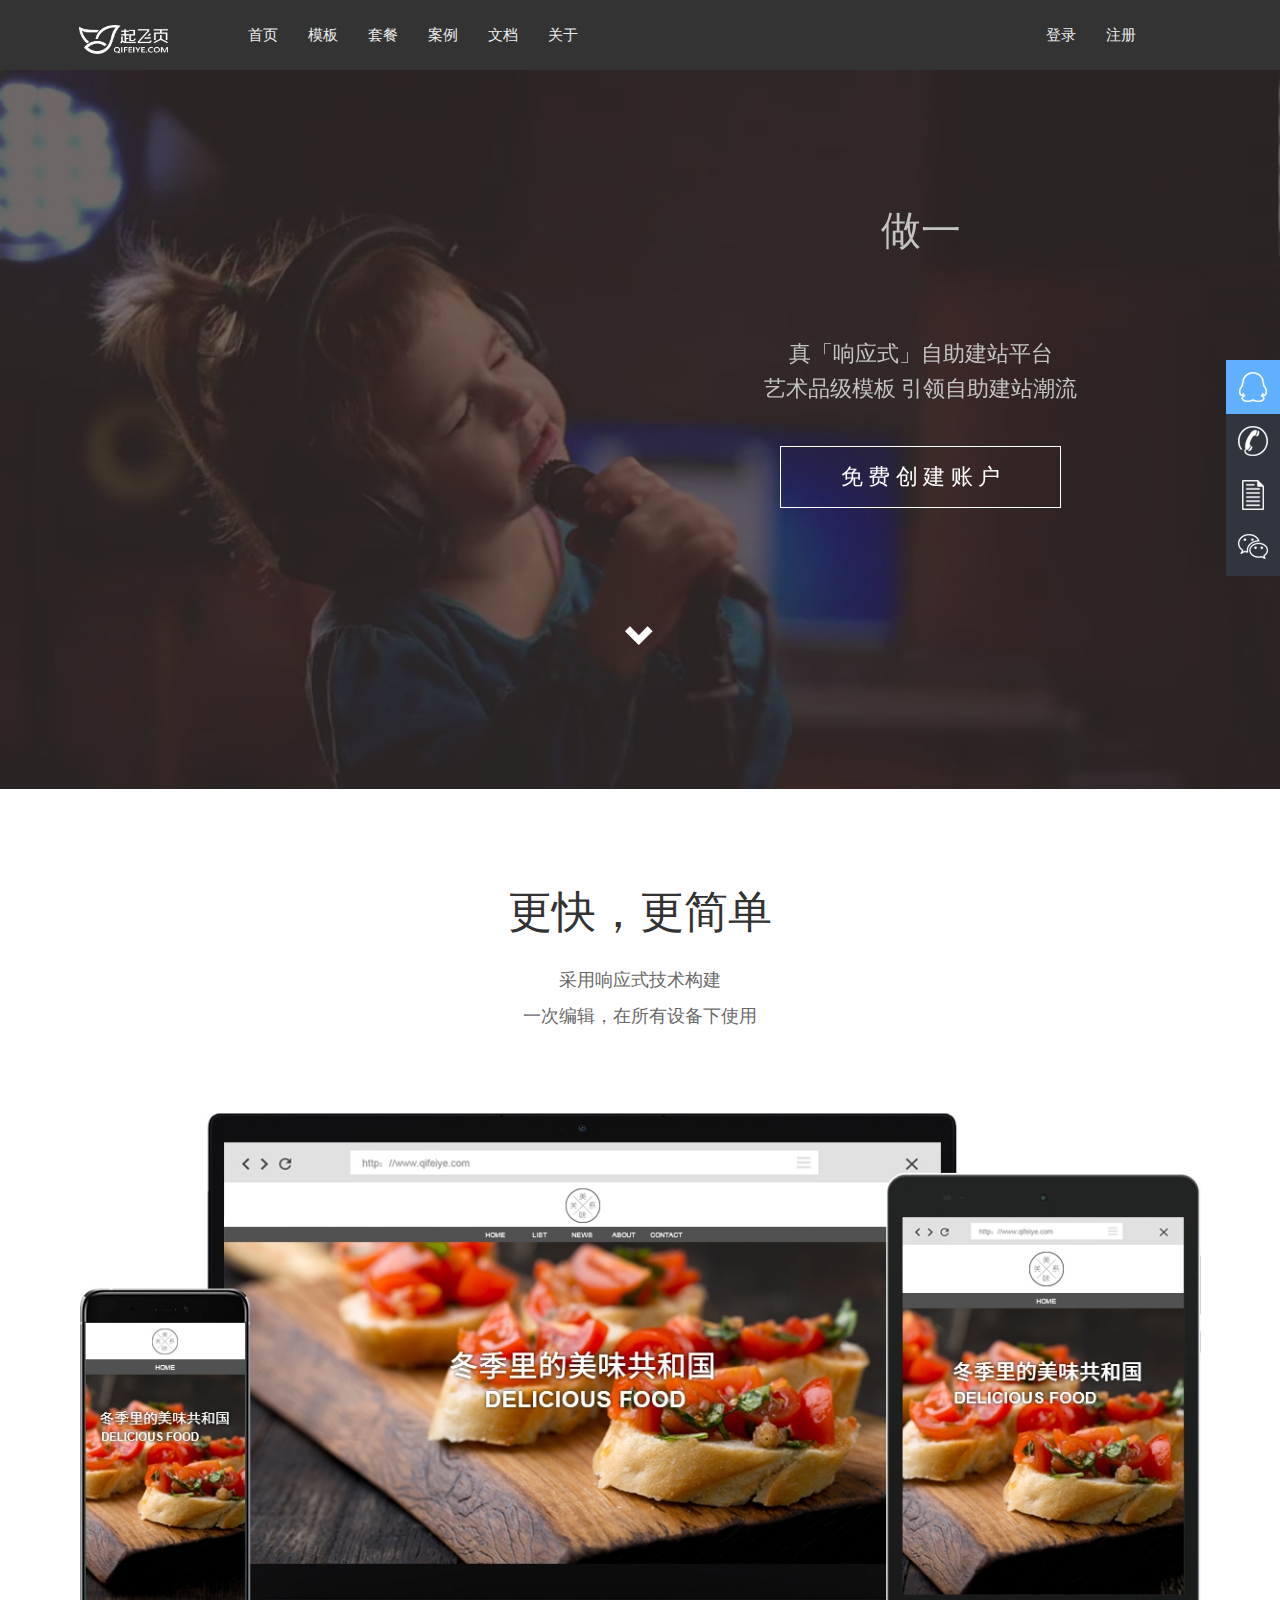
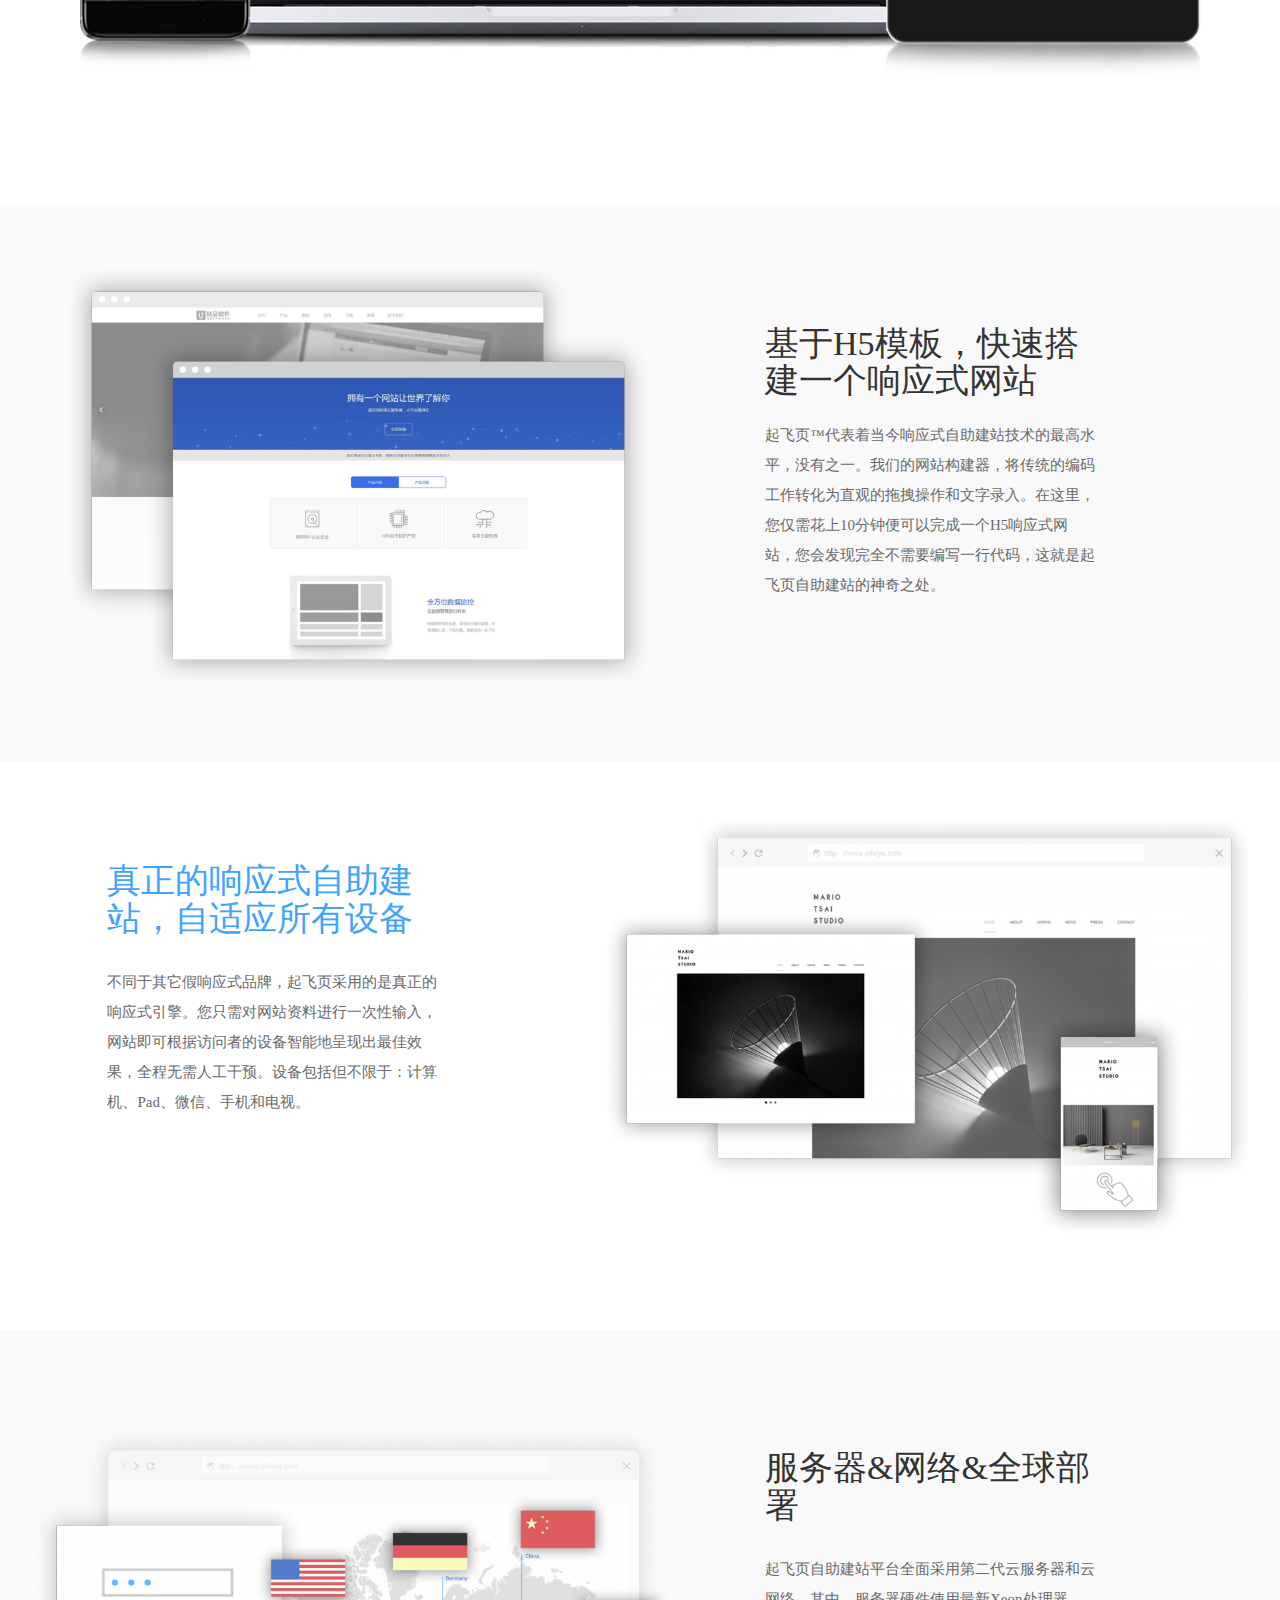
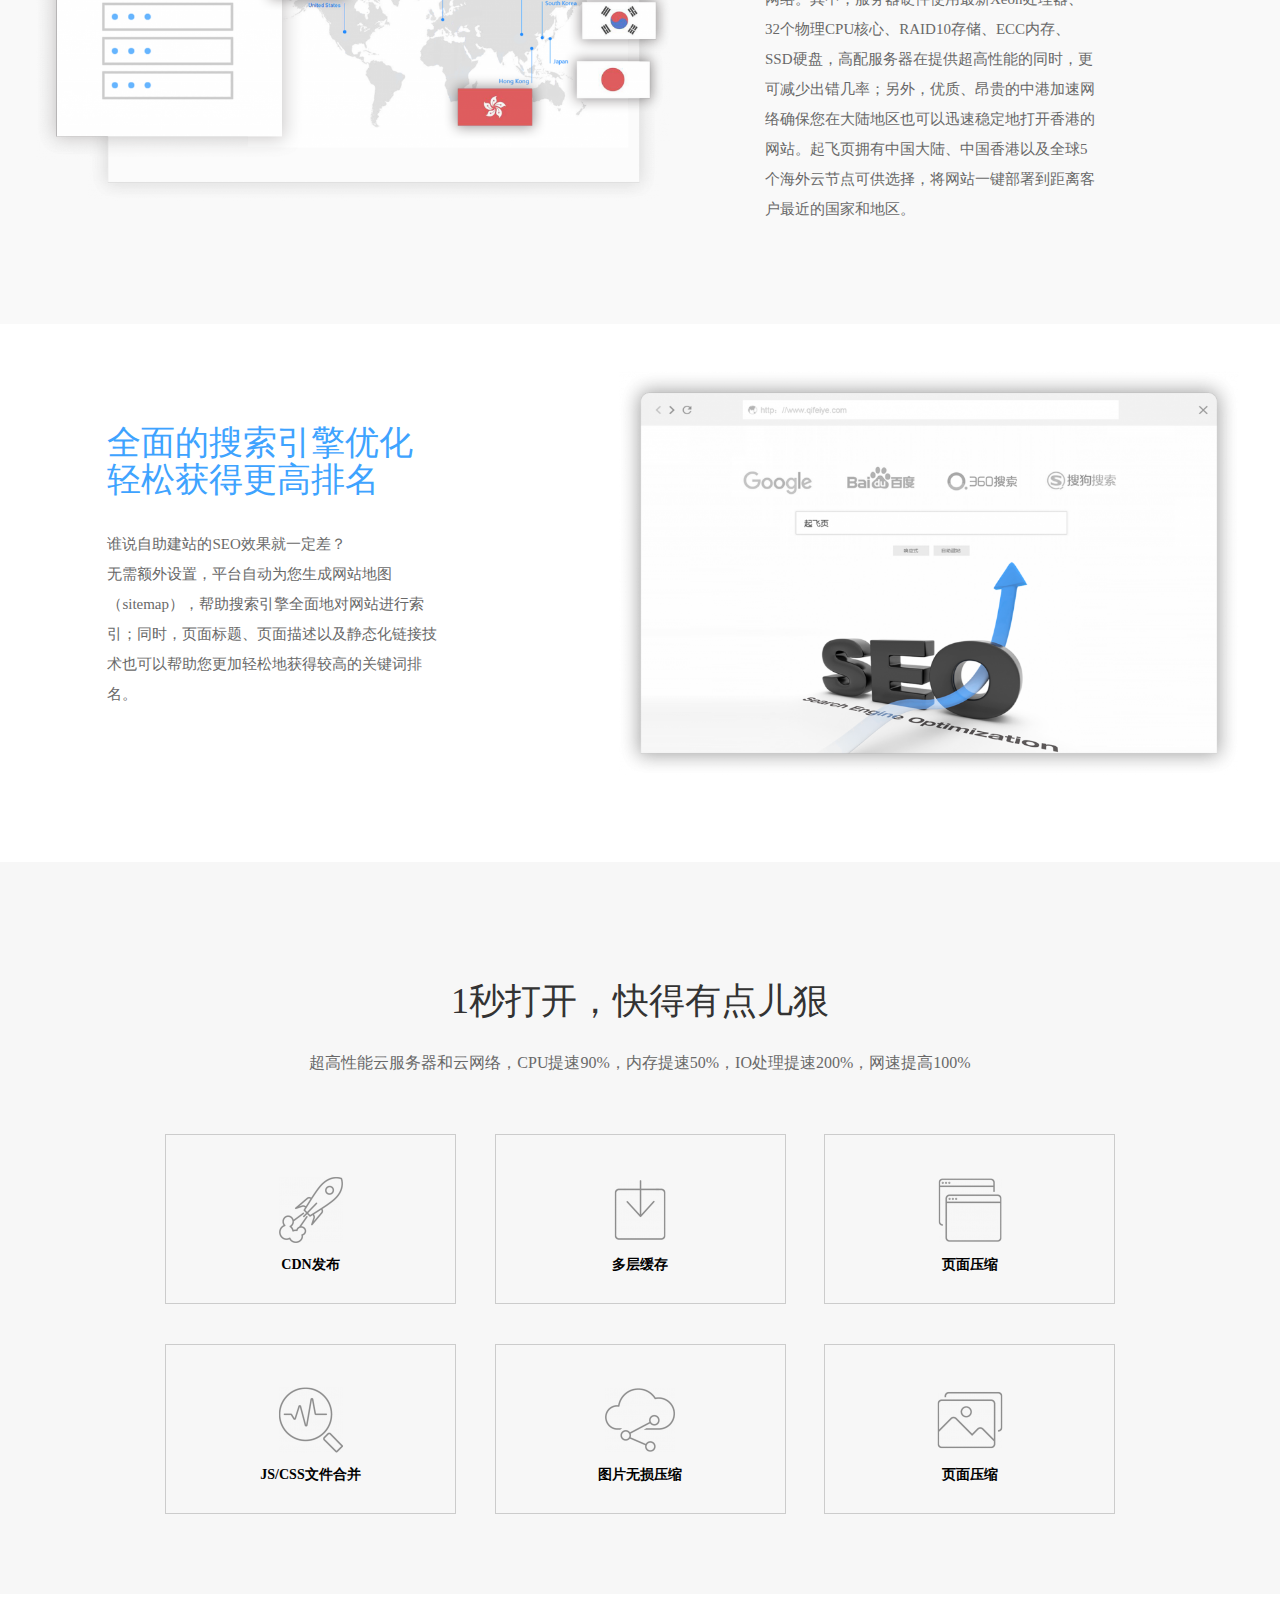
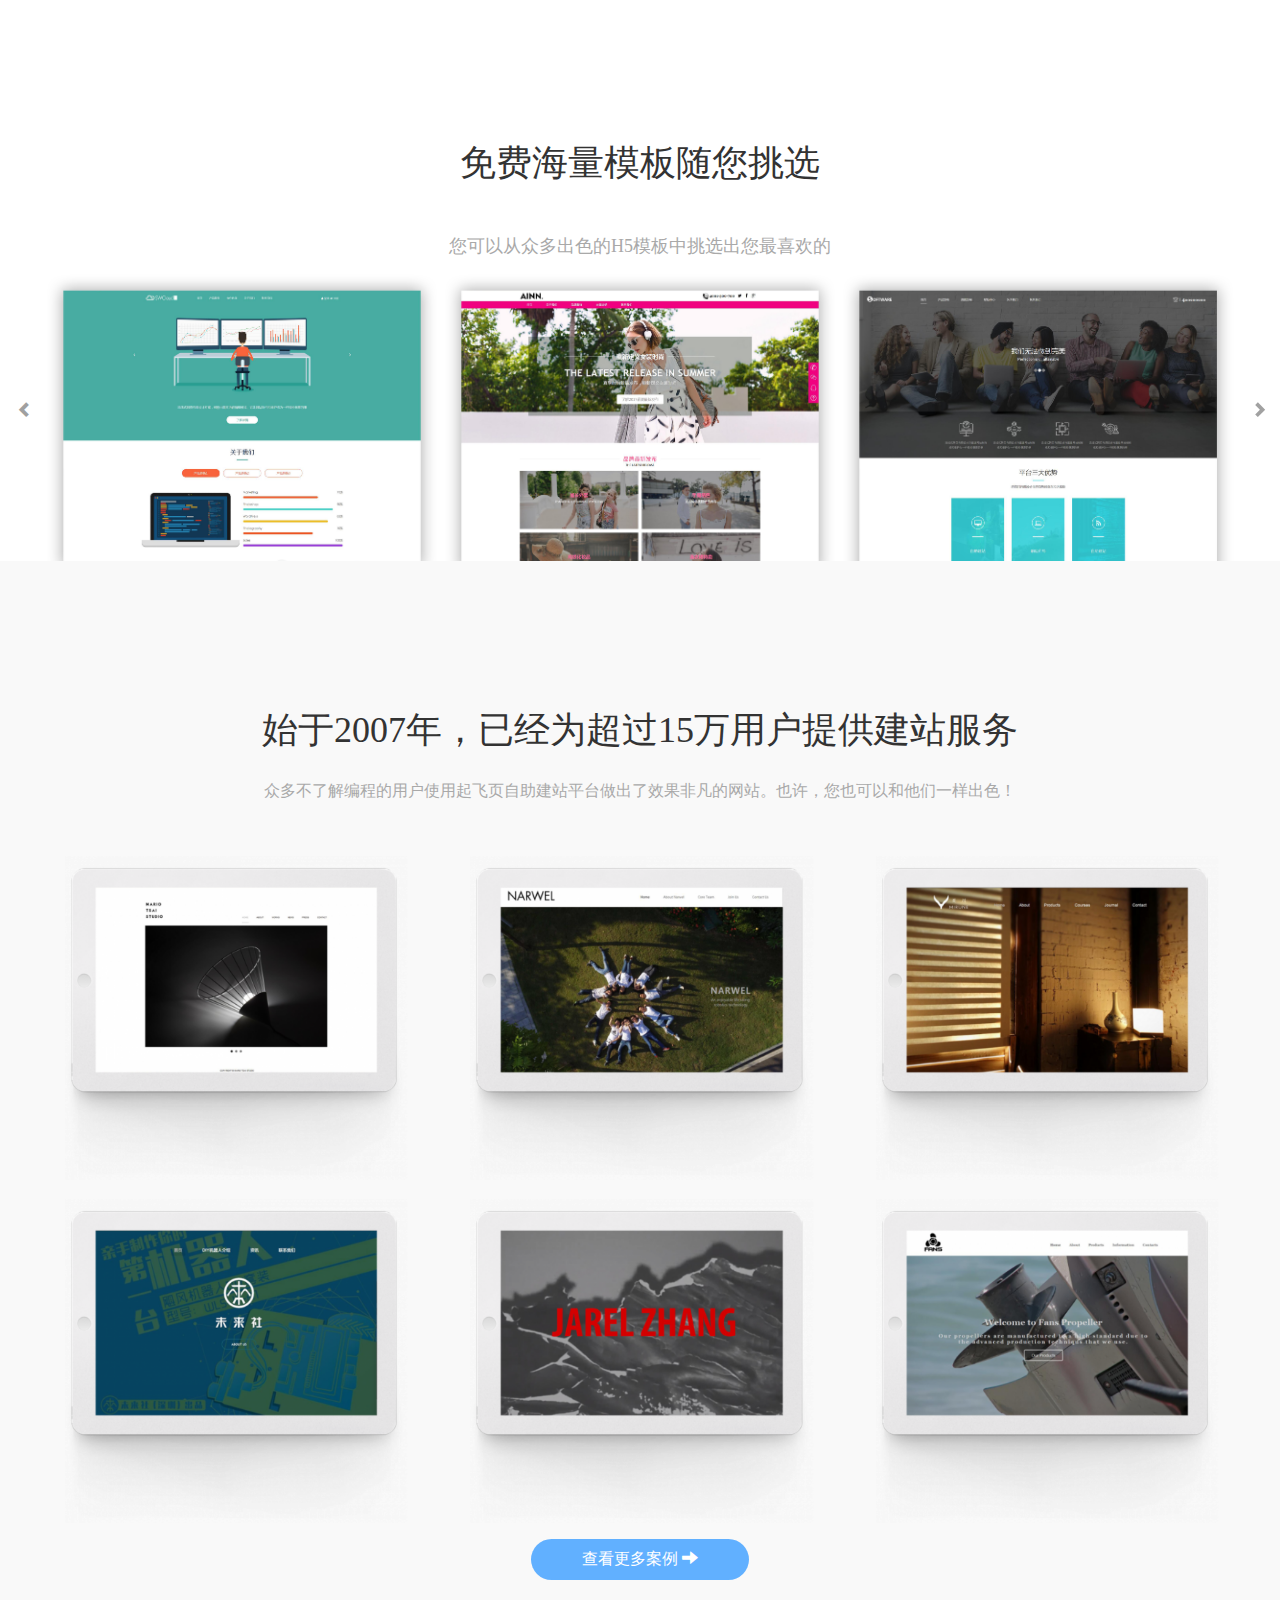
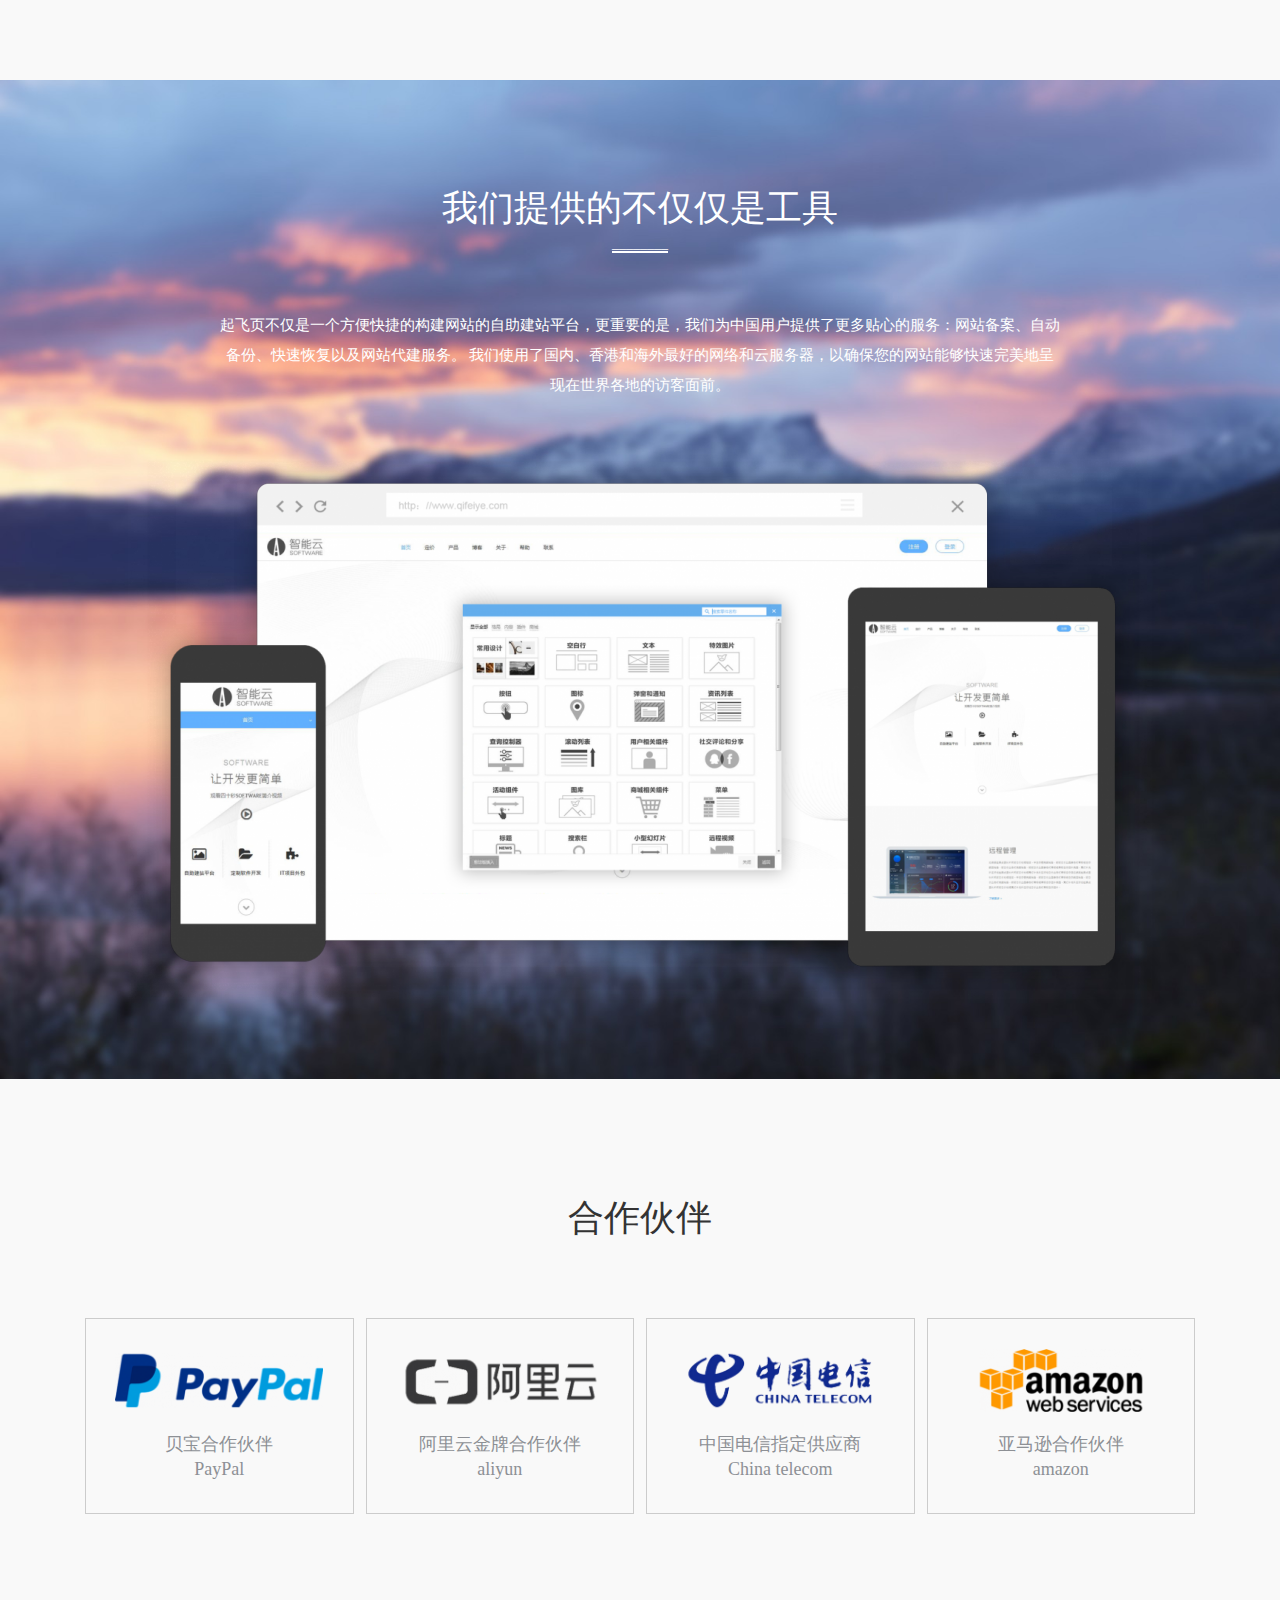
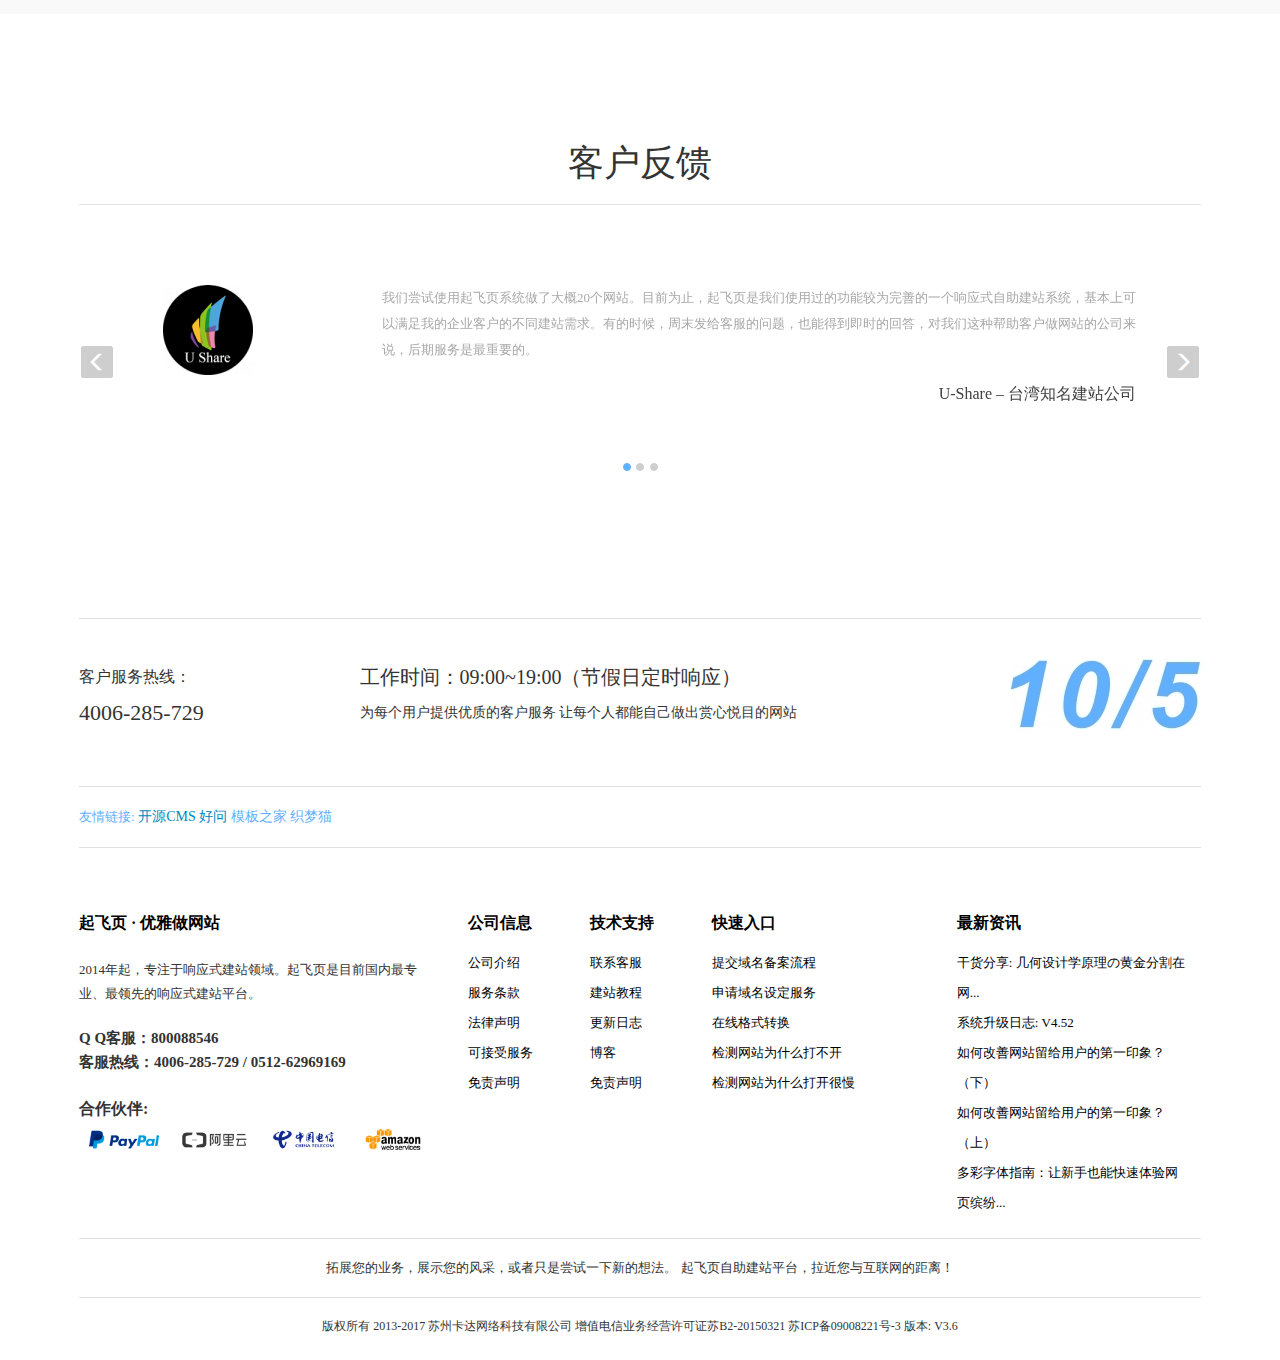
<file: index.html>
<!DOCTYPE html>
<html>
	<head>
		<meta charset="utf-8" />
		<meta name="viewport" content="width=device-width,initial-scale=1,minimum-scale=1,maximum-scale=1,user-scalable=no" />
		<link rel="stylesheet" href="css/bootstrap.css" />
		<link rel="stylesheet" href="css/daohang.css" />
		<link rel="stylesheet" href="css/style.css" />
		<link rel="stylesheet" href="css/footer&cbl.css" />
		<script type="text/javascript" src="js/jquery-1.11.3.js" ></script>		
		<script type="text/javascript" src="js/bootstrap.js" ></script>
    	<script type="text/javascript" src="js/index.js"></script>		
		<script type="text/javascript" src="js/templet.js" ></script>
		<script type="text/javascript" src="js/hp.js" ></script>
		<title></title>
	</head>
	<body>
	<div id="main">
		<header id="header" data-spy="affix" data-offset-top="70">
			<nav class="navbar-inverse" id="daohang">
				<div class="daohang">
					<div class="navbar-header clearfix">
						<button type="button" class="zd" id="zd" >
							<span class="glyphicon glyphicon-align-justify"></span>
						</button>
						<a href="#" class="navbar-brand"><img src="img/qifeiye.png"/></a>
					</div>
					<div class="collapse navbar-collapse" id="daohangtiao">
						<ul class="nav navbar-nav">
							<li><a href="homepage.html">首页</a></li>
							<li><a href="templet.html">模板</a></li>
							<li><a href="setmeal.html">套餐</a></li>
							<li><a href="example.html">案例</a></li>
							<li class="wd1"><a href="">文档</a>
								<ul class="wd2 clearfix">
									<li class="pull-left " style="width: 233px;">
										<p><a href="#" class="a1">教程中心</a></p>
										<ul class="ul1 pull-left">
											<li><a href="#">快速入门</a></li>
											<li><a href="#">绑定域名</a></li>
											<li><a href="#">网页设计</a></li>
										</ul>
										<ul class="ul2 pull-left">
											<li><a href="#">SEO相关</a></li>
											<li><a href="#">网站备案</a></li>
											<li><a href="#">商城在线</a></li>							
										</ul>
									</li>
									<li class="pull-left clearfix" style="width: 219px;">
										<p><a href="#" class="a1">版本更新日志</a></p>
										<ul class="ul1"> 
											<li><a href="#" title="系统升级日志：V4.52">系统升级日志：V4.52</a></li>
											<li><a href="#" title="系统升级日志：V4.50 & V4.51">系统升级日志：V4.50 ...</a></li>
											<li><a href="#" title="系统升级日志：V4.49">系统升级日志：V4.49</a></li>
											<li><a href="#" title="系统升级日志：V4.48">系统升级日志：V4.48</a></li>
										</ul>										
									</li>
									<li class="pull-left clearfix" style="width: 479px;">
										<p><a href="#" class="a1">建站资讯</a></p>
										<ul class="ul1">
											<li><a href="#" title="2017年响应式网站设计中字体排版的新趋势">2017年响应式网站设计中字...</a></li>
											<li><a href="#" title="如何提高网站的设计感？巧妙的几何图案是个捷径">如何提高网站的设计感？巧妙的...</a></li>
											<li><a href="#" title="什么是响应式网页布局? 给你五个最经典的例子">什么是响应式网页布局? 给你...</a></li>
											<li><a href="#" title="干货分享: 几何设计学原理の黄金分割在网页设计中应用">干货分享: 几何设计学原理の...</a></li>
										</ul>										
									</li>
								</ul>
							</li>
							<li class="gy1"><a href="">关于</a>
								<ul class="gy2 clearfix">
									<li class="pull-left clearfix" style="width: 130px;">
										<p><a href="#" class="a1">公司介绍</a></p>
										<ul class="ul1">
											<li><a href="#">公司介绍</a></li>
											<li><a href="#">服务条款</a></li>
											<li><a href="#">法律声明</a></li>
											<li><a href="#">可接受服务</a></li>
											<li><a href="#">免责声明</a></li>
										</ul>										
									</li>
									<li class="pull-left clearfix" style="width: 330px;">
										<p><a href="#" class="a1">荣誉资质</a></p>
										<table >
											<tr>
												<td><a href="#" class="a2"><img src="img/gy04.jpg"/></td>
												<td><a href="#" class="a2"><img src="img/gy01.jpg"/></td>
											</tr>
											<tr>
												<td><a href="#" class="a2"><img src="img/gy03.jpg"/></td>
												<td><a href="#" class="a2"><img src="img/gy02.jpg"/></td>
											</tr>
										</table>
									</li>
									<li class="lianxi pull-left clearfix" style="width: 478px;">
										<p><a href="#" class="a1">联系客服</a></p>
										<ul class="col-lg-12 col-md-12">
											<li><a href="#" class="aa1">客户服务热线</a></li>
											<li><a href="#" class="aa2">4006-285-729</a></li>
											<li><a href="#" class="aa1">QQ客户中心</a></li>
											<li><a href="#" class="aa2">800088546</a></li>
											<li><a href="#" class="aa1">公司地址</a></li>
											<li><a href="#" class="aa2">苏州市工业园区加成大厦F4-D2</a></li>
										</ul>										
									</li>
								</ul>
							</li>
								
						</ul>
						<ul class="zcdl nav navbar-nav pull-right">
							<li><a href="login.html">登录</a></li>
							<li><a href="register.html">注册</a></li>
						</ul>
					</div>					
				</div>
				<div id="box">
					<div class="box1 col-sm-2 col-xs-2">
						<span id="X" class="glyphicon glyphicon-remove pull-right" ></span>
					</div>
					<div class="box2 col-sm-10 col-xs-10" >
						<ul id="ul1"class="clearfix">
							<li><a href="homepage.html">首页</a></li>
							<li><a href="templet.html">模板</a></li>
							<li><a href="setmeal.html">套餐</a></li>
							<li><a href="example.html">案例</a></li>
							<li id="wd"><a>文档<i class="glyphicon glyphicon-menu-right"></i></a></li>
							<li id="gy"><a>关于<i class="glyphicon glyphicon-menu-right"></i></a></li>
						</ul>
						<div id="wd1">
							<ul>
								<li id="fanhui1"><a>返回上一级</a></li>
								<li><a>教程中心</a></li>
								<li><a>建站资讯</a></li>
								<li><a>更新日志</a></li>
							</ul>
						</div>
						<div id="gy1" >
							<ul id="ul2">
								<li id="fanhui2"><a>返回上一级</a></li>
								<li id="gcxx"><a>公司信息<i class="glyphicon glyphicon-menu-right"></i></a></li>
								<li><a>荣誉资质</a></li>
								<li><a>联系客服</a></li>
							</ul>
						</div>
						<div id="gc" >
							<ul >
								<li id="fanhui3"><a>返回上一级</a></li>
								<li><a>公司介绍</a></li>
								<li><a>服务条款</a></li>
								<li><a>法律声明</a></li>
								<li><a>可接受服务</a></li>
								<li><a>免责声明</a></li>
							</ul>
						</div>
					</div>
				</div>
			</nav>
		</header>
		<div class="c">
			    <img class="img" src="img/child.jpg"/>
				<div class="video">
					<video autoplay="autoplay" muted="muted" loop="loop">
						<source type="video/webm" src="video/video1.webm"></source>
						<source type="video/mp4" src="video/video1.mp4"></source>
					</video>
				</div>
				<div class="cover">
					<div class="container  cc2">
						<div class="cover2" >
							<div class="co2-1">						
								<p>自己做网站</p>
								<p>简单又省钱</p>
							</div>
							<div class="co2-2">
								<span>引领「响应式自助建站」潮流，每一套模板都是艺术品</span>
							</div>
							<a class="co2-3" href="" >免 费 创 建 账 户</a>
						</div>
					</div>
					<div class="container cc1">
						<div class="cover1 col-lg-6 col-md-6 pull-right" >
							<div class="co1 hide" id="con">
								<!--<p>做一个响应式网站</p>
								<p>让世界更好的了解您</p>-->
								<span>做一个响应式网站<br>让世界更好的了解您</span>
							</div>
							<div class="co1" id="show"></div>  
							<div class="co2" >
								<p>真「响应式」自助建站平台</p>
 								<p>艺术品级模板 引领自助建站潮流</p>
							</div>
							<a class="co3" href="" >免 费 创 建 账 户</a>
						</div>
					</div>
					<div class="container cc1">
						<div class="coverA"><a href="">
							<i class="glyphicon glyphicon-chevron-down"></i>
						</a></div>
					</div>
				</div>			
			</div>
		<div class="main">
			<div class="c1">
				<div class="container">
					<h1 class="hh1" style="font-size: 44px;padding-bottom: 20px;">更快，更简单</h1>
					<p class="p1" >采用响应式技术构建</p>
					<p class="p1" >一次编辑，在所有设备下使用</p>
					<img class="img-responsive" src="img/p1-01.jpg" style="margin:0 auto;"/>	
				</div>
			</div>
			<div class="c2">
				<div class="content" style="overflow: hidden;margin: 0 auto;max-width: 2500px;" >
				  	<div class="col-lg-7 col-md-7 col-sm-12 col-xs-12 pull-left pic1 clearfix" id="c2-1" >
						<img  src="img/p1-02.png" style="width: 100%;"/>
				  	</div>
				 	<div class="w1 col-lg-5 col-md-5 col-sm-12 col-xs-12 pull-left clearfix" id="c2-2">
				 		<div style="width: 80%;margin: 0 auto;">
				 			<h1 class="hh1" style="font-size: 34px;padding-bottom: 10px;">基于H5模板，快速搭建一个响应式网站</h1>
							<p class="p1" style="font-size: 15px;line-height: 30px;">起飞页™代表着当今响应式自助建站技术的最高水平，没有之一。我们的网站构建器，将传统的编码工作转化为直观的拖拽操作和文字录入。在这里，您仅需花上10分钟便可以完成一个H5响应式网站，您会发现完全不需要编写一行代码，这就是起飞页自助建站的神奇之处。</p>
				 		</div>
				  	</div>
				</div>
			</div>
			<div class="c3"  id="c3">
				<div class="content" style="overflow: hidden;margin: 0 auto;max-width: 2500px;">					
					<div class="col-lg-7 col-md-7 col-sm-12 col-xs-12 pull-right pic2 clearfix" id="c3-2">
						<img src="img/p1-03.png" style="width: 100%;"/>
					</div>
					<div class="w1 col-lg-5 col-md-5 col-sm-12 col-xs-12 pull-left clearfix" id="c3-1">
				 		<div style="width: 80%;margin: 0 auto;">
				 			<h1 class="hh1" style="font-size: 34px;color:#3ea3ff ;padding-bottom: 20px;">真正的响应式自助建站，自适应所有设备</h1>
							<p class="p1" style="font-size: 15px;line-height: 30px;">不同于其它假响应式品牌，起飞页采用的是真正的响应式引擎。您只需对网站资料进行一次性输入，网站即可根据访问者的设备智能地呈现出最佳效果，全程无需人工干预。设备包括但不限于：计算机、Pad、微信、手机和电视。</p>
				 		</div>
				  	</div>
				</div>
			</div>
			<div class="c4">
				<div class="content" style="overflow: hidden;margin: 0 auto;max-width: 2500px;" >
				 	<div class="col-lg-7 col-md-7 col-sm-12 col-xs-12 pull-left pic1 clearfix" id="c4-1">
						<img src="img/p1-04.png" style="width: 100%;"/>
				 	</div>
				 	<div class="w1 col-lg-5 col-md-5 col-sm-12 col-xs-12 pull-left clearfix" id="c4-2">
						<div style="width: 80%;margin: 0 auto;">
				 			<h1 class="hh1" style="font-size: 34px;padding-bottom: 20px;">服务器&网络&全球部署</h1>
							<p class="p2" style="font-size: 15px;line-height: 30px;">起飞页自助建站平台全面采用第二代云服务器和云网络。其中，服务器硬件使用最新Xeon处理器、32个物理CPU核心、RAID10存储、ECC内存、SSD硬盘，高配服务器在提供超高性能的同时，更可减少出错几率；另外，优质、昂贵的中港加速网络确保您在大陆地区也可以迅速稳定地打开香港的网站。起飞页拥有中国大陆、中国香港以及全球5个海外云节点可供选择，将网站一键部署到距离客户最近的国家和地区。</p>
				 		</div>
				  	</div>
				</div>
			</div>
			<div class="c5" >
				<div class="content" style="overflow: hidden;margin: 0 auto;max-width: 2500px;">					
					<div class="col-lg-7 col-md-7 col-sm-12 col-xs-12 pull-right pic2 clearfix" id="c5-2">
						<img src="img/p1-05.png" style="width: 100%;"/>
					</div>
					<div class="w1 col-lg-5 col-md-5 col-sm-12 col-xs-12 pull-left clearfix" id="c5-1">
						<div style="width: 80%;margin: 0 auto;">
							<h1 class="hh1" style="font-size: 34px;color:#3ea3ff ;padding-bottom: 20px;">全面的搜索引擎优化 轻松获得更高排名</h1>
							<p class="p2" style="font-size: 15px;line-height: 30px;">谁说自助建站的SEO效果就一定差？<br/>无需额外设置，平台自动为您生成网站地图（sitemap），帮助搜索引擎全面地对网站进行索引；同时，页面标题、页面描述以及静态化链接技术也可以帮助您更加轻松地获得较高的关键词排名。</p>
							<a id="ljgd" href="#" style="margin-top: 20px;text-decoration: none;color:#3399ff ;display: none;">了解更多 ></a>
						</div>		
					</div>
				</div>
			</div>
			<div class="c6">
				<div style="overflow: hidden;margin: 0 auto;">
					<div class="col-lg-12 col-md-12 col-sm-12 col-xs-12 clearfix" id="c6-1">
						<h1 class="hh1" style="font-size: 36px;padding-bottom: 20px;">1秒打开，快得有点儿狠</h1>
						<p class="p1"  style="font-size: 16px;">超高性能云服务器和云网络，CPU提速90%，内存提速50%，IO处理提速200%，网速提高100%</p>
					</div>
					<div class="col-lg-12 col-md-12 col-sm-12 col-xs-12 clearfix" style="margin-top:60px;">
						<a class="a" id="a1">
							<img src="img/p1-16-2.png" class="img2"/>
							<img src="img/p1-16-1.png" class="img1"/>
							<p style="padding-top: 10px;"><b>CDN发布</b></p>
						</a>
						<a class="a" id="a2">
							<img src="img/p1-17-2.png" class="img3"/>
							<img src="img/p1-17-1.png" class="img1"/>
							<p style="padding-top: 10px;"><b>多层缓存</b></p>
						</a>
						<a class="a" id="a3">
							<img src="img/p1-13-2.png" class="img3"/>
							<img src="img/p1-13-1.png" class="img1"/>
							<p style="padding-top: 10px;"><b>页面压缩</b></p>
						</a>
					</div>
					<div class="col-lg-12 col-md-12 col-sm-12 col-xs-12 clearfix" style="margin-top:40px;">
						<a class="a" id="a4">
							<img src="img/p1-14-2.png" class="img3"/>
							<img src="img/p1-14-1.png" class="img1"/>
							<p style="padding-top: 10px;"><b>JS/CSS文件合并</b></p>
						</a>
						<a class="a" id="a5">
							<img src="img/p1-15-2.png" class="img3"/>
							<img src="img/p1-15-1.png" class="img1"/>
							<p style="padding-top: 10px;"><b>图片无损压缩</b></p>
						</a>
						<a class="a" id="a6">
							<img src="img/p1-12-2.png" class="img3"/>
							<img src="img/p1-12-1.png" class="img1"/>
							<p style="padding-top: 10px;"><b>页面压缩</b></p>
						</a>
					</div>					
				</div>				
			</div>
			<div class="c7">
				<div class="container">
					<div class="col-lg-12 col-md-12 col-sm-12 col-xs-12" id="c7-1">				     
						<h1 class="hh1" style="font-size: 36px;padding-bottom: 40px;">免费海量模板随您挑选</h1>	
						<p class="p1"  style="font-size: 18px;color: #a9a9a9;">您可以从众多出色的H5模板中挑选出您最喜欢的</p>		
					</div>						
				</div>
				<div class="container">
		 			<div id="single" class="carousel slide" data-ride="carousel" data-shift="1">
		   				<div class="carousel-inner">
		      				<ul class="row item active">
		        				<li class="col-xs-4 one">
		        					<img src="img/p1-18.png" class="img-responsive">
		        				</li>
		        				<li class="col-xs-4 two">
		        					<img src="img/p1-19.png"  class="img-responsive">
		        				</li>
		        				<li class="col-xs-4 three">
		          					<img src="img/p1-20.png"  class="img-responsive">
		        				</li>
		      				</ul>
		      				<ul class="row item">
		        				<li class="col-xs-4 four">
		          					<img src="img/p1-21.png"  class="img-responsive">
		        				</li>
		        				<li class="col-xs-4 five">
		          					<img src="img/p1-22.png"   class="img-responsive">
		        				</li>
		        				<li class="col-xs-4 six">
		          					<img src="img/p1-23.png"  class="img-responsive">
		        				</li>
		      				</ul>
		    			</div>
						<a class="carousel-control left" href="#single" data-slide="prev">
							<span class="glyphicon glyphicon-menu-left"></span>
						</a>
		    			<a class="carousel-control right" href="#single" data-slide="next">
		    				<span class="glyphicon glyphicon-menu-right"></span>
		    			</a>
		  			</div>
				</div>
			</div>
			<div class="c8">
				<div style="overflow: hidden;margin: 0 auto;">
					<div class="col-lg-12 col-md-12 col-sm-12 col-xs-12 clearfix" id="c8-1">
						<h1 class="hh1" style="font-size: 36px;padding-bottom: 20px;">始于2007年，已经为超过15万用户提供建站服务</h1>
						<p class="p1"  style="font-size: 16px;color: #a9a9a9;">众多不了解编程的用户使用起飞页自助建站平台做出了效果非凡的网站。也许，您也可以和他们一样出色！</p>
					</div>
					<div style="overflow:hidden;margin:0 auto;width:95%;max-width:1800px;padding-top: 50px;">
							<div class="col-lg-4 col-md-4 col-sm-6 col-xs-6"><a href=""><img class="img-responsive" src="img/p1-06.png"/></a></div>
							<div class="col-lg-4 col-md-4 col-sm-6 col-xs-6"><a href=""><img class="img-responsive" src="img/p1-07.png"/></a></div>
							<div class="col-lg-4 col-md-4 col-sm-6 col-xs-6"><a href=""><img class="img-responsive" src="img/p1-08.png"/></a></div>
							<div class="col-lg-4 col-md-4 col-sm-6 col-xs-6"><a href=""><img class="img-responsive" src="img/p1-09.png"/></a></div>
							<div class="col-lg-4 col-md-4 col-sm-6 col-xs-6"><a href=""><img class="img-responsive" src="img/p1-10.png"/></a></div>
							<div class="col-lg-4 col-md-4 col-sm-6 col-xs-6"><a href=""><img class="img-responsive" src="img/p1-11.png"/></a></div>			
					</div>
					<span class="btn">查看更多案例&nbsp;<i class="glyphicon glyphicon-arrow-right"></i></span>
				</div>				
			</div>
			<div class="c9">
				<div class="container" style="padding-top:8.5%; color: #FFFFFF;">
					<h1 class="hh1" style="font-size: 36px;margin-bottom:5px">我们提供的不仅仅是工具</h1>
					<span  style=";border-bottom:2px solid #FFFFFF;">________</span>
					<p class="p3" style="margin:0 auto;padding-top: 5%;">起飞页不仅是一个方便快捷的构建网站的自助建站平台，更重要的是，我们为中国用户提供了更多贴心的服务：网站备案、自动备份、快速恢复以及网站代建服务。 我们使用了国内、香港和海外最好的网络和云服务器，以确保您的网站能够快速完美地呈现在世界各地的访客面前。</p>
					<img src="img/p1-24.png" class="img-responsive" style="margin:0 auto;margin-top: 4%;"/>
				</div>
			</div>
			<div class="c10">
				<div style="overflow: hidden;margin: 0 auto;max-width: 1500px;">
					<div class="col-lg-12 col-md-12 col-sm-12 col-xs-12" id="c10-1">
						<h1 class="hh1" style="font-size: 36px;padding-bottom: 80px;">合作伙伴</h1>						
					</div>
					<div class="container" style="overflow:hidden;">
						<div class="col-lg-3 col-md-3 col-sm-6 col-xs-6" >
							<div class="a">
							<img src="img/p1-25 (1).png"/>
							<div class="hh1" style="color: #8d9095;font-size: 18px;padding-top: 20px;">
								<p>贝宝合作伙伴</p>
								<p>PayPal</p>
							</div>
							</div>
						</div>
						<div class="col-lg-3 col-md-3 col-sm-6 col-xs-6">
							<div class="a">
							<img src="img/p1-25 (4).png"/>
							<div class="hh1" style="color: #8d9095;font-size: 18px;padding-top: 20px;">
								<p>阿里云金牌合作伙伴</p>
								<p>aliyun</p>
							</div>
							</div>
						</div>
						<div class="col-lg-3 col-md-3 col-sm-6 col-xs-6">
							<div class="a">
							<img src="img/p1-25 (2).png"/>
							<div class="hh1" style="color: #8d9095;font-size: 18px;padding-top: 20px;">
								<p>中国电信指定供应商</p>
								<p>China telecom</p>
							</div>
							</div>
						</div>
						<div class="col-lg-3 col-md-3 col-sm-6 col-xs-6" >
							<div class="a">
							<img src="img/p1-25 (3).png"/>
							<div class="hh1" style="color: #8d9095;font-size: 18px;padding-top: 20px;">
								<p>亚马逊合作伙伴</p>
								<p>amazon</p>
							</div>
							</div>
						</div>
					</div>
				</div>				
			</div>
			<div class="c11">
				<div class="container" style="overflow: hidden;margin: 0 auto;padding-bottom: 50px;">
					<div class="col-lg-12 col-md-12 col-sm-12 col-xs-12" id="c11-1">
						<h1 class="hh1" style="font-size: 36px;">客户反馈</h1>	
						<hr style="width: 100%;border: none;height: 1px;background-color: #E2E2E2;"/>	
					</div>						
				</div>
				<div class="container">
					<div id="kehu-carousel" class="carousel slide" data-interval ="false">
						<ol class="carousel-indicators">
							<li class="active" data-target="#kehu-carousel" data-slide-to = "0"></li>
							<li data-target="#kehu-carousel" data-slide-to = "1"></li>
							<li data-target="#kehu-carousel" data-slide-to = "2"></li>
						</ol>					
						<div class="carousel-inner">
							<div class="item active">
								<div style="overflow: hidden;">
									<div class="col-md-3"><img src="img/p1-26 (2).png"/></div>
									<div class="col-md-9" style="height:153px;padding-left: 30px;padding-right: 80px;">
										<p style="font-size:13px;text-align: left;color: #a9a9a9;line-height: 26px;">我们尝试使用起飞页系统做了大概20个网站。目前为止，起飞页是我们使用过的功能较为完善的一个响应式自助建站系统，基本上可以满足我的企业客户的不同建站需求。有的时候，周末发给客服的问题，也能得到即时的回答，对我们这种帮助客户做网站的公司来说，后期服务是最重要的。</p>
										<br />
										<p style="font-size:16px;text-align: right;color:#424242;">U-Share – 台湾知名建站公司</p>
									</div>
								</div>
							</div>
							<div class="item">
								<div style="overflow: hidden;">
									<div class="col-md-3"><img src="img/p1-26 (3).png"/></div>
									<div class="col-md-9" style="height:153px;padding-left: 30px;padding-right: 80px;">
										<p style="font-size:13px;text-align: left;color: #a9a9a9;line-height: 26px;">如果和WIX, Weebly或者Squarespace进行比较，我觉得起飞页更像是一个综合体。它和Squarespace一样能做出很多华丽的效果，又像weebly一样能很快的搭建博客，又和wix一样容易上手，而且还是响应式的。总之，起飞页是一个很适合我的平台。</p>
										<br />
										<p style="font-size:16px;text-align: right;color:#424242">北欧维森商旅</p>
									</div>
								</div>
							</div>
							<div class="item">
								<div style="overflow: hidden;">
									<div class="col-md-3"><img src="img/p1-26 (1).png"/></div>
									<div class="col-md-9" style="height:153px;padding-left: 30px;padding-right: 80px;">
										<p style="font-size:13px;text-align: left;color: #a9a9a9;line-height: 26px;">选用起飞页一是因为他们就在我们隔壁，二是他们的价格确实很吸引人。在试用了3个月后，我们果断的购买了5年的套餐。起飞页不仅提供了一个美观大方的网站，也提供了稳定的后期服务。我们不断的在为客户介绍起飞页。</p>
										<p style="font-size:16px;text-align: right;color:#424242">苏州金蝶软件</p>
									</div>
								</div>
							</div>
							<a class="left carousel-control" href="#kehu-carousel" data-slide="prev">
								<span class="glyphicon glyphicon-menu-left"></span>
							</a>
							<a class="right carousel-control" href="#kehu-carousel" data-slide="next">
								<span class="glyphicon glyphicon-menu-right"></span>
							</a>
						</div>
					</div>
				</div>
			</div><!--c11客户反馈-->
			<div class="c12">
				<div class="container">
					<hr style="width: 100%;border: none;height: 1px;background-color: #E2E2E2;"/>
					<div class="c12-1">
						<div class="col-lg-3 col-md-3 col-sm-12 col-xs-12" style="line-height: 36px;padding-left: 0;padding-bottom: 25px;">
							<p style="font-size: 16px;">客户服务热线：</p>
							<p style="font-size: 22px;">4006-285-729</p>
						</div>
						<div class="col-lg-6 col-md-6 col-sm-12 col-xs-12" style="line-height: 36px;padding-left: 0;padding-bottom: 25px;">
							<p style="font-size: 20px;">工作时间：09:00~19:00（节假日定时响应）</p>
							<p style="font-size: 14px;">为每个用户提供优质的客户服务 让每个人都能自己做出赏心悦目的网站</p>
						</div>
						<div class="col-lg-3 col-md-3 col-sm-12 col-xs-12"style="padding-right: 0;">
							<img src="img/p1-27.jpg" class="pull-right" />
						</div>
					</div>
					<hr style="width: 100%;border: none;height: 1px;background-color: #E2E2E2;"/>
					<span style="font-size: 13px;color: #61b0ff;">友情链接:</span>
					<a style="color: #0088c2;" href="http://www.metinfo.cn/">开源CMS</a>
					<a style="color: #0088c2;" href="http://www.haowenti.net/">好问</a>
					<a style="color: #61b0ff;" href="http://www.cssmoban.com/">模板之家</a>
					<a style="color: #61b0ff;" href="https://www.dedemao.com/">织梦猫</a>
					<hr style="width: 100%;border: none;height: 1px;background-color: #E2E2E2;"/>
				</div>
			</div>
		</div>
		
		<div class="footer">
			<div class="f1">
				<div class="container">
					<div class="ff1 col-lg-4 col-md-4 col-sm-12 col-xs-12">
						<div class="ff1-1">起飞页 · 优雅做网站</div>
						<div class="ff1-2">2014年起，专注于响应式建站领域。起飞页是目前国内最专业、最领先的响应式建站平台。</div>
						<div class="ff1-3">
							<p>Q Q客服：800088546</p>
							<p>客服热线：4006-285-729 / 0512-62969169</p>
						</div>
						<div class="ff1-4">
							<p>合作伙伴:</p>
							<div class="col-lg-3 col-md-3 col-sm-3 col-xs-3"><img src="img/p1-25 (1).png"></div>
							<div class="col-lg-3 col-md-3 col-sm-3 col-xs-3"><img src="img/p1-25 (4).png"></div>
							<div class="col-lg-3 col-md-3 col-sm-3 col-xs-3"><img src="img/p1-25 (2).png"></div>
							<div class="col-lg-3 col-md-3 col-sm-3 col-xs-3"><img src="img/p1-25 (3).png"></div>							
						</div>
					</div>
					<div class="ff2 col-lg-8 col-md-8">
						<div class="col-lg-2 col-md-2">
							<div class="ff2-1"><p>公司信息</p></div>
							<p><a href="#">公司介绍</a></p>
							<p><a href="#">服务条款</a></p>
							<p><a href="#">法律声明</a></p>
							<p><a href="#">可接受服务</a></p>
							<p><a href="#">免责声明</a></p>
						</div>
						<div class="col-lg-2 col-md-2">
							<div class="ff2-1"><p>技术支持</p></div>
							<p><a href="#">联系客服</a></p>
							<p><a href="#">建站教程</a></p>
							<p><a href="#">更新日志</a></p>
							<p><a href="#">博客</a></p>
							<p><a>免责声明</a></p>
						</div>
						<div class="col-lg-4 col-md-4">
							<div class="ff2-1"><p>快速入口</p></div>
							<p><a href="#">提交域名备案流程</a></p>
							<p><a href="#">申请域名设定服务</a></p>
							<p><a href="#">在线格式转换</a></p>
							<p><a href="#">检测网站为什么打不开</a></p>
							<p><a href="#">检测网站为什么打开很慢</a></p>
						</div>
						<div class="col-lg-4 col-md-4" style="padding-right: 0;">
							<div class="ff2-1"><p>最新资讯</p></div>
							<p><a href="#">干货分享: 几何设计学原理の黄金分割在网...</a></p>
							<p><a href="#">系统升级日志: V4.52</a></p>
							<p><a href="#">如何改善网站留给用户的第一印象？（下）</a></p>
							<p><a href="#">如何改善网站留给用户的第一印象？（上）</a></p>
							<p><a href="#">多彩字体指南：让新手也能快速体验网页缤纷...</a></p>
						</div>
					</div>
				</div>
								
			</div>
			<div class="f2">
				<div class="container">
					<hr style="width: 100%;border: none;height: 1px;background-color: #E2E2E2;"/>
					<p>拓展您的业务，展示您的风采，或者只是尝试一下新的想法。 起飞页自助建站平台，拉近您与互联网的距离！</p>
					<hr style="width: 100%;border: none;height: 1px;background-color: #E2E2E2;"/>
					<p>版权所有 2013-2017 苏州卡达网络科技有限公司   增值电信业务经营许可证苏B2-20150321 苏ICP备09008221号-3 版本: V3.6</p>
				</div>
			</div>
		</div>
		
	
		<ul class="cbl" >
			<li><a href="#">
				<div class="icon d1"><i class="i1"></i><span class="title">在线客服</span></div>
			</a></li>
			<i class="clearfix"></i>
			<li><a href="#">
				<div class="icon d2"><i class="i2"></i><span class="title">4006285729</span></div>
			</a></li>
			<i class="clearfix"></i>
			<li><a  href="#">
				<div class="icon"><i class="i3"></i><span class="title">教程中心</span></div>
			</a></li>
			<i class="clearfix"></i>
			<li ><a  href="#">
				<div class="icon d4" data-toggle="tooltip" data-placement = "left" title="<img src='img/erweima.png'><br/> 关注微信 " data-html="true"><i class="i4"></i></div>
			</a></li>
		</ul>
	</div>
	</body>	
	
</html>
</file>
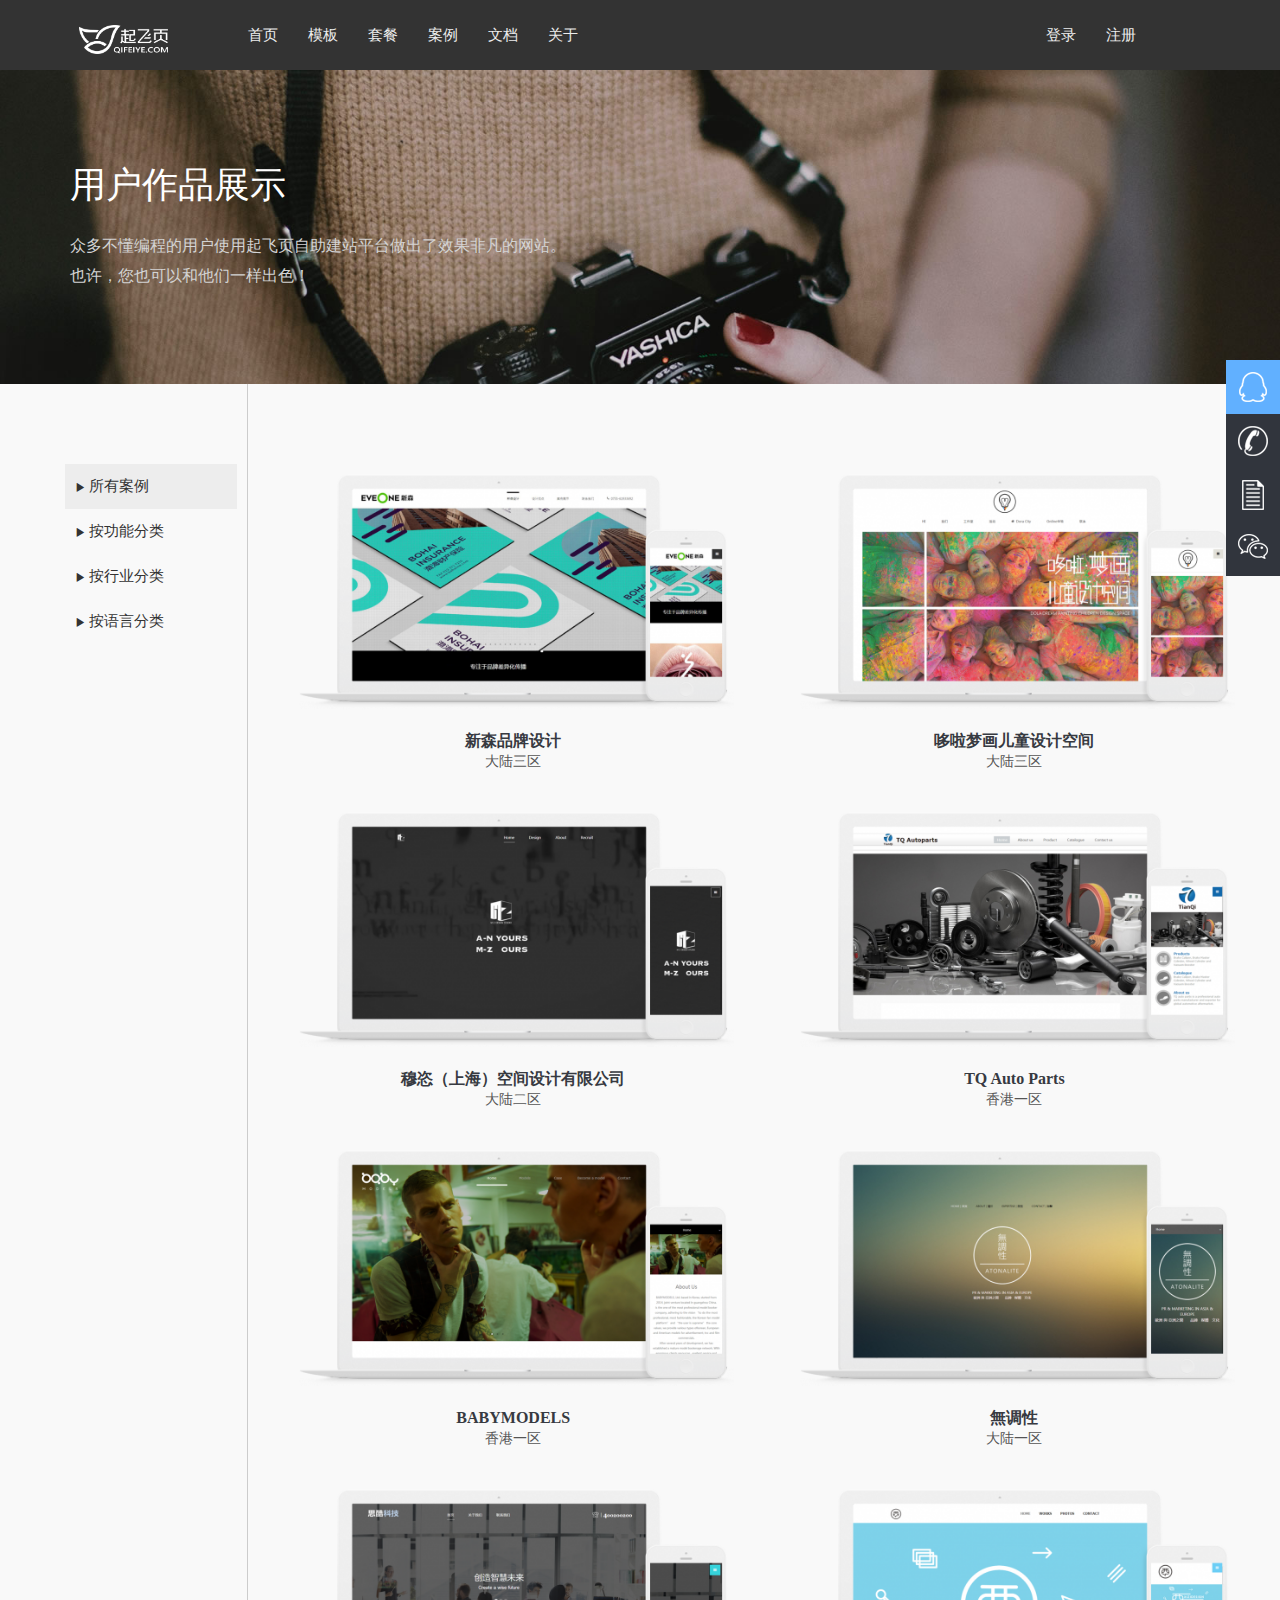
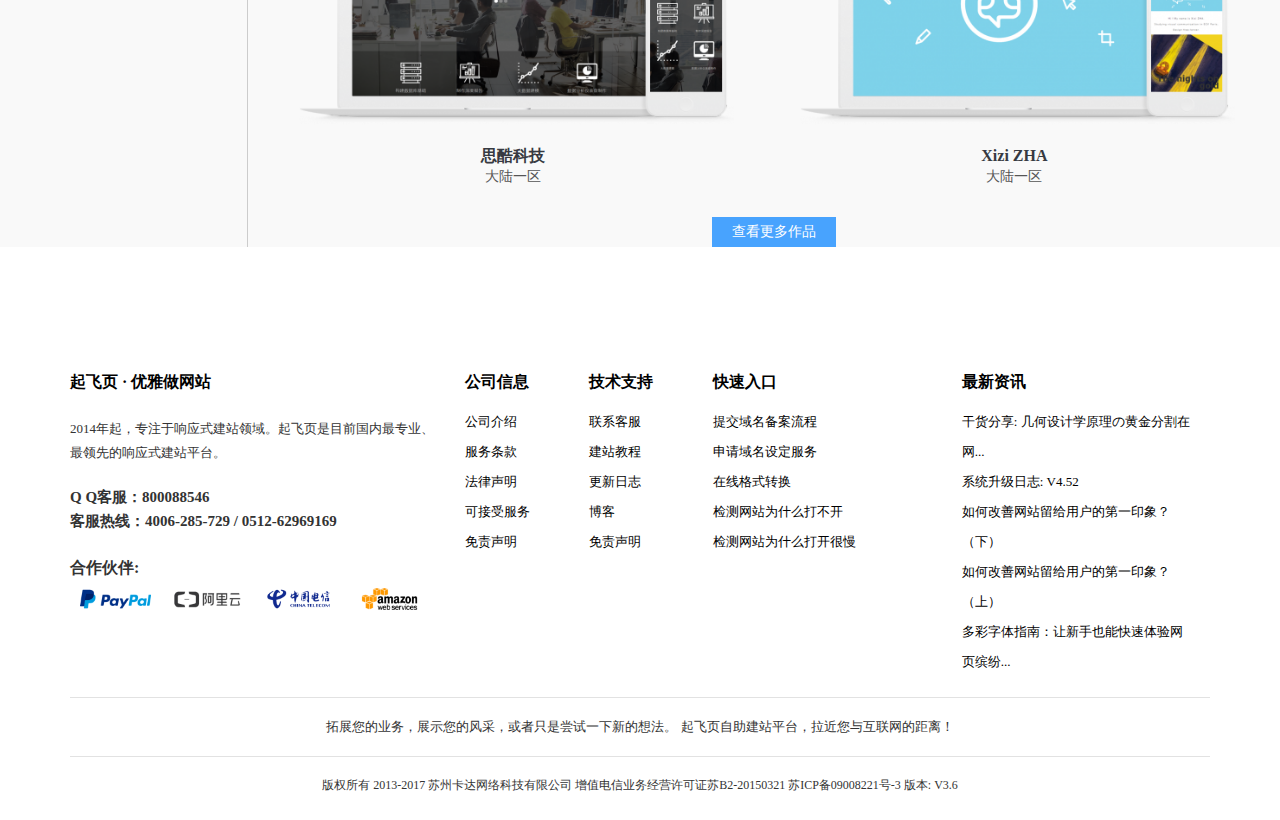
<file: example.html>
﻿<!DOCTYPE html>
<html>
	<head>
		<meta charset="UTF-8">
		<meta name="viewport" content="width=device-width,initial-scale=1,minimum-scale=1,maximum-scale=1,user-scalable=no" />
		<link rel="stylesheet" href="css/bootstrap.css" />
		<link rel="stylesheet" href="css/example.css"/>
		<link rel="stylesheet" href="css/footer&cbl.css" />
		<link rel="stylesheet" href="css/daohang.css"/>
		<script type="text/javascript" src="js/jquery-1.11.3.js" ></script>		
		<script type="text/javascript" src="js/bootstrap.js" ></script>
		<script type="text/javascript" src="js/hp.js"></script>
		<script type="text/javascript" src="js/templet.js" ></script>
		<title></title>
	</head>
	<body>
	<div id="main">
		<header  data-spy="affix" data-offset-top="70">
			<nav class="navbar-inverse" id="daohang">
				<div class="daohang">
					<div class="navbar-header clearfix">
						<button type="button" class="zd" id="zd" >
							<span class="glyphicon glyphicon-align-justify"></span>
						</button>
						<a href="#" class="navbar-brand"><img src="img/qifeiye.png"/></a>
					</div>
					<div class="collapse navbar-collapse" id="daohangtiao">
						<ul class="nav navbar-nav">
							<li><a href="index.html">首页</a></li>
							<li><a href="templet.html">模板</a></li>
							<li><a href="setmeal.html">套餐</a></li>
							<li><a href="example.html">案例</a></li>
							<li class="wd1"><a href="">文档</a>
								<ul class="wd2 clearfix">
									<li class="pull-left " style="width: 233px;">
										<p><a href="#" class="a1">教程中心</a></p>
										<ul class="ul1 pull-left">
											<li><a href="#">快速入门</a></li>
											<li><a href="#">绑定域名</a></li>
											<li><a href="#">网页设计</a></li>
										</ul>
										<ul class="ul2 pull-left">
											<li><a href="#">SEO相关</a></li>
											<li><a href="#">网站备案</a></li>
											<li><a href="#">商城在线</a></li>							
										</ul>
									</li>
									<li class="pull-left clearfix" style="width: 219px;">
										<p><a href="#" class="a1">版本更新日志</a></p>
										<ul class="ul1"> 
											<li><a href="#" title="系统升级日志：V4.52">系统升级日志：V4.52</a></li>
											<li><a href="#" title="系统升级日志：V4.50 & V4.51">系统升级日志：V4.50 ...</a></li>
											<li><a href="#" title="系统升级日志：V4.49">系统升级日志：V4.49</a></li>
											<li><a href="#" title="系统升级日志：V4.48">系统升级日志：V4.48</a></li>
										</ul>										
									</li>
									<li class="pull-left clearfix" style="width: 479px;">
										<p><a href="#" class="a1">建站资讯</a></p>
										<ul class="ul1">
											<li><a href="#" title="2017年响应式网站设计中字体排版的新趋势">2017年响应式网站设计中字...</a></li>
											<li><a href="#" title="如何提高网站的设计感？巧妙的几何图案是个捷径">如何提高网站的设计感？巧妙的...</a></li>
											<li><a href="#" title="什么是响应式网页布局? 给你五个最经典的例子">什么是响应式网页布局? 给你...</a></li>
											<li><a href="#" title="干货分享: 几何设计学原理の黄金分割在网页设计中应用">干货分享: 几何设计学原理の...</a></li>
										</ul>										
									</li>
								</ul>
							</li>
							<li class="gy1"><a href="">关于</a>
								<ul class="gy2 clearfix">
									<li class="pull-left clearfix" style="width: 130px;">
										<p><a href="#" class="a1">公司介绍</a></p>
										<ul class="ul1">
											<li><a href="#">公司介绍</a></li>
											<li><a href="#">服务条款</a></li>
											<li><a href="#">法律声明</a></li>
											<li><a href="#">可接受服务</a></li>
											<li><a href="#">免责声明</a></li>
										</ul>										
									</li>
									<li class="pull-left clearfix" style="width: 330px;">
										<p><a href="#" class="a1">荣誉资质</a></p>
										<table >
											<tr>
												<td><a href="#" class="a2"><img src="img/gy04.jpg"/></td>
												<td><a href="#" class="a2"><img src="img/gy01.jpg"/></td>
											</tr>
											<tr>
												<td><a href="#" class="a2"><img src="img/gy03.jpg"/></td>
												<td><a href="#" class="a2"><img src="img/gy02.jpg"/></td>
											</tr>
										</table>
									</li>
									<li class="lianxi pull-left clearfix" style="width: 478px;">
										<p><a href="#" class="a1">联系客服</a></p>
										<ul class="col-lg-12 col-md-12">
											<li><a href="#" class="aa1">客户服务热线</a></li>
											<li><a href="#" class="aa2">4006-285-729</a></li>
											<li><a href="#" class="aa1">QQ客户中心</a></li>
											<li><a href="#" class="aa2">800088546</a></li>
											<li><a href="#" class="aa1">公司地址</a></li>
											<li><a href="#" class="aa2">苏州市工业园区加成大厦F4-D2</a></li>
										</ul>										
									</li>
								</ul>
							</li>
								
						</ul>
						<ul class="zcdl nav navbar-nav pull-right">
							<li><a href="login.html">登录</a></li>
							<li><a href="register.html">注册</a></li>
						</ul>
					</div>					
				</div>
				<div id="box">
					<div class="box1 col-sm-2 col-xs-2">
						<span id="X" class="glyphicon glyphicon-remove pull-right" ></span>
					</div>
					<div class="box2 col-sm-10 col-xs-10" >
						<ul id="ul1"class="clearfix">
							<li><a href="index.html">首页</a></li>
							<li><a href="templet.html">模板</a></li>
							<li><a href="setmeal.html">套餐</a></li>
							<li><a href="example.html">案例</a></li>
							<li id="wd"><a>文档<i class="glyphicon glyphicon-menu-right"></i></a></li>
							<li id="gy"><a>关于<i class="glyphicon glyphicon-menu-right"></i></a></li>
						</ul>
						<div id="wd1">
							<ul>
								<li id="fanhui1"><a>返回上一级</a></li>
								<li><a>教程中心</a></li>
								<li><a>建站资讯</a></li>
								<li><a>更新日志</a></li>
							</ul>
						</div>
						<div id="gy1" >
							<ul id="ul2">
								<li id="fanhui2"><a>返回上一级</a></li>
								<li id="gcxx"><a>公司信息<i class="glyphicon glyphicon-menu-right"></i></a></li>
								<li><a>荣誉资质</a></li>
								<li><a>联系客服</a></li>
							</ul>
						</div>
						<div id="gc" >
							<ul >
								<li id="fanhui3"><a>返回上一级</a></li>
								<li><a>公司介绍</a></li>
								<li><a>服务条款</a></li>
								<li><a>法律声明</a></li>
								<li><a>可接受服务</a></li>
								<li><a>免责声明</a></li>
							</ul>
						</div>
					</div>
				</div>
			</nav>
		</header>
		<div class="main">
			<div class="e1">
				<div class="e1-1">
					<div class="e1-1-1 ">
						<div class="e1-1-1a container">
							<img src="img/p4-2.png" class="img-responsive" width="234" height="56"/><br />
							<span>起飞页是当今最领先的响应式自助建站平台，流线式网页布局设计方案，可视化图文内容编辑模式，它让网站制作和维护成为一件轻松惬意的事。无论是普通互联网用户还是专业网站制作人员，都能使用起飞页设计出最具专业水准的网站。</span>	
							<br><a>现在注册</a>
						</div>
					</div>
			    </div>
			    <div class="e1-2">
			    	<div class="e1-2-1">
						<div class="e1-2-1a container">
							<span>用户作品展示</span>	
							<br>
							<p>众多不懂编程的用户使用起飞页自助建站平台做出了效果非凡的网站。</p>
							<p>也许，您也可以和他们一样出色！</p>
						</div>
					</div>
			    </div>
			</div>
			<div class="e2 clearfix">
				<div class="e2-1 col-lg-2 col-md-2">
					<ul class="eul1">
						<li><span class="active"><b class="glyphicon glyphicon-play"></b> 所有案例</span></li>
						<li><span><b class="glyphicon glyphicon-play"></b> 按功能分类</span>
							<ul class="eul2">
								<li><a><b class="glyphicon glyphicon-play"></b> 企业展示</a></li>
								<li><a><b class="glyphicon glyphicon-play"></b> 产品、作品...</a></li>
								<li><a><b class="glyphicon glyphicon-play"></b> 个人展示</a></li>
								<li><a><b class="glyphicon glyphicon-play"></b> 博客</a></li>
								<li><a><b class="glyphicon glyphicon-play"></b> 在线商城</a></li>
							</ul>
						</li>
						<li><span><b class="glyphicon glyphicon-play"></b> 按行业分类</span>
							<ul class="eul2">
								<li><a><b class="glyphicon glyphicon-play"></b> 企业服务</a></li>
								<li><a><b class="glyphicon glyphicon-play"></b> 文化机构</a></li>
								<li><a><b class="glyphicon glyphicon-play"></b> IT</a></li>
								<li><a><b class="glyphicon glyphicon-play"></b> 贸易</a></li>
								<li><a><b class="glyphicon glyphicon-play"></b> 金融</a></li>
								<li><a><b class="glyphicon glyphicon-play"></b> 图媒</a></li>
								<li><a><b class="glyphicon glyphicon-play"></b> 家居</a></li>
								<li><a><b class="glyphicon glyphicon-play"></b> 旅游</a></li>
								<li><a><b class="glyphicon glyphicon-play"></b> 法律服务</a></li>
								<li><a><b class="glyphicon glyphicon-play"></b> 生物科技</a></li>
								<li><a><b class="glyphicon glyphicon-play"></b> 能源</a></li>
								<li><a><b class="glyphicon glyphicon-play"></b> 餐饮</a></li>
								<li><a><b class="glyphicon glyphicon-play"></b> 汽车服务</a></li>
								<li><a><b class="glyphicon glyphicon-play"></b> 公益</a></li>
							</ul>
						</li>
						<li><span><b class="glyphicon glyphicon-play"></b> 按语言分类</span>
							<ul class="eul2">
								<li><a><b class="glyphicon glyphicon-play"></b> 英语</a></li>
								<li><a><b class="glyphicon glyphicon-play"></b> 日语</a></li>
							</ul>
						</li>
					</ul>
				</div>
				<div class="e2-2 col-lg-10 col-md-10 col-sm-12 col-xs-12 clearfix">
					<div class="e2-2-1">
						<div>
							<div class="e2-2-1-menu" data-toggle="collapse" data-target="#nav">按分类浏览<i class="glyphicon glyphicon-menu-down pull-right"></i></div>
							<nav  id="nav" class="collapse" >
							<li><b class="glyphicon glyphicon-play"></b> 所有案例</li>
							<li data-toggle="collapse" data-target="#e2ul1" ><b class="glyphicon glyphicon-play"></b> 按功能分类<i class="glyphicon glyphicon-menu-down pull-right"></i>
								<ul id="e2ul1" class="e2ul collapse" >
									<li><b class="glyphicon glyphicon-play"></b> 企业展示</li>
									<li><b class="glyphicon glyphicon-play"></b> 产品、作品...</li>
									<li><b class="glyphicon glyphicon-play"></b> 个人展示</li>
									<li><b class="glyphicon glyphicon-play"></b> 博客</li>
									<li><b class="glyphicon glyphicon-play"></b> 在线商城</li>
								</ul>
							</li>
							<li data-toggle="collapse" data-target="#e2ul2"><b class="glyphicon glyphicon-play"></b> 按行业分类<i class="glyphicon glyphicon-menu-down pull-right"></i>
								<ul id="e2ul2" class="e2ul collapse">
									<li><b class="glyphicon glyphicon-play"></b> 企业服务</li>
									<li><b class="glyphicon glyphicon-play"></b> 文化机构</li>
									<li><b class="glyphicon glyphicon-play"></b> IT</li>
									<li><b class="glyphicon glyphicon-play"></b> 贸易</li>
									<li><b class="glyphicon glyphicon-play"></b> 金融</li>
									<li><b class="glyphicon glyphicon-play"></b> 图媒</li>
									<li><b class="glyphicon glyphicon-play"></b> 家居</li>
									<li><b class="glyphicon glyphicon-play"></b> 旅游</li>
									<li><b class="glyphicon glyphicon-play"></b> 法律服务</li>
									<li><b class="glyphicon glyphicon-play"></b> 生物科技</li>
									<li><b class="glyphicon glyphicon-play"></b> 能源</li>
									<li><b class="glyphicon glyphicon-play"></b> 餐饮</li>
									<li><b class="glyphicon glyphicon-play"></b> 汽车服务</li>
									<li><b class="glyphicon glyphicon-play"></b> 公益</li>
							</ul>
							</li>
							<li data-toggle="collapse" data-target="#e2ul3"><b class="glyphicon glyphicon-play"></b> 按语言分类<i class="glyphicon glyphicon-menu-down pull-right"></i>
								<ul id="e2ul3" class="e2ul collapse">
									<li><b class="glyphicon glyphicon-play"></b> 英语</li>
									<li><b class="glyphicon glyphicon-play"></b> 日语</li>
							</ul>
							</li>
							</nav>
						</div>							
					</div>		
					<div class="e2-2-2 col-lg-12 col-md-12 col-sm-12 col-xs-12 clearfix">
						<!--<div class="e2-2-2-anli col-lg-6 col-md-6 col-sm-6 col-xs-6" style="background: skyblue;">
							<div class="e2-2-2-img">
								<a title="新森品牌设计"><img src="img/p4-4.png" class="img-responsive"/></a>
							</div>
							<div class="e2-2-2-w">
								<span><a title="新森品牌设计">新森品牌设计</a></span>
								<p>大陆三区</p>								
							</div>					
						</div>-->								
					</div>
					<div class="e2-2-3 col-lg-12 col-md-12 col-sm-12 col-xs-12">
						<a>查看更多作品</a>
					</div>
				</div>
			</div>
		</div>
		
		<div class="footer">
			<div class="f1">
				<div class="container">
					<div class="ff1 col-lg-4 col-md-4 col-sm-12 col-xs-12">
						<div class="ff1-1">起飞页 · 优雅做网站</div>
						<div class="ff1-2">2014年起，专注于响应式建站领域。起飞页是目前国内最专业、最领先的响应式建站平台。</div>
						<div class="ff1-3">
							<p>Q Q客服：800088546</p>
							<p>客服热线：4006-285-729 / 0512-62969169</p>
						</div>
						<div class="ff1-4">
							<p>合作伙伴:</p>
							<div class="col-lg-3 col-md-3 col-sm-3 col-xs-3"><img src="img/p1-25 (1).png"></div>
							<div class="col-lg-3 col-md-3 col-sm-3 col-xs-3"><img src="img/p1-25 (4).png"></div>
							<div class="col-lg-3 col-md-3 col-sm-3 col-xs-3"><img src="img/p1-25 (2).png"></div>
							<div class="col-lg-3 col-md-3 col-sm-3 col-xs-3"><img src="img/p1-25 (3).png"></div>							
						</div>
					</div>
					<div class="ff2 col-lg-8 col-md-8">
						<div class="col-lg-2 col-md-2">
							<div class="ff2-1"><p>公司信息</p></div>
							<p><a href="#">公司介绍</a></p>
							<p><a href="#">服务条款</a></p>
							<p><a href="#">法律声明</a></p>
							<p><a href="#">可接受服务</a></p>
							<p><a href="#">免责声明</a></p>
						</div>
						<div class="col-lg-2 col-md-2">
							<div class="ff2-1"><p>技术支持</p></div>
							<p><a href="#">联系客服</a></p>
							<p><a href="#">建站教程</a></p>
							<p><a href="#">更新日志</a></p>
							<p><a href="#">博客</a></p>
							<p><a>免责声明</a></p>
						</div>
						<div class="col-lg-4 col-md-4">
							<div class="ff2-1"><p>快速入口</p></div>
							<p><a href="#">提交域名备案流程</a></p>
							<p><a href="#">申请域名设定服务</a></p>
							<p><a href="#">在线格式转换</a></p>
							<p><a href="#">检测网站为什么打不开</a></p>
							<p><a href="#">检测网站为什么打开很慢</a></p>
						</div>
						<div class="col-lg-4 col-md-4" style="padding-right: 0;">
							<div class="ff2-1"><p>最新资讯</p></div>
							<p><a href="#">干货分享: 几何设计学原理の黄金分割在网...</a></p>
							<p><a href="#">系统升级日志: V4.52</a></p>
							<p><a href="#">如何改善网站留给用户的第一印象？（下）</a></p>
							<p><a href="#">如何改善网站留给用户的第一印象？（上）</a></p>
							<p><a href="#">多彩字体指南：让新手也能快速体验网页缤纷...</a></p>
						</div>
					</div>
				</div>
								
			</div>
			<div class="f2">
				<div class="container">
					<hr style="width: 100%;border: none;height: 1px;background-color: #E2E2E2;"/>
					<p>拓展您的业务，展示您的风采，或者只是尝试一下新的想法。 起飞页自助建站平台，拉近您与互联网的距离！</p>
					<hr style="width: 100%;border: none;height: 1px;background-color: #E2E2E2;"/>
					<p>版权所有 2013-2017 苏州卡达网络科技有限公司   增值电信业务经营许可证苏B2-20150321 苏ICP备09008221号-3 版本: V3.6</p>
				</div>
			</div>
		</div>
		
	
		<ul class="cbl" >
			<li><a href="#">
				<div class="icon d1"><i class="i1"></i><span class="title">在线客服</span></div>
			</a></li>
			<i class="clearfix"></i>
			<li><a href="#">
				<div class="icon d2"><i class="i2"></i><span class="title">4006285729</span></div>
			</a></li>
			<i class="clearfix"></i>
			<li><a  href="#">
				<div class="icon"><i class="i3"></i><span class="title">教程中心</span></div>
			</a></li>
			<i class="clearfix"></i>
			<li ><a  href="#">
				<div class="icon d4" data-toggle="tooltip" data-placement = "left" title="<img src='img/erweima.png'><br/> 关注微信 " data-html="true"><i class="i4"></i></div>
			</a></li>
		</ul>
	</div>
	</body>
</html>
</file>
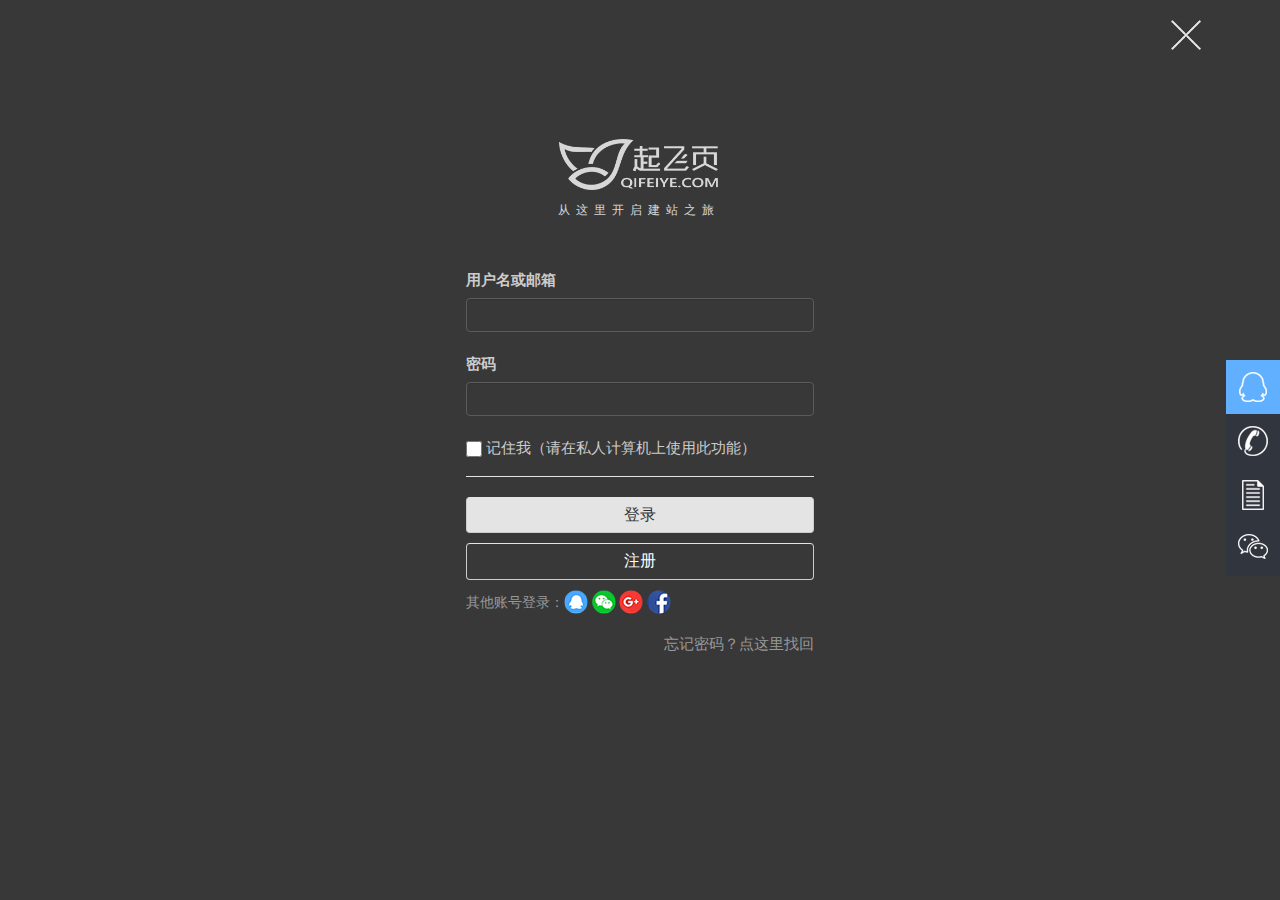
<file: login.html>
﻿<!DOCTYPE html>
<html>
	<head>
		<meta charset="utf-8">
		<meta name="viewport" content="width=device-width,initial-scale=1,minimum-scale=1,maximum-scale=1,user-scalable=no" />
		<link rel="stylesheet" href="css/bootstrap.css" />
		<link rel="stylesheet" href="css/login.css" />
		<link rel="stylesheet" href="css/footer&cbl.css" />
		<link rel="stylesheet" href="css/daohang.css" />
		<script type="text/javascript" src="js/jquery-1.11.3.js" ></script>		
		<script type="text/javascript" src="js/bootstrap.js" ></script>
		<script type="text/javascript" src="js/templet.js" ></script>
		<script type="text/javascript" src="js/hp.js" ></script>
		<title></title>
	</head>
	<body>
		<div id="main">
			<nav class=" navbar-inverse" id="daohang">
				<div class="daohang">
					<div class="navbar-header clearfix">
						<button type="button" class="zd" id="zd" >
							<span class="glyphicon glyphicon-align-justify"></span>
						</button>
					</div>
					<div class="collapse navbar-collapse" id="daohangtiao">
						<span class="close"><a href="index.html"><i></i></a></span>					
					</div>						
				</div>
				<div id="box">
					<div class="box1 col-sm-2 col-xs-2">
						<span id="X" class="glyphicon glyphicon-remove pull-right" ></span>
					</div>
					<div class="box2 col-sm-10 col-xs-10" >
						<ul id="ul1"class="clearfix">
							<li><a href="index.html">首页</a></li>
							<li><a href="templet.html">模板</a></li>
							<li><a href="setmeal.html">套餐</a></li>
							<li><a href="example.html">案例</a></li>
							<li id="wd"><a>文档<i class="glyphicon glyphicon-menu-right"></i></a></li>
							<li id="gy"><a>关于<i class="glyphicon glyphicon-menu-right"></i></a></li>
						</ul>
						<div id="wd1">
							<ul>
								<li id="fanhui1"><a>返回上一级</a></li>
								<li><a>教程中心</a></li>
								<li><a>建站资讯</a></li>
								<li><a>更新日志</a></li>
							</ul>
						</div>
						<div id="gy1" >
							<ul id="ul2">
								<li id="fanhui2"><a>返回上一级</a></li>
								<li id="gcxx"><a>公司信息<i class="glyphicon glyphicon-menu-right"></i></a></li>
								<li><a>荣誉资质</a></li>
								<li><a>联系客服</a></li>
							</ul>
						</div>
						<div id="gc" >
							<ul >
								<li id="fanhui3"><a>返回上一级</a></li>
								<li><a>公司介绍</a></li>
								<li><a>服务条款</a></li>
								<li><a>法律声明</a></li>
								<li><a>可接受服务</a></li>
								<li><a>免责声明</a></li>
							</ul>
						</div>
					</div>
				</div>
			</nav>
			<div class="main">	
			<div class="container">
				<div class="c2">
					<a href=""></a><span>
						<img src="img/qifeiye.png" />
					</span></a>
					<p>从这里开启建站之旅</p>	
				</div>
				<div class="c3">
					<form>
						<div class="form-group">
    						<label for="usernameoremail">用户名或邮箱</label>
    						<input type="text" class="form-control" id="usernameoremail">
  						</div>
  						<div class="form-group">
    						<label for="password">密码</label>
    						<input type="password" class="form-control" id="password">
  						</div>
  						<div class="checkbox">
    						<label>
     		 					<input type="checkbox"> 记住我（请在私人计算机上使用此功能）
    						</label>
  						</div>
  						<div class="c3-1">
							<button id="denglu" type="submit" class="btn btn-default btn1">登录</button>  
							<a href="register.html" type="button" class="btn btn-default btn2">注册</a>
						</div>
						<div class="c3-2 clearfix">
							<span class="c3-2-2">其他账号登录：</span>
							<div class="c3-2-1">
								<a href="" title="使用腾讯QQ登录"><span class="s1"></span></a>
								<a href="" title="使用微信登录"><span class="s2"></span></a>
								<a href="" title="使用谷歌登录"><span class="s3"></span></a>
								<a href="" title="使用脸书登录"><span class="s4"></span></a>
							</div>
						</div>
						<div class="c3-3 clearfix">
							<a href="" class="pull-right">忘记密码？点这里找回</a>
						</div>
					</form>
				</div>
			</div>
		</div>
		<ul class="cbl" >
			<li><a href="#">
				<div class="icon d1"><i class="i1"></i><span class="title">在线客服</span></div>
			</a></li>
			<i class="clearfix"></i>
			<li><a href="#">
				<div class="icon d2"><i class="i2"></i><span class="title">4006285729</span></div>
			</a></li>
			<i class="clearfix"></i>
			<li><a  href="#">
				<div class="icon"><i class="i3"></i><span class="title">教程中心</span></div>
			</a></li>
			<i class="clearfix"></i>
			<li ><a  href="#">
				<div class="icon d4" data-toggle="tooltip" data-placement = "left" title="<img src='img/erweima.png'><br/> 关注微信 " data-html="true"><i class="i4"></i></div>
			</a></li>
		</ul>
		</div>
		
	</body>
</html>
</file>
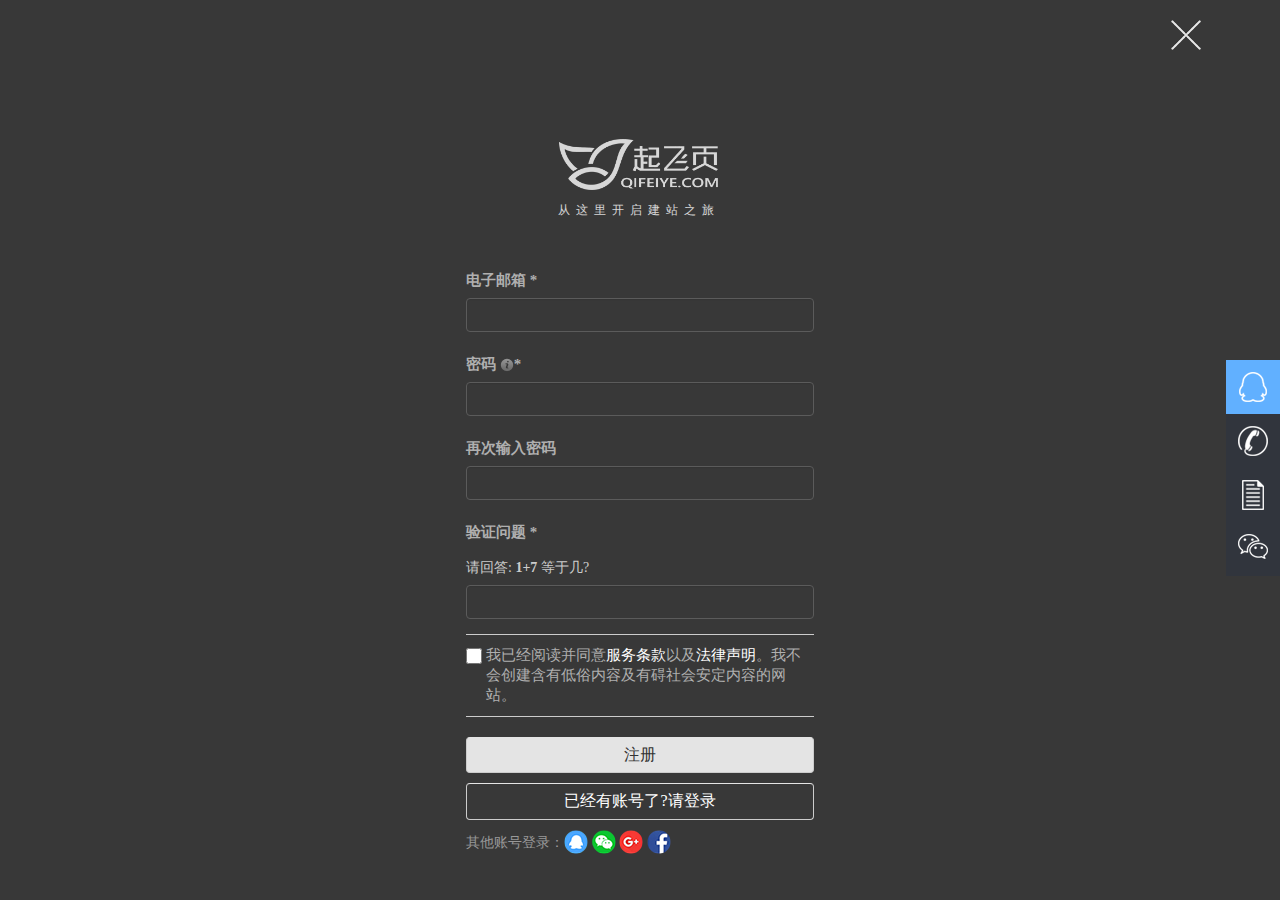
<file: register.html>
﻿<!DOCTYPE html>
<html>
	<head>
		<meta charset="utf-8">
		<meta name="viewport" content="width=device-width,initial-scale=1,minimum-scale=1,maximum-scale=1,user-scalable=no" />
		<link rel="stylesheet" href="css/bootstrap.css" />
		<link rel="stylesheet" href="css/register.css" />
		<link rel="stylesheet" href="css/footer&cbl.css" />
		<link rel="stylesheet" href="css/daohang.css" />
		<script type="text/javascript" src="js/jquery-1.11.3.js" ></script>		
		<script type="text/javascript" src="js/bootstrap.js" ></script>
		<script type="text/javascript" src="js/templet.js" ></script>
		<title></title>
	</head>
	<body>
	<div id="main">
		<nav class=" navbar-inverse" id="daohang">
				<div class="daohang">
					<div class="navbar-header clearfix">
						<button type="button" class="zd" id="zd" >
							<span class="glyphicon glyphicon-align-justify"></span>
						</button>
					</div>
					<div class="collapse navbar-collapse" id="daohangtiao">
						<span class="close"><a href="index.html"><i></i></a></span>					
					</div>						
				</div>
				<div id="box">
					<div class="box1 col-sm-2 col-xs-2">
						<span id="X" class="glyphicon glyphicon-remove pull-right" ></span>
					</div>
					<div class="box2 col-sm-10 col-xs-10" >
						<ul id="ul1"class="clearfix">
							<li><a href="index.html">首页</a></li>
							<li><a href="templet.html">模板</a></li>
							<li><a href="setmeal.html">套餐</a></li>
							<li><a href="example.html">案例</a></li>
							<li id="wd"><a>文档<i class="glyphicon glyphicon-menu-right"></i></a></li>
							<li id="gy"><a>关于<i class="glyphicon glyphicon-menu-right"></i></a></li>
						</ul>
						<div id="wd1">
							<ul>
								<li id="fanhui1"><a>返回上一级</a></li>
								<li><a>教程中心</a></li>
								<li><a>建站资讯</a></li>
								<li><a>更新日志</a></li>
							</ul>
						</div>
						<div id="gy1" >
							<ul id="ul2">
								<li id="fanhui2"><a>返回上一级</a></li>
								<li id="gcxx"><a>公司信息<i class="glyphicon glyphicon-menu-right"></i></a></li>
								<li><a>荣誉资质</a></li>
								<li><a>联系客服</a></li>
							</ul>
						</div>
						<div id="gc" >
							<ul >
								<li id="fanhui3"><a>返回上一级</a></li>
								<li><a>公司介绍</a></li>
								<li><a>服务条款</a></li>
								<li><a>法律声明</a></li>
								<li><a>可接受服务</a></li>
								<li><a>免责声明</a></li>
							</ul>
						</div>
					</div>
				</div>
			</nav>
		<div class="main">
			<div class="container  ">
				<div class="c2">
					<a href=""></a><span>
						<img src="img/qifeiye.png" />
					</span></a>
					<p>从这里开启建站之旅</p>	
				</div>
				<div class="c3">
					<form>
						<div class="form-group">
    						<label for="usernameoremail">电子邮箱 *</label>
    						<input type="text" class="form-control" id="usernameoremail">
    						<span class="pp hide">此项必须填写</span>
  						</div>
  						<div class="form-group">
    						<label for="password">密码 <img class="help" src="img/help.png" title="最少8位"/>*</label>
    						<input type="password" class="form-control" id="password">
  							<span class="pp hide">此项必须填写</span>
  						</div>
  						<div class="form-group">
    						<label for="password">再次输入密码 </label>
    						<input type="password" class="form-control" id="password">
  						</div>
  						<div class="form-group">
    						<label for="question">验证问题 *</label>
    						<p style="color: #CCCCCC; font-size: 14px;">请回答: <label id="answer" style="color: #CCCCCC; font-size: 14px;"></label> 等于几?</p>
    						<input type="text" class="form-control" id="password">
  							<span class="pp hide">此项必须填写</span>
  						</div>
  						<div class="checkbox">
    						<label>
     		 					<input type="checkbox"> 我已经阅读并同意<a>服务条款</a>以及<a>法律声明</a>。我不会创建含有低俗内容及有碍社会安定内容的网站。
    						</label>
  						</div>
  						<div class="c3-1">
							<button type="submit" class="btn btn-default btn1">注册</button>  
							<a href="login.html" type="button" class="btn btn-default btn2">已经有账号了?请登录</a>
						</div>
						<div class="c3-2 clearfix">
							<span class="c3-2-2">其他账号登录：</span>
							<div class="c3-2-1">
								<a href="" title="使用腾讯QQ登录"><span class="s1"></span></a>
								<a href="" title="使用微信登录"><span class="s2"></span></a>
								<a href="" title="使用谷歌登录"><span class="s3"></span></a>
								<a href="" title="使用脸书登录"><span class="s4"></span></a>
							</div>
						</div>
					</form>
				</div>
			</div>
		</div>
		<ul class="cbl" >
			<li><a href="#">
				<div class="icon d1"><i class="i1"></i><span class="title">在线客服</span></div>
			</a></li>
			<i class="clearfix"></i>
			<li><a href="#">
				<div class="icon d2"><i class="i2"></i><span class="title">4006285729</span></div>
			</a></li>
			<i class="clearfix"></i>
			<li><a  href="#">
				<div class="icon"><i class="i3"></i><span class="title">教程中心</span></div>
			</a></li>
			<i class="clearfix"></i>
			<li ><a  href="#">
				<div class="icon d4" data-toggle="tooltip" data-placement = "left" title="<img src='img/erweima.png'><br/> 关注微信 " data-html="true"><i class="i4"></i></div>
			</a></li>
		</ul>
	</div>
	</body>
	<script type="text/javascript" src="js/hp.js" ></script>
	<script type="text/javascript">
		/*$(function(){
			$("#dhbtn1").click(function(){
			//	console.log(1);
				$(".dhkuang").show();
				$(".dhneirong").animate("left","679px")
			})
		})*/
	</script>
	
</html>
</file>
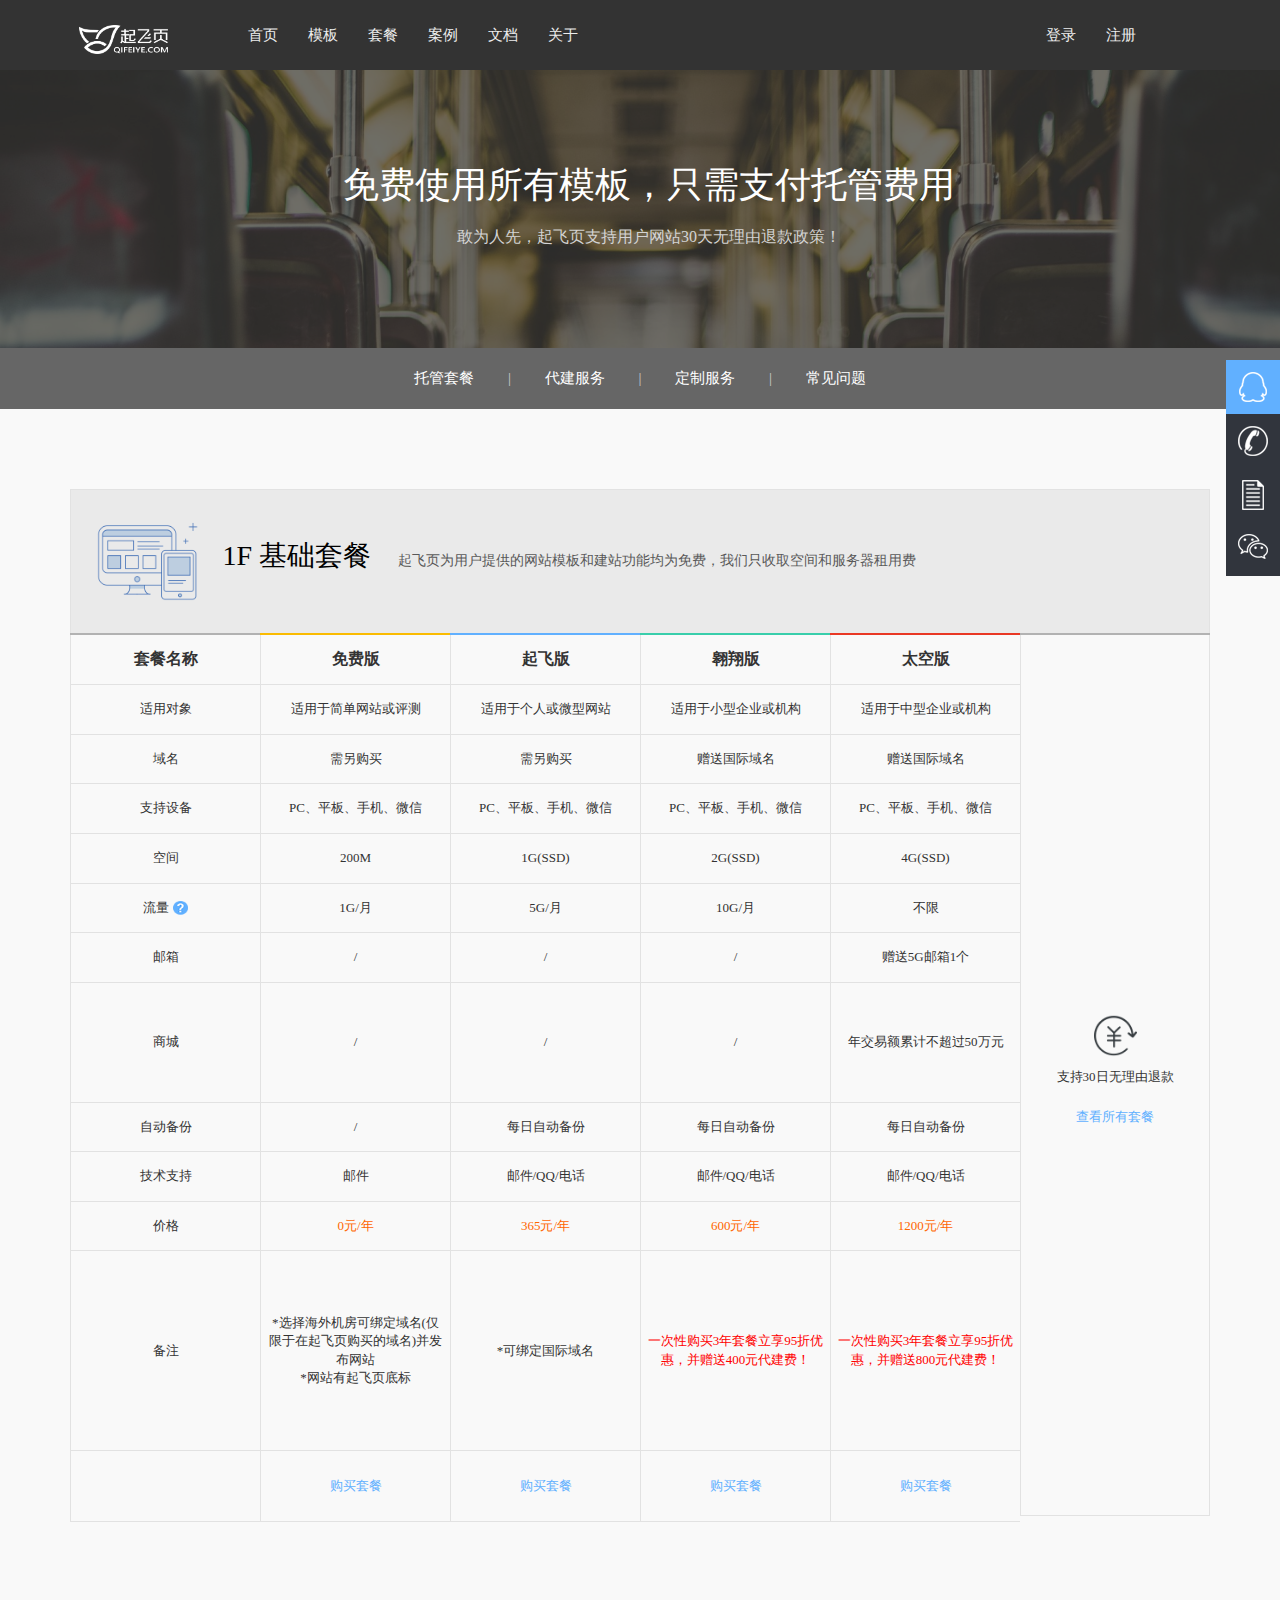
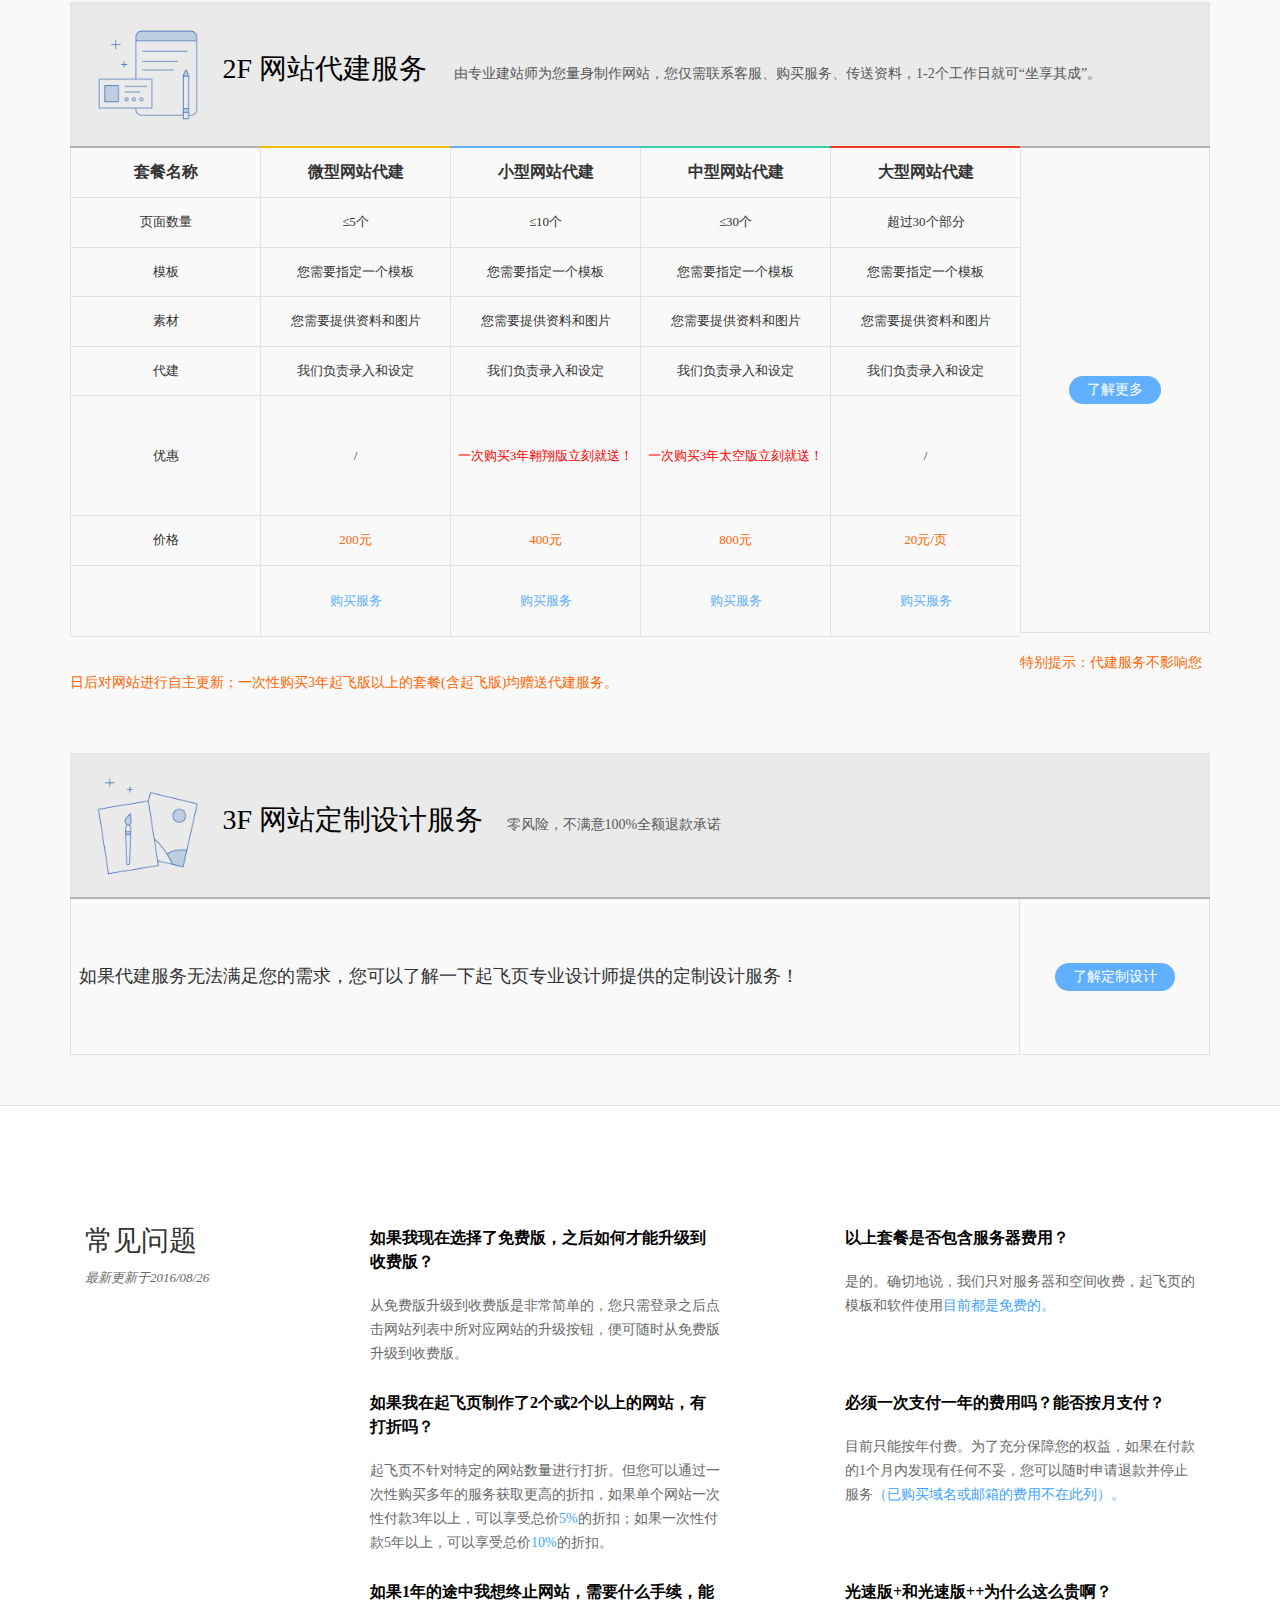
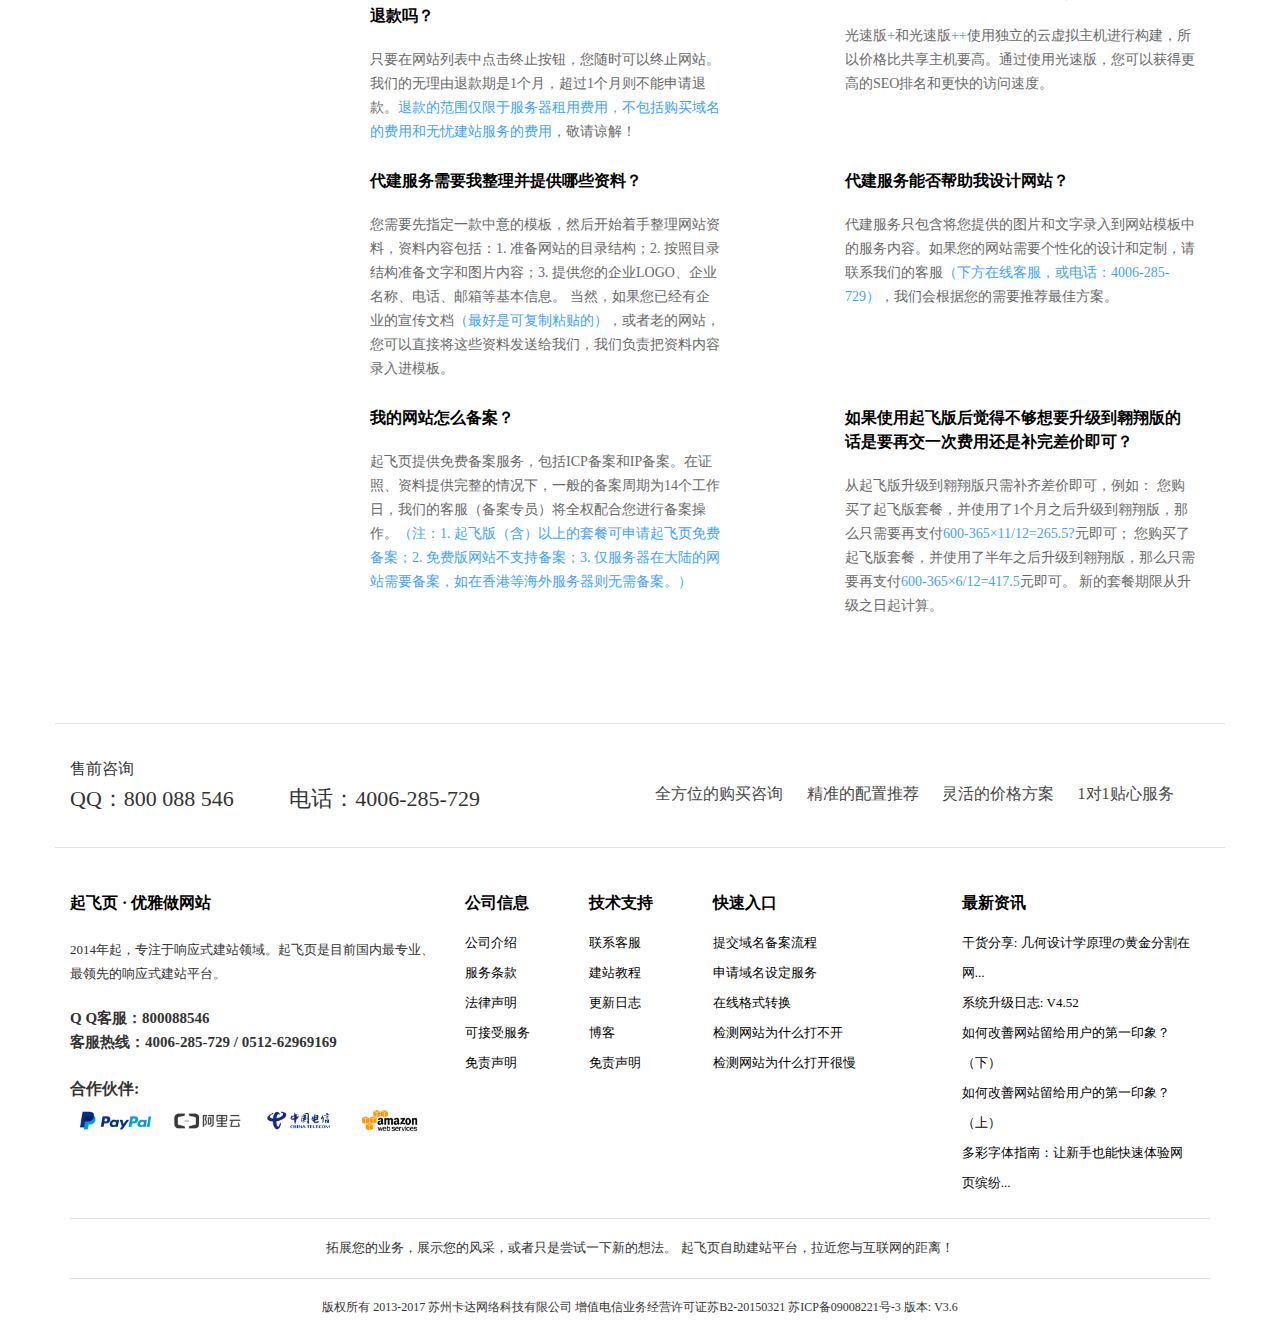
<file: setmeal.html>
﻿<!DOCTYPE html>
<html>
	<head>
		<meta charset="UTF-8">
		<meta name="viewport" content="width=device-width,initial-scale=1,minimum-scale=1,maximum-scale=1,user-scalable=no" />
		<link rel="stylesheet" href="css/bootstrap.css" />
		<link rel="stylesheet" href="css/setmeal.css"/>
		<link rel="stylesheet" href="css/footer&cbl.css" />
		<link rel="stylesheet" href="css/daohang.css"/>
		<script type="text/javascript" src="js/jquery-1.11.3.js" ></script>		
		<script type="text/javascript" src="js/bootstrap.js" ></script>
		<script type="text/javascript" src="js/hp.js"></script>
		<script type="text/javascript" src="js/templet.js" ></script>
		<title></title>
	</head>
	<body>
	<div id="main">
		<header  data-spy="affix" data-offset-top="70">
			<nav class="navbar-inverse" id="daohang">
				<div class="daohang">
					<div class="navbar-header clearfix">
						<button type="button" class="zd" id="zd" >
							<span class="glyphicon glyphicon-align-justify"></span>
						</button>
						<a href="#" class="navbar-brand"><img src="img/qifeiye.png"/></a>
					</div>
					<div class="collapse navbar-collapse" id="daohangtiao">
						<ul class="nav navbar-nav">
							<li><a href="index.html">首页</a></li>
							<li><a href="templet.html">模板</a></li>
							<li><a href="setmeal.html">套餐</a></li>
							<li><a href="example.html">案例</a></li>
							<li class="wd1"><a href="">文档</a>
								<ul class="wd2 clearfix">
									<li class="pull-left " style="width: 233px;">
										<p><a href="#" class="a1">教程中心</a></p>
										<ul class="ul1 pull-left">
											<li><a href="#">快速入门</a></li>
											<li><a href="#">绑定域名</a></li>
											<li><a href="#">网页设计</a></li>
										</ul>
										<ul class="ul2 pull-left">
											<li><a href="#">SEO相关</a></li>
											<li><a href="#">网站备案</a></li>
											<li><a href="#">商城在线</a></li>							
										</ul>
									</li>
									<li class="pull-left clearfix" style="width: 219px;">
										<p><a href="#" class="a1">版本更新日志</a></p>
										<ul class="ul1"> 
											<li><a href="#" title="系统升级日志：V4.52">系统升级日志：V4.52</a></li>
											<li><a href="#" title="系统升级日志：V4.50 & V4.51">系统升级日志：V4.50 ...</a></li>
											<li><a href="#" title="系统升级日志：V4.49">系统升级日志：V4.49</a></li>
											<li><a href="#" title="系统升级日志：V4.48">系统升级日志：V4.48</a></li>
										</ul>										
									</li>
									<li class="pull-left clearfix" style="width: 479px;">
										<p><a href="#" class="a1">建站资讯</a></p>
										<ul class="ul1">
											<li><a href="#" title="2017年响应式网站设计中字体排版的新趋势">2017年响应式网站设计中字...</a></li>
											<li><a href="#" title="如何提高网站的设计感？巧妙的几何图案是个捷径">如何提高网站的设计感？巧妙的...</a></li>
											<li><a href="#" title="什么是响应式网页布局? 给你五个最经典的例子">什么是响应式网页布局? 给你...</a></li>
											<li><a href="#" title="干货分享: 几何设计学原理の黄金分割在网页设计中应用">干货分享: 几何设计学原理の...</a></li>
										</ul>										
									</li>
								</ul>
							</li>
							<li class="gy1"><a href="">关于</a>
								<ul class="gy2 clearfix">
									<li class="pull-left clearfix" style="width: 130px;">
										<p><a href="#" class="a1">公司介绍</a></p>
										<ul class="ul1">
											<li><a href="#">公司介绍</a></li>
											<li><a href="#">服务条款</a></li>
											<li><a href="#">法律声明</a></li>
											<li><a href="#">可接受服务</a></li>
											<li><a href="#">免责声明</a></li>
										</ul>										
									</li>
									<li class="pull-left clearfix" style="width: 330px;">
										<p><a href="#" class="a1">荣誉资质</a></p>
										<table >
											<tr>
												<td><a href="#" class="a2"><img src="img/gy04.jpg"/></td>
												<td><a href="#" class="a2"><img src="img/gy01.jpg"/></td>
											</tr>
											<tr>
												<td><a href="#" class="a2"><img src="img/gy03.jpg"/></td>
												<td><a href="#" class="a2"><img src="img/gy02.jpg"/></td>
											</tr>
										</table>
									</li>
									<li class="lianxi pull-left clearfix" style="width: 478px;">
										<p><a href="#" class="a1">联系客服</a></p>
										<ul class="col-lg-12 col-md-12">
											<li><a href="#" class="aa1">客户服务热线</a></li>
											<li><a href="#" class="aa2">4006-285-729</a></li>
											<li><a href="#" class="aa1">QQ客户中心</a></li>
											<li><a href="#" class="aa2">800088546</a></li>
											<li><a href="#" class="aa1">公司地址</a></li>
											<li><a href="#" class="aa2">苏州市工业园区加成大厦F4-D2</a></li>
										</ul>										
									</li>
								</ul>
							</li>
								
						</ul>
						<ul class="zcdl nav navbar-nav pull-right">
							<li><a href="login.html">登录</a></li>
							<li><a href="register.html">注册</a></li>
						</ul>
					</div>					
				</div>
				<div id="box">
					<div class="box1 col-sm-2 col-xs-2">
						<span id="X" class="glyphicon glyphicon-remove pull-right" ></span>
					</div>
					<div class="box2 col-sm-10 col-xs-10" >
						<ul id="ul1"class="clearfix">
							<li><a href="index.html">首页</a></li>
							<li><a href="templet.html">模板</a></li>
							<li><a href="setmeal.html">套餐</a></li>
							<li><a href="example.html">案例</a></li>
							<li id="wd"><a>文档<i class="glyphicon glyphicon-menu-right"></i></a></li>
							<li id="gy"><a>关于<i class="glyphicon glyphicon-menu-right"></i></a></li>
						</ul>
						<div id="wd1">
							<ul>
								<li id="fanhui1"><a>返回上一级</a></li>
								<li><a>教程中心</a></li>
								<li><a>建站资讯</a></li>
								<li><a>更新日志</a></li>
							</ul>
						</div>
						<div id="gy1" >
							<ul id="ul2">
								<li id="fanhui2"><a>返回上一级</a></li>
								<li id="gcxx"><a>公司信息<i class="glyphicon glyphicon-menu-right"></i></a></li>
								<li><a>荣誉资质</a></li>
								<li><a>联系客服</a></li>
							</ul>
						</div>
						<div id="gc" >
							<ul >
								<li id="fanhui3"><a>返回上一级</a></li>
								<li><a>公司介绍</a></li>
								<li><a>服务条款</a></li>
								<li><a>法律声明</a></li>
								<li><a>可接受服务</a></li>
								<li><a>免责声明</a></li>
							</ul>
						</div>
					</div>
				</div>
			</nav>
		</header>
		<div class="main">
			<div class="s1">
				<div class="s1-1"></div><i></i>
				<div class="s1-2 container">
					<div class="s1-2-1">
						<span>免费使用所有模板，只需支付托管费用</span><br />
						<span>敢为人先，起飞页支持用户网站30天无理由退款政策！</span>
					</div>
				</div>
			</div>
			<div class="s2">
				<ul class="breadnav">
					<li><a href="">托管套餐</a></li>
					<li><a href="">代建服务</a></li>
					<li><a href="">定制服务</a></li>
					<li><a href="">常见问题</a></li>
				</ul>		
			</div>
			<div class="s3">
				<div class="s3-1 container">
					<div class="s3-1-1">
						<img src="img/p3-2.png" width="103" height="103"/>
						<span>1F 基础套餐 </span>
						<span>起飞页为用户提供的网站模板和建站功能均为免费，我们只收取空间和服务器租用费</span>
					</div>
					<div class="s3-1-2">
						<div class="s3-1-2-1 col-lg-2 col-md-2 col-sm-12 col-xs-12">
							<table class="table table-border ">
								<tr><th>套餐名称</th></tr>
								<tr><td>适用对象</td></tr>
								<tr><td>域名</td></tr>
								<tr><td>支持设备</td></tr>
								<tr><td>空间</td></tr>
								<tr><td><a class="a1">流量&nbsp;<img src="img/question.png" width="15" height="15"></a></td></tr>
								<tr><td>邮箱</td></tr>
								<tr><td class="height3">商城</td></tr>
								<tr><td>自动备份</td></tr>
								<tr><td>技术支持</td></tr>
								<tr><td>价格</td></tr>
								<tr><td class="height1">备注</td></tr>
								<tr><td class="height2"></td></tr>
							</table>
						</div>
						<div class="s3-1-2-2 col-lg-2 col-md-2 col-sm-12 col-xs-12">
							<table class="table table-border">
								<tr><th>免费版</th></tr>
								<tr><td>适用于简单网站或评测</td></tr>
								<tr><td>需另购买</td></tr>
								<tr><td>PC、平板、手机、微信</td></tr>
								<tr><td>200M</td></tr>
								<tr><td>1G/月</td></tr>
								<tr><td>/</td></tr>
								<tr><td class="height3">/</td></tr>
								<tr><td>/</td></tr>
								<tr><td>邮件</td></tr>
								<tr><td class="colororg">0元/年</td></tr>
								<tr><td class="height1"><p>*选择海外机房可绑定域名(仅限于在起飞页购买的域名)并发布网站</p>*网站有起飞页底标</td></tr>
								<tr><td class="height2"><a class="a2">购买套餐</a></td></tr>
							</table>
						</div>
						<div class="s3-1-2-3 col-lg-2 col-md-2 col-sm-12 col-xs-12">
							<table class="table table-border">
								<tr><th>起飞版</th></tr>
								<tr><td>适用于个人或微型网站</td></tr>
								<tr><td>需另购买</td></tr>
								<tr><td>PC、平板、手机、微信</td></tr>
								<tr><td>1G(SSD)</td></tr>
								<tr><td>5G/月</td></tr>
								<tr><td>/</td></tr>
								<tr><td class="height3">/</td></tr>
								<tr><td>每日自动备份</td></tr>
								<tr><td>邮件/QQ/电话</td></tr>
								<tr><td class="colororg">365元/年</td></tr>
								<tr><td class="height1">*可绑定国际域名</td></tr>
								<tr><td class="height2"><a class="a2">购买套餐</a></td></tr>
							</table>
						</div>
						<div class="s3-1-2-4 col-lg-2 col-md-2 col-sm-12 col-xs-12">
							<table class="table table-border">
								<tr><th>翱翔版</th></tr>
								<tr><td>适用于小型企业或机构</td></tr>
								<tr><td>赠送国际域名</td></tr>
								<tr><td>PC、平板、手机、微信</td></tr>
								<tr><td>2G(SSD)</td></tr>
								<tr><td>10G/月</td></tr>
								<tr><td>/</td></tr>
								<tr><td class="height3">/</td></tr>
								<tr><td>每日自动备份</td></tr>
								<tr><td>邮件/QQ/电话</td></tr>
								<tr><td class="colororg">600元/年</td></tr>
								<tr><td class="height1 colorred">一次性购买3年套餐立享95折优惠，并赠送400元代建费！</td></tr>
								<tr><td class="height2"><a class="a2">购买套餐</a></td></tr>
							</table>
						</div>
						<div class="s3-1-2-5 col-lg-2 col-md-2 col-sm-12 col-xs-12">
							<table class="table table-border">
								<tr><th>太空版</th></tr>
								<tr><td>适用于中型企业或机构</td></tr>
								<tr><td>赠送国际域名</td></tr>
								<tr><td>PC、平板、手机、微信</td></tr>
								<tr><td>4G(SSD)</td></tr>
								<tr><td>不限</td></tr>
								<tr><td>赠送5G邮箱1个</td></tr>
								<tr><td class="height3">年交易额累计不超过50万元</td></tr>
								<tr><td>每日自动备份</td></tr>
								<tr><td>邮件/QQ/电话</td></tr>
								<tr><td class="colororg">1200元/年</td></tr>
								<tr><td class="height1 colorred">一次性购买3年套餐立享95折优惠，并赠送800元代建费！</td></tr>
								<tr><td class="height2"><a class="a2">购买套餐</a></td></tr>
							</table>
						</div>
						<div class="s3-1-2-6 col-lg-2 col-md-2 col-sm-12 col-xs-12">
							<table class="table table-border">
								<tr><td class="height4">
									<img src="img/p3-3.png" width="43" height="43" /><br />
									<p>支持30日无理由退款</p>
									<a class="a3">查看所有套餐</a>
								</td></tr>			
							</table>
						</div>
					</div>
				</div>
				<div class="s3-2 container">
					<div class="s3-1-1">
						<img src="img/p3-4.png" width="103" height="103"/>
						<span>2F 网站代建服务 </span>
						<span>由专业建站师为您量身制作网站，您仅需联系客服、购买服务、传送资料，1-2个工作日就可“坐享其成”。</span>
					</div>
					<div class="s3-1-2">
						<div class="s3-1-2-1 col-lg-2 col-md-2 col-sm-12 col-xs-12">
							<table class="table table-border ">
								<tr><th>套餐名称</th></tr>
								<tr><td>页面数量</td></tr>
								<tr><td>模板</td></tr>
								<tr><td>素材</td></tr>
								<tr><td>代建</td></tr>
								<tr><td class="height3">优惠</td></tr>
								<tr><td>价格</td></tr>
								<tr><td class="height2"></td></tr>
							</table>
						</div>
						<div class="s3-1-2-2 col-lg-2 col-md-2 col-sm-12 col-xs-12">
							<table class="table table-border">
								<tr><th>微型网站代建</th></tr>
								<tr><td>≤5个</td></tr>
								<tr><td>您需要指定一个模板</td></tr>
								<tr><td>您需要提供资料和图片</td></tr>
								<tr><td>我们负责录入和设定</td></tr>
								<tr><td class="height3">/</td></tr>
								<tr><td class="colororg">200元</td></tr>
								<tr><td class="height2"><a class="a2">购买服务</a></td></tr>
							</table>
						</div>
						<div class="s3-1-2-3 col-lg-2 col-md-2 col-sm-12 col-xs-12">
							<table class="table table-border">
								<tr><th>小型网站代建</th></tr>
								<tr><td>≤10个</td></tr>
								<tr><td>您需要指定一个模板</td></tr>
								<tr><td>您需要提供资料和图片</td></tr>
								<tr><td>我们负责录入和设定</td></tr>
								<tr><td class="height3 colorred">一次购买3年翱翔版立刻就送！</td></tr>
								<tr><td class="colororg">400元</td></tr>
								<tr><td class="height2"><a class="a2">购买服务</a></td></tr>
							</table>
						</div>
						<div class="s3-1-2-4 col-lg-2 col-md-2 col-sm-12 col-xs-12">
							<table class="table table-border">
								<tr><th>中型网站代建</th></tr>
								<tr><td>≤30个</td></tr>
								<tr><td>您需要指定一个模板</td></tr>
								<tr><td>您需要提供资料和图片</td></tr>
								<tr><td>我们负责录入和设定</td></tr>
								<tr><td class="height3 colorred">一次购买3年太空版立刻就送！</td></tr>
								<tr><td class="colororg">800元</td></tr>
								<tr><td class="height2"><a class="a2">购买服务</a></td></tr>
							</table>
						</div>
						<div class="s3-1-2-5 col-lg-2 col-md-2 col-sm-12 col-xs-12">
							<table class="table table-border">
								<tr><th>大型网站代建</th></tr>
								<tr><td>超过30个部分</td></tr>
								<tr><td>您需要指定一个模板</td></tr>
								<tr><td>您需要提供资料和图片</td></tr>
								<tr><td>我们负责录入和设定</td></tr>
								<tr><td class="height3">/</td></tr>
								<tr><td class="colororg">20元/页</td></tr>
								<tr><td class="height2"><a class="a2">购买服务</a></td></tr>
							</table>
						</div>
						<div class="s3-1-2-6 col-lg-2 col-md-2 col-sm-12 col-xs-12">
							<table class="table table-border">
								<tr><td style="height: 485px;">
									<a class="a4">了解更多</a>
								</td></tr>			
							</table>
						</div>
						<p class="colororg">特别提示：代建服务不影响您日后对网站进行自主更新；一次性购买3年起飞版以上的套餐(含起飞版)均赠送代建服务。</p>
					</div>
				</div>
				<div class="s3-3 container">
					<div class="s3-1-1">
						<img src="img/p3-5.png" width="103" height="103"/>
						<span>3F 网站定制设计服务</span>
						<span>零风险，不满意100%全额退款承诺</span>
					</div>
					<div class="s3-3-1 clearfix">
						<table class="table">
							<td class="col-lg-10 col-md-10 col-sm-10 col-xs-10">
							如果代建服务无法满足您的需求，您可以了解一下起飞页专业设计师提供的定制设计服务！
							</td>
							<td class="col-lg-2 col-md-2 col-sm-2 col-xs-2">
								<a class="a4">了解定制设计</a>
							</td>
						</table>
					</div>
				</div>		
			</div>
			<div class="s4">
				<div class="s4-1 container clearfix">
					<div class="col-lg-3 col-md-3 col-sm-12 col-xs-12">
						<span class="span1">常见问题</span>
						<p class="p1">最新更新于2016/08/26</p>
					</div>
					<div class="col-lg-4 col-md-4 col-sm-12 col-xs-12">
						<span>如果我现在选择了免费版，之后如何才能升级到收费版？</span>
						<p>从免费版升级到收费版是非常简单的，您只需登录之后点击网站列表中所对应网站的升级按钮，便可随时从免费版升级到收费版。</p>
					</div>
					<div class="col-lg-4 col-md-4 col-sm-12 col-xs-12 pull-right">
						<span>以上套餐是否包含服务器费用？</span>
						<p>是的。确切地说，我们只对服务器和空间收费，起飞页的模板和软件使用<i>目前都是免费的。</i></p>
					</div>
				</div>
				<div class="s4-1 container clearfix">
					<div class="col-lg-3 col-md-3 col-sm-12 col-xs-12">					
					</div>
					<div class="col-lg-4 col-md-4 col-sm-12 col-xs-12 ">
						<span>如果我在起飞页制作了2个或2个以上的网站，有打折吗？</span>
						<p>起飞页不针对特定的网站数量进行打折。但您可以通过一次性购买多年的服务获取更高的折扣，如果单个网站一次性付款3年以上，可以享受总价<i>5%</i>的折扣；如果一次性付款5年以上，可以享受总价<i>10%</i>的折扣。</p>
					</div>
					<div class="col-lg-4 col-md-4 col-sm-12 col-xs-12 pull-right">
						<span>必须一次支付一年的费用吗？能否按月支付？</span>
						<p>目前只能按年付费。为了充分保障您的权益，如果在付款的1个月内发现有任何不妥，您可以随时申请退款并停止服务<i>（已购买域名或邮箱的费用不在此列）。</i></p>
					</div>
				</div>
				<div class="s4-1 container clearfix">
					<div class="col-lg-3 col-md-3 col-sm-12 col-xs-12">					
					</div>
					<div class="col-lg-4 col-md-4 col-sm-12 col-xs-12 ">
						<span>如果1年的途中我想终止网站，需要什么手续，能退款吗？</span>
						<p>只要在网站列表中点击终止按钮，您随时可以终止网站。我们的无理由退款期是1个月，超过1个月则不能申请退款。<i>退款的范围仅限于服务器租用费用，不包括购买域名的费用和无忧建站服务的费用</i>，敬请谅解！</p>
					</div>
					<div class="col-lg-4 col-md-4 col-sm-12 col-xs-12 pull-right">
						<span>光速版+和光速版++为什么这么贵啊？</span>
						<p>光速版<i>+</i>和光速版<i>++</i>使用独立的云虚拟主机进行构建，所以价格比共享主机要高。通过使用光速版，您可以获得更高的SEO排名和更快的访问速度。</i></p>
					</div>
				</div>
				<div class="s4-1 container clearfix">
					<div class="col-lg-3 col-md-3 col-sm-12 col-xs-12">					
					</div>
					<div class="col-lg-4 col-md-4 col-sm-12 col-xs-12 ">
						<span>代建服务需要我整理并提供哪些资料？</span>
						<p>您需要先指定一款中意的模板，然后开始着手整理网站资料，资料内容包括：1. 准备网站的目录结构；2. 按照目录结构准备文字和图片内容；3. 提供您的企业LOGO、企业名称、电话、邮箱等基本信息。   当然，如果您已经有企业的宣传文档<i>（最好是可复制粘贴的）</i>，或者老的网站，您可以直接将这些资料发送给我们，我们负责把资料内容录入进模板。</p>
					</div>
					<div class="col-lg-4 col-md-4 col-sm-12 col-xs-12 pull-right">
						<span>代建服务能否帮助我设计网站？</span>
						<p>代建服务只包含将您提供的图片和文字录入到网站模板中的服务内容。如果您的网站需要个性化的设计和定制，请联系我们的客服<i>（下方在线客服，或电话：4006-285-729）</i>，我们会根据您的需要推荐最佳方案。</i></p>
					</div>
				</div>
				<div class="s4-1 container clearfix">
					<div class="col-lg-3 col-md-3 col-sm-12 col-xs-12">					
					</div>
					<div class="col-lg-4 col-md-4 col-sm-12 col-xs-12 ">
						<span>我的网站怎么备案？</span>
						<p>起飞页提供免费备案服务，包括ICP备案和IP备案。在证照、资料提供完整的情况下，一般的备案周期为14个工作日，我们的客服（备案专员）将全权配合您进行备案操作。<i>（注：1. 起飞版（含）以上的套餐可申请起飞页免费备案；2. 免费版网站不支持备案；3. 仅服务器在大陆的网站需要备案，如在香港等海外服务器则无需备案。）</i></p>
					</div>
					<div class="col-lg-4 col-md-4 col-sm-12 col-xs-12 pull-right">
						<span>如果使用起飞版后觉得不够想要升级到翱翔版的话是要再交一次费用还是补完差价即可？</span>
						<p>从起飞版升级到翱翔版只需补齐差价即可，例如： 您购买了起飞版套餐，并使用了1个月之后升级到翱翔版，那么只需要再支付<i>600-365×11/12=265.5?</i>元即可； 您购买了起飞版套餐，并使用了半年之后升级到翱翔版，那么只需要再支付<i>600-365×6/12=417.5</i>元即可。 新的套餐期限从升级之日起计算。</p>
					</div>
				</div>
			</div>
			<div class="s5">
				<div class="container clearfix">
					<div class="s5-1 col-lg-6 col-md-6">
						<p>售前咨询</p>
						<span>QQ：800 088 546 </span>
						<span>电话：4006-285-729</span>
					</div>
					<div class="s5-2 col-lg-6 col-md-6">
						<span>全方位的购买咨询</span>
						<span>精准的配置推荐</span>
						<span>灵活的价格方案</span>
						<span>1对1贴心服务</span>
					</div>
				</div>
			</div>
		</div>
		<div class="footer">
			<div class="f1">
				<div class="container">
					<div class="ff1 col-lg-4 col-md-4 col-sm-12 col-xs-12">
						<div class="ff1-1">起飞页 · 优雅做网站</div>
						<div class="ff1-2">2014年起，专注于响应式建站领域。起飞页是目前国内最专业、最领先的响应式建站平台。</div>
						<div class="ff1-3">
							<p>Q Q客服：800088546</p>
							<p>客服热线：4006-285-729 / 0512-62969169</p>
						</div>
						<div class="ff1-4">
							<p>合作伙伴:</p>
							<div class="col-lg-3 col-md-3 col-sm-3 col-xs-3"><img src="img/p1-25 (1).png"></div>
							<div class="col-lg-3 col-md-3 col-sm-3 col-xs-3"><img src="img/p1-25 (4).png"></div>
							<div class="col-lg-3 col-md-3 col-sm-3 col-xs-3"><img src="img/p1-25 (2).png"></div>
							<div class="col-lg-3 col-md-3 col-sm-3 col-xs-3"><img src="img/p1-25 (3).png"></div>							
						</div>
					</div>
					<div class="ff2 col-lg-8 col-md-8">
						<div class="col-lg-2 col-md-2">
							<div class="ff2-1"><p>公司信息</p></div>
							<p><a href="#">公司介绍</a></p>
							<p><a href="#">服务条款</a></p>
							<p><a href="#">法律声明</a></p>
							<p><a href="#">可接受服务</a></p>
							<p><a href="#">免责声明</a></p>
						</div>
						<div class="col-lg-2 col-md-2">
							<div class="ff2-1"><p>技术支持</p></div>
							<p><a href="#">联系客服</a></p>
							<p><a href="#">建站教程</a></p>
							<p><a href="#">更新日志</a></p>
							<p><a href="#">博客</a></p>
							<p><a>免责声明</a></p>
						</div>
						<div class="col-lg-4 col-md-4">
							<div class="ff2-1"><p>快速入口</p></div>
							<p><a href="#">提交域名备案流程</a></p>
							<p><a href="#">申请域名设定服务</a></p>
							<p><a href="#">在线格式转换</a></p>
							<p><a href="#">检测网站为什么打不开</a></p>
							<p><a href="#">检测网站为什么打开很慢</a></p>
						</div>
						<div class="col-lg-4 col-md-4" style="padding-right: 0;">
							<div class="ff2-1"><p>最新资讯</p></div>
							<p><a href="#">干货分享: 几何设计学原理の黄金分割在网...</a></p>
							<p><a href="#">系统升级日志: V4.52</a></p>
							<p><a href="#">如何改善网站留给用户的第一印象？（下）</a></p>
							<p><a href="#">如何改善网站留给用户的第一印象？（上）</a></p>
							<p><a href="#">多彩字体指南：让新手也能快速体验网页缤纷...</a></p>
						</div>
					</div>
				</div>
								
			</div>
			<div class="f2">
				<div class="container">
					<hr style="width: 100%;border: none;height: 1px;background-color: #E2E2E2;"/>
					<p>拓展您的业务，展示您的风采，或者只是尝试一下新的想法。 起飞页自助建站平台，拉近您与互联网的距离！</p>
					<hr style="width: 100%;border: none;height: 1px;background-color: #E2E2E2;"/>
					<p>版权所有 2013-2017 苏州卡达网络科技有限公司   增值电信业务经营许可证苏B2-20150321 苏ICP备09008221号-3 版本: V3.6</p>
				</div>
			</div>
		</div>
		
		<ul class="cbl" >
			<li><a href="#">
				<div class="icon d1"><i class="i1"></i><span class="title">在线客服</span></div>
			</a></li>
			<i class="clearfix"></i>
			<li><a href="#">
				<div class="icon d2"><i class="i2"></i><span class="title">4006285729</span></div>
			</a></li>
			<i class="clearfix"></i>
			<li><a  href="#">
				<div class="icon"><i class="i3"></i><span class="title">教程中心</span></div>
			</a></li>
			<i class="clearfix"></i>
			<li ><a  href="#">
				<div class="icon d4" data-toggle="tooltip" data-placement = "left" title="<img src='img/erweima.png'><br/> 关注微信 " data-html="true"><i class="i4"></i></div>
			</a></li>
		</ul>
	</div>
	</body>
</html>
</file>
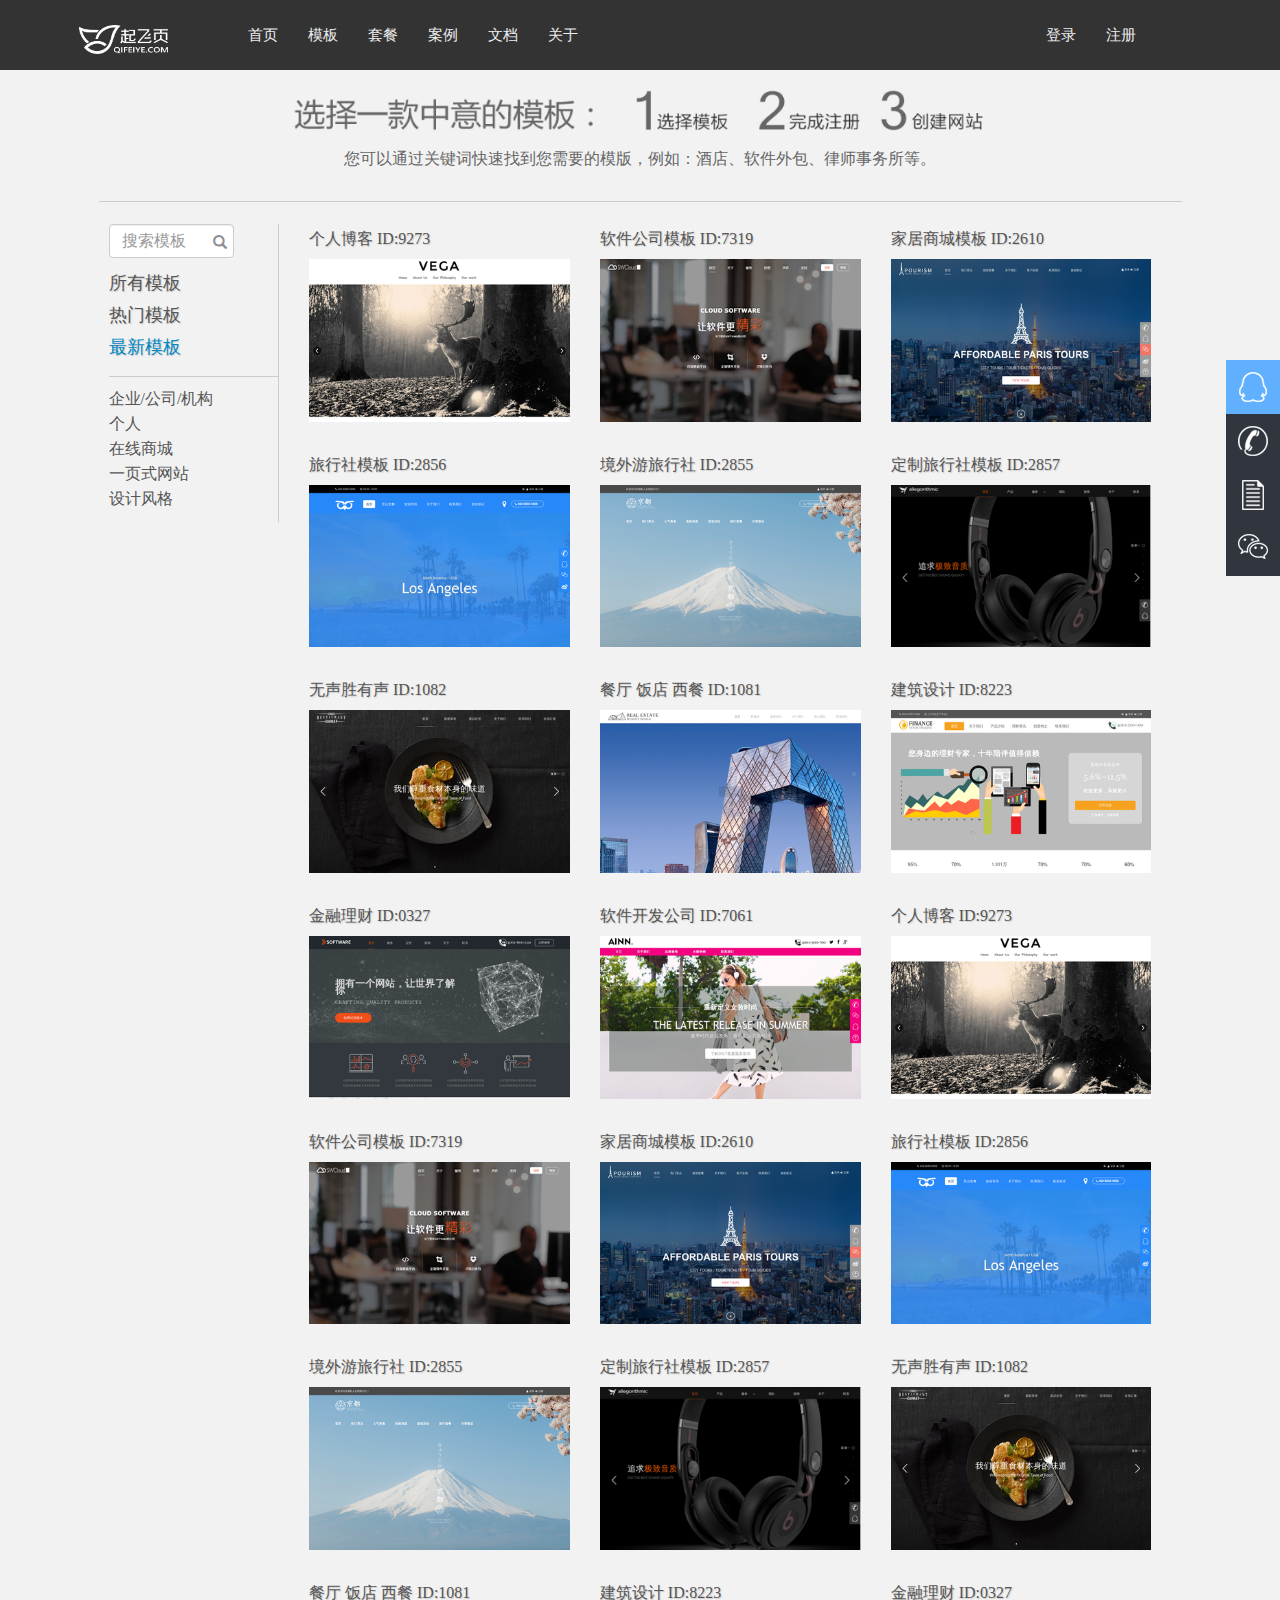
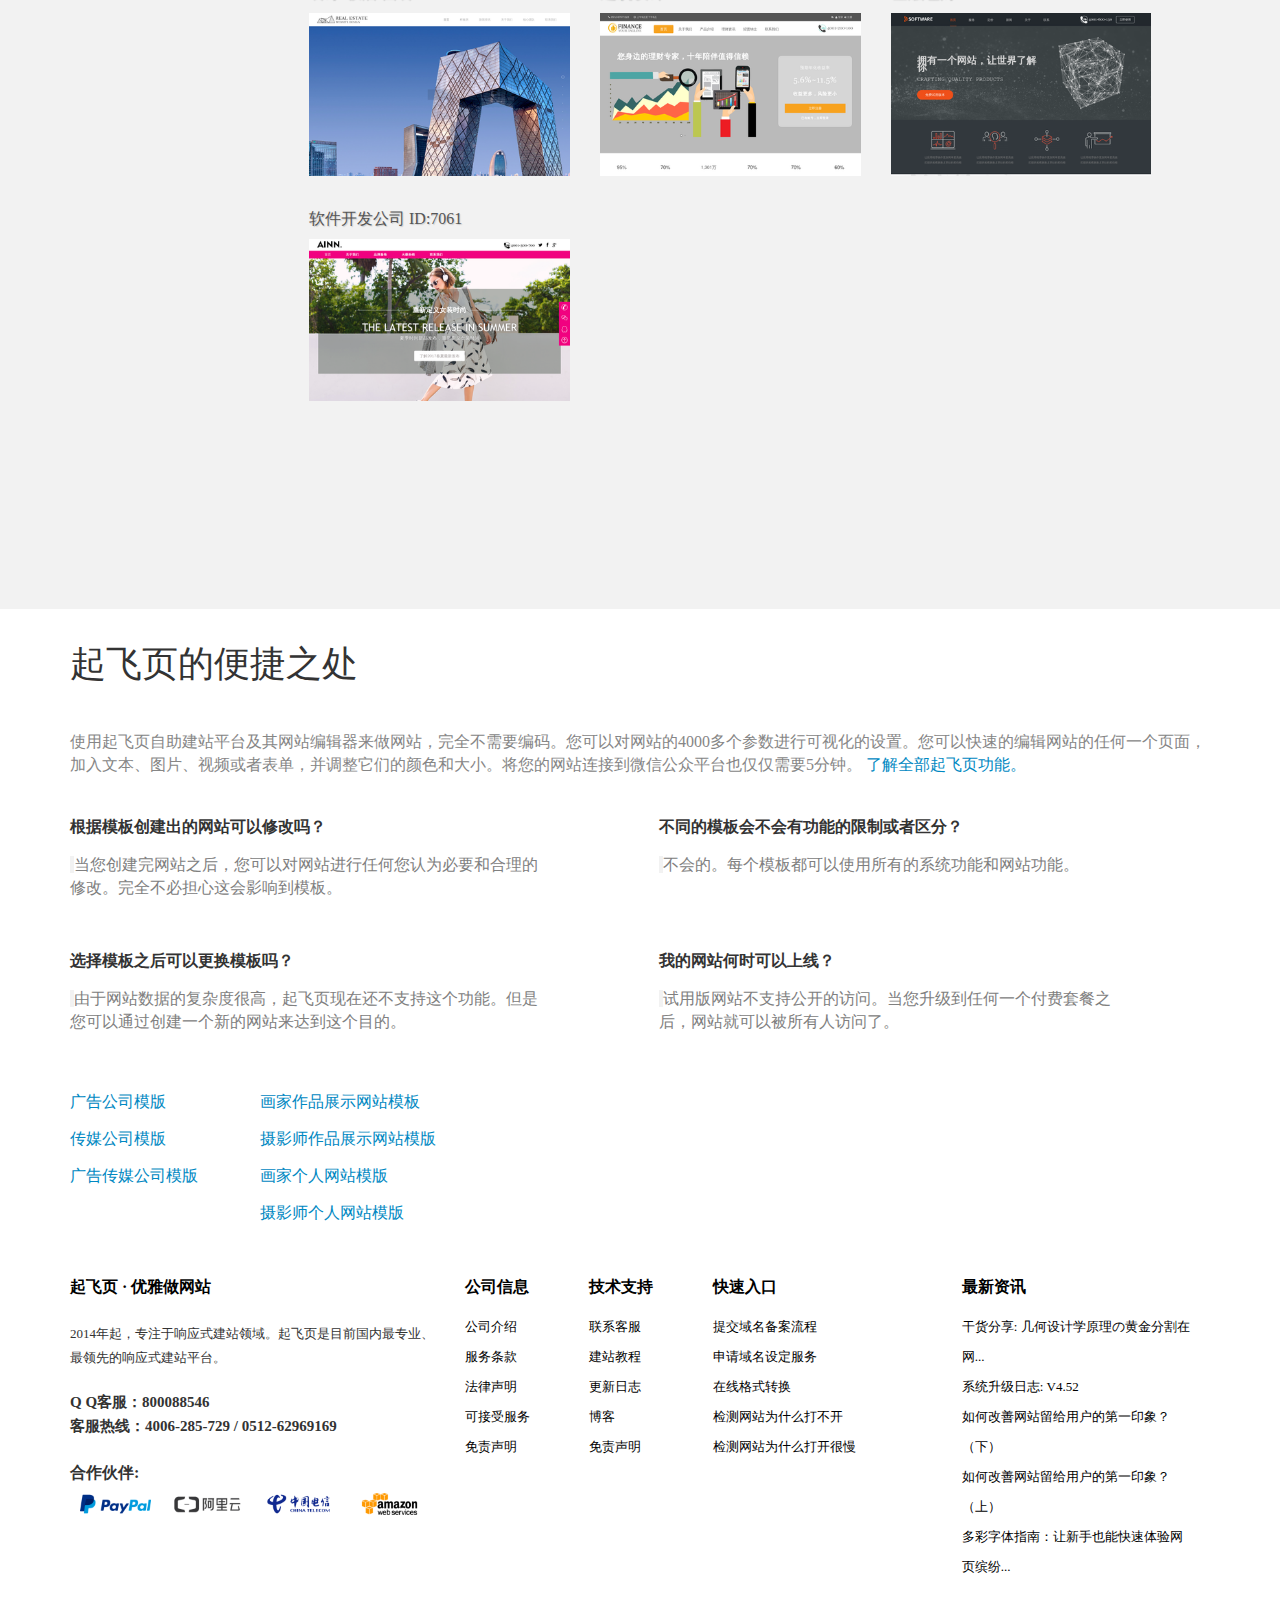
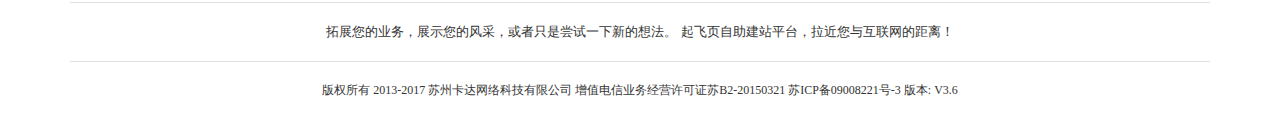
<file: templet.html>
﻿<!DOCTYPE html>
<html>
	<head>
		<meta charset="UTF-8">
		<meta name="viewport" content="width=device-width,initial-scale=1,minimum-scale=1,maximum-scale=1,user-scalable=no" />
		<link rel="stylesheet" href="css/bootstrap.css" />
		<link rel="stylesheet" href="css/templet.css"/>
		<link rel="stylesheet" href="css/footer&cbl.css" />
		<link rel="stylesheet" href="css/daohang.css" />
		<script type="text/javascript" src="js/jquery-1.11.3.js" ></script>		
		<script type="text/javascript" src="js/bootstrap.js" ></script>
		<script type="text/javascript" src="js/hp.js"></script>
		<script type="text/javascript" src="js/templet.js"></script>
		<title></title>
	</head>
	<body>
	<div id="main">
		<header  data-spy="affix" data-offset-top="70">
			<nav class="navbar-inverse" id="daohang">
				<div class="daohang">
					<div class="navbar-header clearfix">
						<button type="button" class="zd" id="zd" >
							<span class="glyphicon glyphicon-align-justify"></span>
						</button>
						<a href="#" class="navbar-brand"><img src="img/qifeiye.png"/></a>
					</div>
					<div class="collapse navbar-collapse" id="daohangtiao">
						<ul class="nav navbar-nav">
							<li><a href="index.html">首页</a></li>
							<li><a href="templet.html">模板</a></li>
							<li><a href="setmeal.html">套餐</a></li>
							<li><a href="example.html">案例</a></li>
							<li class="wd1"><a href="">文档</a>
								<ul class="wd2 clearfix">
									<li class="pull-left " style="width: 233px;">
										<p><a href="#" class="a1">教程中心</a></p>
										<ul class="ul1 pull-left">
											<li><a href="#">快速入门</a></li>
											<li><a href="#">绑定域名</a></li>
											<li><a href="#">网页设计</a></li>
										</ul>
										<ul class="ul2 pull-left">
											<li><a href="#">SEO相关</a></li>
											<li><a href="#">网站备案</a></li>
											<li><a href="#">商城在线</a></li>							
										</ul>
									</li>
									<li class="pull-left clearfix" style="width: 219px;">
										<p><a href="#" class="a1">版本更新日志</a></p>
										<ul class="ul1"> 
											<li><a href="#" title="系统升级日志：V4.52">系统升级日志：V4.52</a></li>
											<li><a href="#" title="系统升级日志：V4.50 & V4.51">系统升级日志：V4.50 ...</a></li>
											<li><a href="#" title="系统升级日志：V4.49">系统升级日志：V4.49</a></li>
											<li><a href="#" title="系统升级日志：V4.48">系统升级日志：V4.48</a></li>
										</ul>										
									</li>
									<li class="pull-left clearfix" style="width: 479px;">
										<p><a href="#" class="a1">建站资讯</a></p>
										<ul class="ul1">
											<li><a href="#" title="2017年响应式网站设计中字体排版的新趋势">2017年响应式网站设计中字...</a></li>
											<li><a href="#" title="如何提高网站的设计感？巧妙的几何图案是个捷径">如何提高网站的设计感？巧妙的...</a></li>
											<li><a href="#" title="什么是响应式网页布局? 给你五个最经典的例子">什么是响应式网页布局? 给你...</a></li>
											<li><a href="#" title="干货分享: 几何设计学原理の黄金分割在网页设计中应用">干货分享: 几何设计学原理の...</a></li>
										</ul>										
									</li>
								</ul>
							</li>
							<li class="gy1"><a href="">关于</a>
								<ul class="gy2 clearfix">
									<li class="pull-left clearfix" style="width: 130px;">
										<p><a href="#" class="a1">公司介绍</a></p>
										<ul class="ul1">
											<li><a href="#">公司介绍</a></li>
											<li><a href="#">服务条款</a></li>
											<li><a href="#">法律声明</a></li>
											<li><a href="#">可接受服务</a></li>
											<li><a href="#">免责声明</a></li>
										</ul>										
									</li>
									<li class="pull-left clearfix" style="width: 330px;">
										<p><a href="#" class="a1">荣誉资质</a></p>
										<table >
											<tr>
												<td><a href="#" class="a2"><img src="img/gy04.jpg"/></td>
												<td><a href="#" class="a2"><img src="img/gy01.jpg"/></td>
											</tr>
											<tr>
												<td><a href="#" class="a2"><img src="img/gy03.jpg"/></td>
												<td><a href="#" class="a2"><img src="img/gy02.jpg"/></td>
											</tr>
										</table>
									</li>
									<li class="lianxi pull-left clearfix" style="width: 478px;">
										<p><a href="#" class="a1">联系客服</a></p>
										<ul class="col-lg-12 col-md-12">
											<li><a href="#" class="aa1">客户服务热线</a></li>
											<li><a href="#" class="aa2">4006-285-729</a></li>
											<li><a href="#" class="aa1">QQ客户中心</a></li>
											<li><a href="#" class="aa2">800088546</a></li>
											<li><a href="#" class="aa1">公司地址</a></li>
											<li><a href="#" class="aa2">苏州市工业园区加成大厦F4-D2</a></li>
										</ul>										
									</li>
								</ul>
							</li>
								
						</ul>
						<ul class="zcdl nav navbar-nav pull-right">
							<li><a href="login.html">登录</a></li>
							<li><a href="register.html">注册</a></li>
						</ul>
					</div>					
				</div>
				<div id="box">
					<div class="box1 col-sm-2 col-xs-2">
						<span id="X" class="glyphicon glyphicon-remove pull-right" ></span>
					</div>
					<div class="box2 col-sm-10 col-xs-10" >
						<ul id="ul1"class="clearfix">
							<li><a href="index.html">首页</a></li>
							<li><a href="templet.html">模板</a></li>
							<li><a href="setmeal.html">套餐</a></li>
							<li><a href="example.html">案例</a></li>
							<li id="wd"><a>文档<i class="glyphicon glyphicon-menu-right"></i></a></li>
							<li id="gy"><a>关于<i class="glyphicon glyphicon-menu-right"></i></a></li>
						</ul>
						<div id="wd1">
							<ul>
								<li id="fanhui1"><a>返回上一级</a></li>
								<li><a>教程中心</a></li>
								<li><a>建站资讯</a></li>
								<li><a>更新日志</a></li>
							</ul>
						</div>
						<div id="gy1" >
							<ul id="ul2">
								<li id="fanhui2"><a>返回上一级</a></li>
								<li id="gcxx"><a>公司信息<i class="glyphicon glyphicon-menu-right"></i></a></li>
								<li><a>荣誉资质</a></li>
								<li><a>联系客服</a></li>
							</ul>
						</div>
						<div id="gc" >
							<ul >
								<li id="fanhui3"><a>返回上一级</a></li>
								<li><a>公司介绍</a></li>
								<li><a>服务条款</a></li>
								<li><a>法律声明</a></li>
								<li><a>可接受服务</a></li>
								<li><a>免责声明</a></li>
							</ul>
						</div>
					</div>
				</div>
			</nav>
		</header>
		
		<div class="main">
		  	<div class="main1">
				<div class="container">
					<div class="b1">
						<div class="b1-1 clearfix">
							<img src="img/p2-1.png" class="img-responsive" width="716" height="66"/>
						</div>
						<div class="b1-2">
							<p>您可以通过关键词快速找到您需要的模版，例如：酒店、软件外包、律师事务所等。</p>
						</div>
						<hr />
					</div>
					<div class="b2 clearfix">
						<div class="b2-1 col-lg-2 col-md-2 col-sm-10 col-xs-10">
							<div class="b2-1-1">
      							<input type="text" class="form-control" placeholder="搜索模板">      							
        						<a href="" class="glyphicon glyphicon-search"></a>
   							</div>
   							<ul class="bul1">
   								<li><span href="">所有模板</span></li>
   								<li><span href="">热门模板</span></li>
   								<li><span href="" class="active">最新模板</span></li>
   							</ul>
   							<hr />
   							<ul class="bul2">
   								<li><span href="">企业/公司/机构</span>
   								<div class="bul2-a">
   									<a class="">教育、培训机构</a><br />
   									<a class="">高新技术</a><br />
   									<a class="">传统制造</a><br />
   									<a class="">餐厅饭店</a><br />
   									<a class="">生活服务</a><br />
   									<a class="">建筑、地产开发</a><br />
   									<a class="">金融、投资</a><br />
   									<a class="">医疗、健康</a><br />
   									<a class="">会计事务所</a><br />
   									<a class="">律师事务所</a><br />
   									<a class="">中介服务</a><br />
   									<a class="">广告传媒</a><br />
   									<a class="">文化、体育运动</a><br />
   									<a class="">精品展示</a><br />
   									<a class="">大量产品展示</a><br />
   									<a class="">会议专题</a><br />
   									<a class="">行业信息门户</a><br />   									
   								</div>
   								</li>
   								<li><span href="">个人</span>
   								<div class="bul2-a">
   									<a class="">作品展示</a><br />
   									<a class="">职业简历</a><br />
   									<a class="">留学简历</a><br />
   									<a class="">个人网站</a><br />
   									<a class="">个人博客</a><br />
   									<a class="">婚礼庆典</a><br />
   								</div>
   								</li>
   								<li><span href="">在线商城</span>
   									<div class="bul2-a">
   									<a class="">通用商城</a><br />
   									<a class="">酒店预订</a><br />
   									<a class="">餐饮外卖</a><br />
   									</div>
   								</li>
   								<li><span href="">一页式网站</span></li>
   								<li><span href="">设计风格</span>
   								<div class="bul2-a" >
   									<a class="">简洁简约</a><br />
   									<a class="">最新流行</a><br />
   									<a class="">经典复古</a><br />
   									<a class="">商务化</a><br />
   									<a class="">扁平化</a><br />
   								</div>
   								</li>
   							</ul>
						</div>
						<div class="b2-2 col-lg-10 col-md-10 col-sm-12 col-xs-12">
							<div class="b2-2-1 clearfix">
							</div>
						</div>
					</div>
				</div>
			</div>
			<div class="main2 container">
				<div class="main2-1">
					<span>起飞页的便捷之处</span>
					<br /><br /><br />
					<p>使用起飞页自助建站平台及其网站编辑器来做网站，完全不需要编码。您可以对网站的4000多个参数进行可视化的设置。您可以快速的编辑网站的任何一个页面，加入文本、图片、视频或者表单，并调整它们的颜色和大小。将您的网站连接到微信公众平台也仅仅需要5分钟。<a href=""> 了解全部起飞页功能。</a></p>
				</div>
				<div class="main2-2 clearfix">
					<div class="col-lg-5 col-md-5 col-sm-12 col-xs-12">
						<span>根据模板创建出的网站可以修改吗？</span>
						<p><i>&nbsp;</i>当您创建完网站之后，您可以对网站进行任何您认为必要和合理的修改。完全不必担心这会影响到模板。</p>
					</div>
					<div class="col-lg-5 col-md-5 col-sm-12 col-xs-12">
						<span>不同的模板会不会有功能的限制或者区分？</span>
						<p><i>&nbsp;</i>不会的。每个模板都可以使用所有的系统功能和网站功能。</p>
					</div>
				</div>
				<div class="main2-2 clearfix">
					<div class="col-lg-5 col-md-5 col-sm-12 col-xs-12">
						<span>选择模板之后可以更换模板吗？</span>
						<p><i>&nbsp;</i>由于网站数据的复杂度很高，起飞页现在还不支持这个功能。但是您可以通过创建一个新的网站来达到这个目的。</p>
					</div>
					<div class="col-lg-5 col-md-5 col-sm-12 col-xs-12">
						<span>我的网站何时可以上线？</span>
						<p><i>&nbsp;</i>试用版网站不支持公开的访问。当您升级到任何一个付费套餐之后，网站就可以被所有人访问了。</p>
					</div>
				</div>
				<div class="main2-3 clearfix">
					<ul class="main2-3-1 col-lg-2 col-md-2 col-sm-12 col-xs-12">
						<li><a>广告公司模版</a></li>
						<li><a>传媒公司模版</a></li>
						<li><a>广告传媒公司模版</a></li>
					</ul>
					<ul class="main2-3-2 col-lg-3 col-md-3 col-sm-12 col-xs-12">
						<li><a>画家作品展示网站模板</a></li>
						<li><a>摄影师作品展示网站模版</a></li>
						<li><a>画家个人网站模版</a></li>
						<li><a>摄影师个人网站模版</a></li>
					</ul>
				</div>
			</div>	
		</div>
		<div class="footer">
			<div class="f1">
				<div class="container">
					<div class="ff1 col-lg-4 col-md-4 col-sm-12 col-xs-12">
						<div class="ff1-1">起飞页 · 优雅做网站</div>
						<div class="ff1-2">2014年起，专注于响应式建站领域。起飞页是目前国内最专业、最领先的响应式建站平台。</div>
						<div class="ff1-3">
							<p>Q Q客服：800088546</p>
							<p>客服热线：4006-285-729 / 0512-62969169</p>
						</div>
						<div class="ff1-4">
							<p>合作伙伴:</p>
							<div class="col-lg-3 col-md-3 col-sm-3 col-xs-3"><img src="img/p1-25 (1).png"></div>
							<div class="col-lg-3 col-md-3 col-sm-3 col-xs-3"><img src="img/p1-25 (4).png"></div>
							<div class="col-lg-3 col-md-3 col-sm-3 col-xs-3"><img src="img/p1-25 (2).png"></div>
							<div class="col-lg-3 col-md-3 col-sm-3 col-xs-3"><img src="img/p1-25 (3).png"></div>							
						</div>
					</div>
					<div class="ff2 col-lg-8 col-md-8">
						<div class="col-lg-2 col-md-2">
							<div class="ff2-1"><p>公司信息</p></div>
							<p><a href="#">公司介绍</a></p>
							<p><a href="#">服务条款</a></p>
							<p><a href="#">法律声明</a></p>
							<p><a href="#">可接受服务</a></p>
							<p><a href="#">免责声明</a></p>
						</div>
						<div class="col-lg-2 col-md-2">
							<div class="ff2-1"><p>技术支持</p></div>
							<p><a href="#">联系客服</a></p>
							<p><a href="#">建站教程</a></p>
							<p><a href="#">更新日志</a></p>
							<p><a href="#">博客</a></p>
							<p><a>免责声明</a></p>
						</div>
						<div class="col-lg-4 col-md-4">
							<div class="ff2-1"><p>快速入口</p></div>
							<p><a href="#">提交域名备案流程</a></p>
							<p><a href="#">申请域名设定服务</a></p>
							<p><a href="#">在线格式转换</a></p>
							<p><a href="#">检测网站为什么打不开</a></p>
							<p><a href="#">检测网站为什么打开很慢</a></p>
						</div>
						<div class="col-lg-4 col-md-4" style="padding-right: 0;">
							<div class="ff2-1"><p>最新资讯</p></div>
							<p><a href="#">干货分享: 几何设计学原理の黄金分割在网...</a></p>
							<p><a href="#">系统升级日志: V4.52</a></p>
							<p><a href="#">如何改善网站留给用户的第一印象？（下）</a></p>
							<p><a href="#">如何改善网站留给用户的第一印象？（上）</a></p>
							<p><a href="#">多彩字体指南：让新手也能快速体验网页缤纷...</a></p>
						</div>
					</div>
				</div>
								
			</div>
			<div class="f2">
				<div class="container">
					<hr style="width: 100%;border: none;height: 1px;background-color: #E2E2E2;"/>
					<p>拓展您的业务，展示您的风采，或者只是尝试一下新的想法。 起飞页自助建站平台，拉近您与互联网的距离！</p>
					<hr style="width: 100%;border: none;height: 1px;background-color: #E2E2E2;"/>
					<p>版权所有 2013-2017 苏州卡达网络科技有限公司   增值电信业务经营许可证苏B2-20150321 苏ICP备09008221号-3 版本: V3.6</p>
				</div>
			</div>
		</div>
		
		<ul class="cbl" >
			<li><a href="#">
				<div class="icon d1"><i class="i1"></i><span class="title">在线客服</span></div>
			</a></li>
			<i class="clearfix"></i>
			<li><a href="#">
				<div class="icon d2"><i class="i2"></i><span class="title">4006285729</span></div>
			</a></li>
			<i class="clearfix"></i>
			<li><a  href="#">
				<div class="icon"><i class="i3"></i><span class="title">教程中心</span></div>
			</a></li>
			<i class="clearfix"></i>
			<li ><a  href="#">
				<div class="icon d4" data-toggle="tooltip" data-placement = "left" title="<img src='img/erweima.png'><br/> 关注微信 " data-html="true"><i class="i4"></i></div>
			</a></li>
		</ul>
	</div>
	</body>	
</html>
</file>
<file: css/daohang.css>
@media only screen and (min-width:1440px ) {
	.wd2,.gy2{width: 2880px !important;}
	.wd2{left:-566px !important;}
	.gy2{left:-626px !important;}
}
@media only screen and (max-width:992px ) {
	.navbar-brand a img{
		width: 89px;height: 29px;
	}
	#daohangtiao{display: none;}
	.navbar-collapse.collapse {
    	display: none !important;
  	}
  	html,body{height: 100%;
		overflow-x: hidden;
	}
	
}
@media only screen and (min-width:993px ) {
	.zd{display: none !important ;}
	#daohangtiao{display: block !important;}
	.navbar-collapse.collapse {
    	display: block !important;
  		height: auto !important;
    	padding-bottom: 0;
    	overflow: visible !important;
  }
  	.navbar-header {float: left !important;}
  /*	.navbar {height: 70px;}*/
	.daohang{width: 90%;margin: 0 auto;}
	
	.navbar-header img{
		margin-top: 10px;
		width: 102px;height: 33px;
	}
	#box{right: -2880px!important;}
	#main{left:0px !important;}
}
@media only screen and (min-width: 768px) and (max-width: 993px) {
	.navbar-header {float:none !important;}
}
header{
	background: #333333;
	width: 100%;
	z-index: 99;
}
.navbar-inverse{
	background: #333333;
	border:none;
	border-radius: 0;
}
.navbar-nav {
  margin: 4px 50px;
}
.navbar-brand{
	width: 119px;
}
.navbar-brand img{
	width: 100%;
	height: auto;
}
.zd{	
  float: right;
  margin-top: 10px;
  margin-right: 10px;
  margin-bottom: 8px;
  background-color: transparent;
  background-image: none;
  border: 1px solid transparent;
  width: 30px;
  height: 30px;
  color: #FFFFFF;
  font-size: 20px;
  line-height: 30px;
}
.zd:focus {
  outline: 0;
}
#daohangtiao ul>li a{
	color: #ededed;
	font-size: 15px;
	line-height: 32px;
}
#daohangtiao ul>li a:hover{
	color: #FFFFFF;	
}

.wd2,.gy2{
	position: absolute;
	border-top:1px solid #3C3C3C;
	width: 1440px;
	background:#333333;
	z-index:999;
	top:50px;
	padding: 20px 0px;
	padding-left: 300px;
	display: none;
}
.wd2{
	left:-494px;
	height:201px;
}
.wd2 .ul1{
	margin-left: 15px;
	margin-right: 20px;
	
}
.gy2 li{
	padding: 0;
}
.gy2 .ul1{
	margin-left: 15px;
	margin-right: 20px;
}
.gy2 table{
	margin-left: 15px;
}
.gy2{
	left:-555px;
	height: 270px;
}

.gy2 .a2{
	display: block;
	width: 135px;
	height: 70px;
	border: 1px solid #696969 !important;
	margin-bottom: 5px;
	margin-right: 10px;
}
.gy2 .a2 img{
	width: 125px;
	height: 60px;
	margin-left: 4px;
	margin-top: 4px;
}
.gy2 .lianxi{
	margin-left: 30px;
}
.gy2 .lianxi .aa1{
	 color:#a9a9a9 !important;
}
.gy2 .lianxi .aa2{
	 color:#808080 !important;
}
.wd2 a,.gy2 a{
	text-decoration: none;	
	color: #696969 !important;
	font-size: 12px !important;
	transition: all 1s ease; 
}
.wd2 a:hover,.gy2 a:hover{
	color: #548ec8 !important;
}
.wd2 .a1,.gy2 .a1{
	font-size: 13px !important;
	color: #f4f4f4 !important;
	margin-left: 15px;
	transition: all 1s ease; 
	}
.wd2 .a1:hover,.gy2 .a1:hover{
	color:#696969 !important;
}




/*****/
#main{
	position: absolute !important;
	height:100% !important;
	width: 100%;
	top: 0;
	left: 0;
	right: 0;
	bottom: 0;
	}
#box{
	position: absolute;
	height:100% !important;
	width: 100%;
	z-index: 999;
	top: 0;
	bottom: 0;
	right:-2880px;
	transition: width 0.3s;
}
#box .ul1{
	/*position: absolute;*/
	/*left: -200px;*/
	transition: left 8s;
	}
#box ul li a{
	color: #FFFFFF;
	font-size: 14px;
	text-decoration: none;
	}
#box a:hover{
	color: #FFFFFF;
	text-decoration: none;
}
#box li{
	width: 100%;
	cursor: pointer; 
	line-height: 36px;
	list-style: none;
	}
#box .box1{
	background: #383838;
}
#box .box1 span{
	height:53px;
	line-height:53px;
	color: #FFFFFF;
	cursor: pointer;
}
#box .box2{
	padding:0;
	position:relative;
	height:100%;
	text-align: center;
	overflow: hidden;
	background: #62b0ff;
}
#box .box2 .glyphicon{
	 font-size: 10px; 
	 line-height: 36px;
}
#box #wd1,
#box #gy1,
#box #gc{
	position: absolute;
	top: 0;
	width: 100%;
	right: -2880px;
}
</file>
<file: css/style.css>
html, body, div, span, applet, object, iframe,
h1, h2, h3, h4, h5, h6, p, blockquote, pre,
a, abbr, acronym, address, big, cite, code,
del, dfn, em, img, ins, kbd, q, s, samp,
small, strike, strong, sub, sup, tt, var,
b, u, i, center,
dl, dt, dd, ol, ul, li,
fieldset, form, label, legend,
table, caption, tbody, tfoot, thead, tr, th, td,
article, aside, canvas, details, embed, 
figure, figcaption, footer, header, hgroup, 
menu, nav, output, ruby, section, summary,
time, mark, audio, video {
	margin: 0;
	padding: 0;
	border: 0;
}
html,body{
	font-family: "微软雅黑";
	position: relative;
}
body{
	overflow-x: hidden;
}
li{
	list-style: none;
	}
@media only screen and (min-width:2001px ){
	.coverA{margin-top: 33%;}
}
@media only screen and (min-width:1776px ) and (max-width: 2000px){
	.coverA{margin-top: 25%;}
}
@media only screen and (min-width:1776px ) {
	.content .w1{padding-top: 8%;padding-left: 8%;padding-right:8%;}
}
@media only screen and (min-width:1501px ) and (max-width: 1775px){
	.content .w1{padding-top: 7%;padding-left: 5%;padding-right:5%;}
	.coverA{margin-top: 18%;}
}
@media only screen and (min-width: 1200px) and (max-width: 1500px) {
	.content .w1{padding-top: 5%;padding-left: 2%;padding-right: 5%;}
	.coverA{margin-top: 10%;}
}
@media only screen and (max-width:1200px ) {
	.p3{font-size:8px;width: 100%;line-height: 22px;}
}
@media only screen and (min-width:1201px ) {
	.p3{font-size:15px;width: 75%;line-height:30px;}
}
@media only screen and (min-width: 994px) and (max-width: 1200px) {
	.content .w1{padding-top:2%;}
	.coverA{margin-top: 5%;}
}

@media only screen and (max-width:1000px ) {
	.c6{display: none;}
	#ljgd{display:block;}
}
@media only screen and (max-width:992px ) {

	.content{width:100%;padding-left:0px;padding-right:0px;}
	.main .c4 .content div>h1{text-align: center;} 
	.content .pic1,.content .pic2,.content .word1{margin-left: 0px;margin-right: 0px;}
	.c7{display: none;}	
	.c8 .btn{display: none;}
	.c10 .a{padding-top: 10px;padding-bottom: 10px;}
	.c10 .a .hh1{display: none;}
	.c10 .col-sm-6,.c10 .col-xs-6{padding-left: 0px;padding-right: 0px;	}
	.c11{display: none;}
	.c12-1{padding-top:0px;padding-bottom: 25px;overflow: hidden;}
	
	.cc1{display: none;}
	.cc2{display: block;}
	
	.c .video{display: none;}
	.c .img{display: block;}
	
}
@media only screen and (min-width:993px ) {
	.c10 .a{padding-top: 30px;padding-bottom: 30px;}
	.c10 .a img{width: 95%;}
	.c10 .col-lg-3,.c10 .col-md-3{padding-left: 6px;padding-right: 6px;	}
	.c12-1{padding-top:20px;padding-bottom: 10px;overflow: hidden;}
	.cc1{display:block;}
	.cc2{display: none;}

	.container{width:90%;}
	.content{width:95%;padding-left:10px;padding-right:10px;}
	.content .pic1{margin-left:-40px;margin-right:0px;}
	.content .pic2{margin-right:-40px;margin-left:0px;}
	/*.content .word1{margin-left: 20px; padding-left:40px;padding-right:40px;margin-top: 50px;}
	.content .word2{padding-left:50px;padding-right:30px;}*/
	.c9{padding-bottom: 80px;}
	.c .img{display: none;}
}

@media only screen and (min-width:768px ) {
	.c10 .a img{width: 78%;}
	.c11 .carousel-control .glyphicon-menu-left,
  	.c11 .carousel-control .glyphicon-menu-right{
    	width: 30px;
   		height: 30px;
    	margin-top: -10px;
    	font-size: 20px;
  }
}
@media only screen and (max-width:767px ) {
	.hh1{font-size: 20px !important;}
	.p1{font-size: 12px !important;}
	.p2{font-size: 14px !important;}
	.c10 .a img{width: 75%;}
}
@media only screen and (max-width:555px ) {
	.c10 .a img{width: 99%;}
}
.main .c1{
	background-color: #FFFFFF;
	text-align: center;
	padding-top:100px;
	padding-bottom: 80px;
}
.main .c2,
.main .c4{
	background-color: #F9F9F9;
	padding-top:60px;
	padding-bottom:80px;
	position: relative;
}
.main .c3,
.main .c5{
	padding-top:40px;
	padding-bottom: 80px;
	background-color: #FFFFFF;
	position: relative;
}
.main .c6{
	padding-top:120px;
	padding-bottom:80px;
	background-color: #F7F7F7;
	text-align: center;
	position: relative;
}
/*模板轮播*/
.main .c7{
	padding-top:150px;
	text-align: center;
	background: #FFFFFF;
	position: relative;
}
.c7 .container{
	width: 98%;
	margin: 0 auto;
    padding-left: 0;
	padding-right: 0;
	overflow: hidden;
}
.c7 ul {
  padding: 0;
}

.c7 li {
  list-style: none;
  padding: 0;
}
.c7 .carousel {
  margin: 0 30px;
  /*width: calc(100% - ($button-spacing * 2));*/
}
.c7 .carousel[data-shift="1"] .carousel-inner > .item {
  -webkit-transition: all .5s ease-in-out;
  transition: all .5s ease-in-out;
}
.c7 .carousel .carousel-inner > .item.row {
  margin: 0;
}
.c7 .carousel .carousel-control {
  background: none;
  color: transparent;
  overflow: hidden;
  text-shadow: none;
  -webkit-transition: all .3s ease-in-out;
  transition: all .3s ease-in-out;
  width: 30px;
  font-size: 16px;
}
.c7 .carousel .carousel-control:after {
  border-radius: 50%;
  box-shadow: 0 0 0 0 rgba(0, 0, 0, 0.7);
  content: '';
  height: 60%;
  
  top: 50%;
  -webkit-transform: translateY(-50%);
          transform: translateY(-50%);
  -webkit-transition: all .3s ease-in-out;
  transition: all .3s ease-in-out;
  width: 100%;
}
.c7 .carousel .carousel-control:before {
  color: #444;
  font-family: 'Glyphicons Halflings';
  position: absolute;
  top: 50%;
  -webkit-transform: translateY(-50%);
          transform: translateY(-50%);
  width: 30px;
}
.c7 .carousel .carousel-control.left {
  left: -40px;
}
.c7 .carousel .carousel-control.left:before {
  content: '\e079';
}
.c7 .carousel .carousel-control.left:after {
  right: -100%;
}
.c7 .carousel .carousel-control.right {
  right: -30px;
}
.c7 .carousel .carousel-control.right:before {
  content: '\e080';
}
.c7 .carousel .carousel-control.right:after {
  left: -100%;
}

.main .c8{
	padding-top:150px;
	padding-bottom:100px;
	background-color: #F9F9F9;
	text-align: center;
}
.main .c10{
	padding-top:120px;
	padding-bottom:100px;
	background-color: #F9F9F9;
	text-align: center;
	}
.main .c9{
	background-image: url(../img/bg.jpg);
	background-size: cover;
	text-align: center;
	}

.c6 .a{
	position: relative;
	width: 291px;
	height: 170px;
	border: 1px solid #CCCCCC;
	display: inline-block;
	padding-top: 40px;
	color: #000000;
	text-decoration: none;	
	
	 transition:all 1s;
    -moz-transition:all 1s;	/* Firefox 4 */
	-webkit-transition:  all 1s;	/* Safari 和 Chrome */
	-o-transition:all 1s;	/* Opera */
	
}
.c6 .a:hover{
	border-color:#60b0fe ;
	background-color: #FFFFFF;
}
.c6 .a .img1{
	z-index: 2;
}
.c6 .a .img2{
	position: absolute;
	top:40px;
	left: 103px;
	z-index: 5;
	transform:rotate(-3deg);
	-ms-transform:rotate(-3deg); /* IE 9 */
	-webkit-transform:rotate(-3deg); /* Safari and Chrome */
	display: none;
}
.c6 .a .img3{
	position: absolute;
	top:40px;
	left: 101px;
	z-index: 5;
	display: none;
}
.c6 #a1,.c6 #a2,
.c6 #a4,.c6 #a5{
	margin-right: 35px;
}
.hh1{
	font-family: 微软雅黑;
}
.p1,.p2{
	font-family: 微软雅黑;
	font-size: 18px;
	color: #696969;
	padding-top: 10px;
}

.c8 .btn{
	font-family: 微软雅黑;
	font-size: 16px;
    background-color: rgb(97, 176, 255);
    color: #FFFFFF;
    padding: 8px 50px; 
    border-radius:50px;
}
.c8 .btn:hover{
	background: #3EA3FF;
}
.c10 .a{
	border: 1px solid #CCCCCC;
	color: #000000;
	text-decoration: none;
}
.c10 .a:hover{
	border-color:#60b0fe ;
	background-color: #FFFFFF;
	 transition: all 1s;
    -moz-transition: all 1s;	/* Firefox 4 */
	-webkit-transition: all 1s;	/* Safari 和 Chrome */
	-o-transition: all 1s;	/* Opera */
}
/*客户反馈轮播*/
.main .c11{
	padding-top: 130px;
	padding-bottom:20px ;
	text-align: center;
	background-color: #FFFFFF;
}
.c11 .container{
	padding-left: 0;
	padding-right: 0;
	max-width: 1400px;
}
#kehu-carousel{
	padding-top:10px;
	padding-bottom: 60px;
}
.c11 .carousel-control .glyphicon-menu-left,
.c11 .carousel-control .glyphicon-menu-right {
  position: absolute;
  top: 50%;
  z-index: 5;
  display: inline-block;
  margin-top: -15px;
  width: 32px;
  height: 32px;
  border: 1px solid #cecece;
  background-color: #cecece;
  border-radius: 2px;
  line-height: 30px;
}
.c11 .carousel-control .glyphicon-menu-left {
  left: 5%;
  margin-left:15px;
}
.c11 .carousel-control .glyphicon-menu-right {
  right: 5%;
  margin-right: 15px;
}
.c11 .carousel-indicators li {
  display: inline-block;
  width:8px;
  height: 8px;
  margin: 1px;
  text-indent: -999px;
  cursor: pointer;
  background-color: #cecece;
  border: 1px solid #cecece;
  border-radius: 10px;
}
.c11 .carousel-indicators .active {
  width: 8px;
  height: 8px;
  background-color: #5fb0ff;
  border: 1px solid #5fb0ff;
}
.c11 .carousel-control {
  position: absolute;
  top: 0;
  bottom: 0;
  left: 0;
  width:35px;
  font-size: 14px;
  color: #fff;
  text-align: center;
  text-shadow:none;
  background-color: #FFFFFF;
  filter: alpha(opacity=1);
  opacity: 1;
}
.c11 .carousel-control.left {
  background-image: none;
}
.c11 .carousel-control.right {
  right: 0;
  left: auto;
  background-image: none;
}
.c11 .carousel-control:hover,
.c11 .carousel-control:focus {
  /*color: #fff;*/
  text-decoration: none;
  filter: alpha(opacity=1);
  outline: 0 ;
  opacity: 1 ;
}
/*客户服务 10/5 */
.main .c12{
	background-color: #FFFFFF;
}
.c12 .container{
	padding-top: 80px;
	max-width: 1400px;
}
.c12 a{
	text-decoration: none;
}


/*视频播放部分*/
.c{
	position: relative;
	margin: 0;
	padding: 0;	
	background:#333333;
}
.c .img{
	width: 100%;
	height: 461px;
}
.c .video{		
	left: 0;
	top: 0;
	bottom: 0;
	border: none;
}
.c video{	
	max-width: 100%;
	width: 100%;
    height: 100%;
    display: block;
}
.c .cover{
	position: absolute;
	left: 0;
	top: 0;
	bottom: 0;
	right: 0;
	background-color: rgba(48,38,38,0.7);
}
.c .container{
	overflow: hidden;
	line-height:30px;
}
.c .cover1{
	text-align: center;
	margin-top:5%;	
}
.cover1 .co1{
	font-size: 40px;
	line-height: 50px;
	padding: 80px 0;
	color: #c3c3c3;
}
.cover1 .co2{
	font-family:微軟正黑體; 
	font-size: 22px;
	line-height: 35px;
	padding-bottom: 40px;
	color: #c3c3c3;
}
.cover1 .co3{
	display:inline-block;
	padding:10px 60px;
	border:1px solid #FFFFFF;
	font-family: 微軟正黑體;
	font-size:22px;
	line-height:40px ;
	color: #FFFFFF;
	text-decoration: none;
}
.cover1 .co3:hover{
	color: #757575;
	background: #FFFFFF;
}
.cover1 .glyphicon{
	color: #FFFFFF;
	margin-bottom:30px;
	z-index: 99;
}
.c .coverA{
	position: relative;
	text-align: center;
	font-size: 30px;
	text-decoration: none;
}
.c .coverA a{
	color: #FFFFFF;
}
.c .coverA a:hover{
	color: #FFFFFF;
}
.c .cover2{
	text-align: center;
	margin-top:5%;	
}
.cover2 .co2-1{
	font-size: 44px;
	line-height: 60px;
	padding:0;
	color: #FFFFFF;
	font-weight: 700;
}
.cover2 .co2-2{
	font-size: 20px;
	line-height: 35px;
	color: #FFFFFF;
	margin-top: 10px;
	margin-bottom: 10px;
}
.cover2 .co2-3{
	display:inline-block;
	padding:10px 60px;
	font-family: 微軟正黑體;
	font-size:22px;
	line-height:40px ;
	color: #FFFFFF;
	background-color: #0088c2;
	text-decoration: none;
}
@keyframes blink-caret { 
	from{opacity: 1;}
	to{opacity: 0;}
	}  
.co1 b{  
   animation:blink-caret 0.8s infinite;  
}  

@keyframes dh1{ 
	from{left:-200px}
	to{left: 0;}
} 
.dh1{
	animation:dh1 2s;
}
@keyframes dh2{ 
	from{bottom:-500px}
	to{bottom: 0;}
} 
.dh2{
	animation:dh2 2s;
}
@keyframes dh3{ 
	from{right:-200px}
	to{right: 0;}
} 
.dh3{
	animation:dh3 2s;
}

@keyframes dh4 { 
	from{opacity: 0;}
	to{opacity: 1;}
	} 
.dh4{
	animation:dh4 3s;
}
</file>
<file: css/footer&cbl.css>
@media only screen and (max-width:992px ) {
	.ff2{display: none;}	
	.cbl{display: none;}
}
/*footer*/
.footer .f1 .container{
	padding-top: 40px;
	overflow: hidden;
}
.footer .ff1{
	line-height: 30px;
	padding-left: 0;
}
.ff1 .ff1-1{
	font-size: 16px;
	color: #000000;
	font-weight: bold;
	padding-bottom: 20px;
}
.ff1 .ff1-2{
	font-size: 13px;
	line-height: 24px;
	padding-bottom: 20px;
}
.ff1 .ff1-3{
	font-size: 15px;
	font-weight:bold;
	line-height: 24px;
	padding-bottom: 20px;
}
.ff1 .ff1-4{
	font-size: 16px;
	font-weight: bold;
}
.ff1-4 .col-lg-3,.ff1-4 .col-md-3,
.ff1-4 .col-sm-3,.ff1-4 .col-xs-3{
	padding-left:10px;
	padding-right: 10px;
}
.ff1 .ff1-4 img{
	width: 100%;
}
.footer .ff2{
	line-height: 30px;
	padding-left: 0;
}
.ff2 a{
	text-decoration: none;
	color: #000000;
	font-size: 13px;
}
.ff2 a:hover{
	color: #79b7ff;
}
.ff2 .ff2-1{
	font-size: 16px;
	color: #000000;
	font-weight: bold;
	padding-bottom: 10px;
}
.f2 .container{
	text-align: center;
	padding-bottom: 25px;
}
.f2 .container p:nth-child(2){
	font-size: 13px;
}
.f2 .container p:nth-child(4){
	font-size: 12px;
}


/*侧边图标栏*/

.cbl{
	position: fixed;
	right: 0;
	top:40%;
	height: 54px;
	z-index: 99;
}
.cbl li{
    list-style:none;   
}

.cbl .icon{
	background-color: #31353d;
	height: 54px;
	width: 54px;
    transition: width 1s;
    -moz-transition: width 1s;	/* Firefox 4 */
	-webkit-transition: width 1s;	/* Safari 和 Chrome */
	-o-transition: width 1s;	/* Opera */
    overflow: hidden;
    word-break: keep-all;
    white-space:nowrap;	  
    float: right;
}
.cbl .icon:hover{
	background-color: #61b0ff;
	width: 130px;
}
.cbl .d1{
	background-color: #61b0ff;
}
.cbl .d2:hover{
	width: 158px;
}
.cbl .d4:hover{
	width: 54px;
}
.cbl span.title{
	font-size: 16px;	
	padding-left: 5px;
	color: #FFFFFF;	
	position: relative;
	top:-20px
}
.cbl .icon i{
	background-image: url(../img/pic.png);
	height: 30px;
	width: 30px;
	margin: 12px;
	display: inline-block;
}
.cbl .i1{
	background-position: 30px -40px;
}
.cbl .i2{
	background-position: 30px 0px;
}
.cbl .i3{
	background-position: 30px -184px;
}
.cbl .i4{
	background-position: 30px -80px;
}
</file>
<file: css/example.css>
html, body, div, span, applet, object, iframe,
h1, h2, h3, h4, h5, h6, p, blockquote, pre,
a, abbr, acronym, address, big, cite, code,
del, dfn, em, img, ins, kbd, q, s, samp,
small, strike, strong, sub, sup, tt, var,
b, u, i, center,
dl, dt, dd, ol, ul, li,
fieldset, form, label, legend,
table, caption, tbody, tfoot, thead, tr, th, td,
article, aside, canvas, details, embed, 
figure, figcaption, footer, header, hgroup, 
menu, nav, output, ruby, section, summary,
time, mark, audio, video {
	margin: 0;
	padding: 0;
	border: 0;
}
html,body{
	font-family: "微软雅黑";
	position: relative;
}
body{
	overflow-x: hidden;
}
li{
	list-style: none;
	}
@media only screen and (max-width:992px ) {
	.e2 .e2-1 {display: none;}
	.main .e2{padding-left: 5% !important;}
	.e2-2-3 a{width: 100%; margin: 0 !important;text-align: center;}
	
}
@media only screen and (min-width:993px ) {
	.e1 .e1-1{display: none;}
	.e1 .e1-2{height: 314px;}
	.e1 .e1-2 span{padding-top: 90px;}
	.e2-2-1{display: none;}
	.e2-2{padding-top: 80px;}
}
@media only screen and (min-width:588px ) and (max-width:991px ) {
	.e1 .e1-1{height: 349px;}
}
@media only screen and (min-width:461px ) and (max-width:587px ) {
	.e1 .e1-1{height: 373px;}
}
@media only screen and (min-width:318px ) and (max-width:460px )  {
	.e1 .e1-1{height: 423px;}
}

@media only screen and (min-width:270px ) and (max-width:317px ) {
	.e1 .e1-1{height: 449px;}
}
@media only screen and (max-width:269px ) {
	.e1 .e1-1{height:auto;}
}

.main{
  margin-bottom: 80px;
}
.e1 .e1-1{
	position: relative;
	width: 100%;
	background-image:url(../img/p4-3.jpg);
	background-repeat: no-repeat;
    background-size: cover;
    background-attachment: scroll;
    background-position: 0 0%;
}
.e1 .e1-1-1{
	position: absolute;
	width: 100%;	
	top: 0;
	left: 0;
	right: 0;
	bottom: 0;
	background-color: rgba(48,48,48,0.2);	
}
.e1 .e1-1-1a{
	text-align: left;
	padding-top: 50px;
	padding-left: 20px;
	padding-right: 20px;
}
.e1 .e1-1-1a img,
.e1 .e1-1-1a span{
	display: inline-block;
	padding-bottom: 20px;
	font-size: 16px;
	line-height: 24px;
	color: #FFFFFF;
}
.e1 .e1-1-1a a{
	display: inline-block;
	border-radius: 5px;
    box-shadow: none;
    border: 1px solid #0088C2;
    padding: 13px 35px;
    line-height: 20px;
    background:#0088C2;
    color: #FFFFFF;
    text-decoration: none;
    font-size: 20px;
    margin-top: 40px;
    cursor: pointer;
}
.e1 .e1-1-1a a:hover{
	 background:#5E87b0;
}
.e1 .e1-2{
	position: relative;
	width: 100%;
	background-image:url(../img/p4-1.jpg);
	background-repeat: no-repeat;
    background-size: cover;
    background-attachment: scroll;
    background-position: 0 0%;
    transition: all 1s ;
}
/*.e1 .e1-2-1{
	position: absolute;
	width: 100%;	
	top: 0;
	left: 0;
	right: 0;
	bottom: 0;
	background-color: rgba(48,48,48,0.2);	
}*/
.e1 .e1-2-1a span{
	display: inline-block;
	font-size: 36px;
	color: #FFFFFF;
	padding-bottom: 20px;
}
.e1 .e1-2-1a p{
	font-size: 16px;
	line-height: 30px;
	color: #D3D3D3;
}

.main .e2{
	background: #F9F9F9;
	padding-left: 40px;
}
.e2-1{
	padding-right: 0;
	padding-top: 80px;
}
.e2-1 .eul1{
	font-size: 15px;
	line-height: 15px;
}
.e2-1 .eul1 b{
	font-size: 10px !important;
}
.e2-1 .eul1 > li {
	width: 100%;
    display: block;
    padding-left: 10px;   
    padding-right: 10px; 
}
.e2-1 .eul1 span{
	display: inline-block;
	width: 100%;
	padding-top:  15px;
	padding-bottom: 15px;
	padding-left: 10px;
	padding-right: 0;
	border-top: 1px solid #EDEDED;  
	cursor: pointer;
}
.e2-1 .eul1 span:nth-child(1){
	border: none;
}
.e2-1 .eul1 span:hover,
.e2-1 .eul2 a:hover{
	background: #EDEDED;
}
.e2-1 .eul1 .active,
.e2-1 .eul2 .active{
	background: #EDEDED;
}
.e2-1 .eul2{
	font-size: 15px;
	line-height: 15px;
	display: none;
}
.e2-1 .eul2 b{
	font-size: 10px !important;
}
.e2-1 .eul2 > li {
	width: 100%;
    display: block;
}
.e2-1 .eul2 a{
	text-decoration: none;
	display: inline-block;
	width: 100%;
	padding-top:  15px;
	padding-bottom: 15px;
	padding-left: 25px;
	padding-right: 0;
	border-top: 1px solid #EDEDED;  
	cursor: pointer;
	color: #666666;
}

.e2-2 {
	margin-left:0px;
	border-left: 1px solid #CCCCCC;
	padding-left: 0;
	padding-right: 0;
}
.e2-2 .e2-2-2-anli{
	margin-bottom: 20px;
	padding:10px 5px;
	transition: all 0.6s ease;
}
.e2-2 .e2-2-2-img{
	padding-bottom: 15px;
	cursor: pointer;
	width: 90%;	
	margin: 0 auto;
}
.e2-2 .e2-2-2-w{
	text-align: center;
	line-height: 20px;
}
.e2-2-2-w a{
	color:#373A41;
	font-size:16px;
	text-decoration: none;
	cursor: pointer;
	font-weight: bold;	
}
.e2-2-2-w p{
	color:#555;
	font-size:14px; 
}
.e2-2-1{
	padding: 20px 0;
	height: auto;
}
.e2-2-1-menu{
	margin: 0 auto;
	text-align: center;
	background: #000;
	width: 234px;
	height: 45px;
	line-height: 45px;
	color: #FFFFFF;
	font-size: 15px;
	cursor: pointer;
}
.e2-2-1-menu i,
.e2-2-1 nav i{
	line-height: 45px;
	margin-right: 5px;
	font-size: 8px !important;
}
.e2-2-1 nav{
	margin: 0 auto;
	text-align: left;
	width: 234px;

}
.e2-2-1 nav ul{
	width: 234px;
	margin-left: -50px;
}
.e2-2-1 nav li{
	width: 234px;
	height: 45px;
	color: #FFFFFF;
	background: #000;
	font-size: 15px;
	line-height: 45px;
	cursor: pointer;
	border-top: 1px solid #FFFFFF;
	display: inline-block;
	padding-left: 50px;
}

.e2ul li{
	padding-left: 100px !important;
	font-size: 14px !important;
	text-align: left;
}
.e2-2-3{
	padding: 0;
}
.e2-2-3 a{
	display:inline-block;
	text-decoration: none;
	background: #48a3fe;
	color: #FFFFFF;
	padding:5px 20px;
	cursor: pointer;
	font-size: 14px;
	margin-left:45%;
}
</file>
<file: css/login.css>
html, body, div, span, applet, object, iframe,
h1, h2, h3, h4, h5, h6, p, blockquote, pre,
a, abbr, acronym, address, big, cite, code,
del, dfn, em, img, ins, kbd, q, s, samp,
small, strike, strong, sub, sup, tt, var,
b, u, i, center,
dl, dt, dd, ol, ul, li,
fieldset, form, label, legend,
table, caption, tbody, tfoot, thead, tr, th, td,
article, aside, canvas, details, embed, 
figure, figcaption, footer, header, hgroup, 
menu, nav, output, ruby, section, summary,
time, mark, audio, video {
	margin: 0;
	padding: 0;
	border: 0;
}
html,body{
	font-family: "微软雅黑";
	background-color: #383838;
	/*height: 100%;
	overflow: hidden;*/
	position: relative;
}
body{
	overflow-x: hidden;
	
}
@media only screen and (min-width:993px ) {
	.close {display: block;}
	
}
@media only screen and (max-width:992px ) {
	.close {display: none;}
	.main{position: absolute;top: 0;transform: top .3s;left: 10%;right: 10%;}
}
@media only screen and (max-width:770px ) {
	.c3 {width: 90%;}
}
@media only screen and (min-width:771px ) {
	.c3 {width: 348px;}
}
nav {
	background: #383838 !important;
}
/*缩小导航*/
.close{
	padding-top: 20px;
	padding-bottom: 85px;
	text-shadow:none;
  	filter: alpha(opacity=100);
  	opacity: 1;
  	transition: all .6s ease;	
}
.close i{
	width: 30px;
	height: 30px;
	display: inline-block;
	background-image: url(../img/close1.png);
}
.close i:hover{
	background-image: url(../img/close2.png);
}

.c2{
	margin-top: 0;
	padding: 0px 3px 41px 0px;
	text-align: center;
	opacity: 0.8;
}
.c2 img{
	width: 159px;
	height: 51px;
	margin-bottom: 10px;
	color: #8d9095;
}
.c2 p{
	font-size: 12px;
	letter-spacing: 6px;
	line-height: 1.8;
	color: #FFFFFF;
}
.c3{
	margin: 0 auto;
	line-height:35px;
}
.c3 input{
	background: #383838;
	border-color: #5B5B5B;
}
.c3 .form-control:focus {
  border-color: #FFFFFF;
  outline: 0;
}
.c3 label{
	color: #CCCCCC;
	font-size: 15px;
	cursor: pointer;
}
.c3 input[type="checkbox"]{
	width: 16px;
	height: 16px;
	cursor: pointer;
	margin-top: 10px;
}
.c3 .c3-1{
	border-top: 1px solid #e4e4e4;
	padding-top: 10px;
}
.c3 .c3-1 .btn{
	width: 100%;
	margin-top: 10px;
}
.c3 .btn1{
	background: #e4e4e4;
	font-size: 16px;
	border-top: 1px solid #e4e4e4;
}
.c3 .btn2{
	background: #383838;
	border-top: 1px solid #e4e4e4;
	font-size: 16px;
	color: #FFFFFF;
}
.c3 .c3-2-2{
	color: #999;
	float: left;
	margin-top: 5px;
}
.c3 .c3-2-1{
	margin-top: 10px;
	float: left;
}
.c3 .c3-2-1 a{
	display: inline-block;
	height: 24px;
	width: 24px;	
}
.c3 .c3-2-1 span{
	height: 24px;
	width: 24px;
	display: inline-block;
	background-image:url(../img/social_icon_24x24.png);
}
.c3 .c3-2-1 .s1{
	background-position: -48px -48px;
}
.c3 .c3-2-1 .s2{
	background-position:  0 -48px;
}
.c3 .c3-2-1 .s3{
	background-position:  -240px -48px;
}
.c3 .c3-2-1 .s4{
	background-position:  -96px -48px;
}
.c3 .c3-3 a{
	text-decoration: none;
	color: #999;
	font-size: 15px;
}
</file>
<file: css/register.css>
ahtml, body, div, span, applet, object, iframe,
h1, h2, h3, h4, h5, h6, p, blockquote, pre,
a, abbr, acronym, address, big, cite, code,
del, dfn, em, img, ins, kbd, q, s, samp,
small, strike, strong, sub, sup, tt, var,
b, u, i, center,
dl, dt, dd, ol, ul, li,
fieldset, form, label, legend,
table, caption, tbody, tfoot, thead, tr, th, td,
article, aside, canvas, details, embed, 
figure, figcaption, footer, header, hgroup, 
menu, nav, output, ruby, section, summary,
time, mark, audio, video {
	margin: 0;
	padding: 0;
	border: 0;
}
html,body{
	font-family: "微软雅黑";
	background-color: #383838;
/*	height: 100%;
	overflow: hidden;*/
	position: relative;
}
body{
	overflow-x: hidden;
	
}
@media only screen and (min-width:993px ) {
	.close {display: block;}
}
@media only screen and (max-width:992px ) {
	.close {display: none;}
	.main{position: absolute;top: 0;transform: top .3s;left: 10%;right: 10%;}
}
@media only screen and (max-width:770px ) {
	.c3 {width: 90%;}
}
@media only screen and (min-width:771px ) {
	.c3 {width: 348px;}
}
nav {
	background: #383838 !important;
}
/*缩小导航*/
.close{
	padding-top: 20px;
	padding-bottom: 85px;
	text-shadow:none;
  	filter: alpha(opacity=100);
  	opacity: 1;
  	transition: all .6s ease;	
}
.close i{
	width: 30px;
	height: 30px;
	display: inline-block;
	background-image: url(../img/close1.png);
}
.close i:hover{
	background-image: url(../img/close2.png);
}


.c2{
	margin-top: 0;
	padding: 0px 3px 41px 0px;
	text-align: center;
	opacity: 0.8;
}
.c2 img{
	width: 159px;
	height: 51px;
	margin-bottom: 10px;
	color: #8d9095;
}
.c2 p{
	font-size: 12px;
	letter-spacing: 6px;
	line-height: 1.8;
	color: #FFFFFF;
}
.c3{
	margin: 0 auto;
	line-height:35px;
}
.c3 input{
	background: #383838;
	border-color: #5B5B5B;
}
.c3 .form-control:focus {
  border-color: #FFFFFF;
  outline: 0;
}
.c3 label{
	color: #AFAFAF;
	font-size: 15px;
	cursor: pointer;
}
.c3 .checkbox{
	border-top:1px solid #CCCCCC;
	border-bottom: 1px solid #CCCCCC;
	line-height: 20px;
	padding: 10px 0;
	color:#808080 !important;
}
.c3 .checkbox a{
	color: #FFFFFF;
	text-decoration: none;
}
.c3 input[type="checkbox"]{
	width: 16px;
	height: 16px;
	cursor: pointer;
	margin-top:3px;
}
.c3 .c3-1 .btn{
	width: 100%;
	margin-top: 10px;
}
.c3 .btn1{
	background: #e4e4e4;
	font-size: 16px;
	border-top: 1px solid #e4e4e4;
}
.c3 .btn2{
	background: #383838;
	border-top: 1px solid #e4e4e4;
	font-size: 16px;
	color: #FFFFFF;
}
.c3 .c3-2-2{
	color: #999;
	float: left;
	margin-top: 5px;
}
.c3 .c3-2-1{
	margin-top: 10px;
	float: left;
}
.c3 .c3-2-1 a{
	display: inline-block;
	height: 24px;
	width: 24px;	
}
.c3 .c3-2-1 span{
	height: 24px;
	width: 24px;
	display: inline-block;
	background-image:url(../img/social_icon_24x24.png);
}
.c3 .c3-2-1 .s1{
	background-position: -48px -48px;
}
.c3 .c3-2-1 .s2{
	background-position:  0 -48px;
}
.c3 .c3-2-1 .s3{
	background-position:  -240px -48px;
}
.c3 .c3-2-1 .s4{
	background-position:  -96px -48px;
}
.c3 .pp{
	display: inline-block;
	color: #FFFFFF;
	font-size: 12px;
	border: 1px solid #FFFFFF;
	border-radius: 3px;
	transition: all .2s linear;
	padding: 0 7px;
	line-height: 24px;
	margin-top: 10px;
}
</file>
<file: css/setmeal.css>
html, body, div, span, applet, object, iframe,
h1, h2, h3, h4, h5, h6, p, blockquote, pre,
a, abbr, acronym, address, big, cite, code,
del, dfn, em, img, ins, kbd, q, s, samp,
small, strike, strong, sub, sup, tt, var,
b, u, i, center,
dl, dt, dd, ol, ul, li,
fieldset, form, label, legend,
table, caption, tbody, tfoot, thead, tr, th, td,
article, aside, canvas, details, embed, 
figure, figcaption, footer, header, hgroup, 
menu, nav, output, ruby, section, summary,
time, mark, audio, video {
	margin: 0;
	padding: 0;
	border: 0;
}
html,body{
	font-family: "微软雅黑";
	position: relative;
}
body{
	overflow-x: hidden;
}
li{
	list-style: none;
	}

@media only screen and (min-width:993px ) {
	.main .s1 {height: 278px;}
	.s1 .s1-2 {padding-top: 90px;}
	.main .s3{padding-top:80px ;}
}
@media only screen and (max-width:992px ) {
	.main .s1 {height: 121px;}
	.s1 .s1-2 {padding-top: 30px;}
	.main .s2 {display: none;}
	.s3 .s3-1-1{padding: 20px 0px !important;}
	.s3 .s3-1-2 .table-border th,.s3 .s3-1-2 .table-border td {
					border-right:1px solid #E2E2E2 !important;}
	.s3 .s3-1-2-1,.s3 .s3-1-2-6{display: none;}
	.s5 {display: none;}
}
@media only screen and (min-width:769px ) {
	.s1-2 .s1-2-1 span:nth-child(1){font-size: 36px;}
	.s1-2 .s1-2-1 span:nth-child(3){font-size: 16px;}
}
@media only screen and (max-width:768px ) {
	.s1-2 .s1-2-1 span:nth-child(1){font-size: 20px;}
	.s1-2 .s1-2-1 span:nth-child(3){font-size: 12px;}
}

@media only screen and (min-width:370px ) and (max-width:768px ) {
	.main .s1 {height: 107px;}
}
@media only screen and (min-width:321px ) and (max-width:369px ) {
	.main .s1 {height: 133px;}
}
@media only screen and (max-width:320px ) {
	.main .s1 {height: 158px;}
}
.main .s1{
	position: relative;
	z-index: 1;
	margin: 0;
	width: 100%;
	overflow: hidden;
}
.s1 .s1-1{
	position: absolute;
	width: 100%;	
	top: 0;
	left: 0;
	right: 0;
	bottom: 0;
	background-image: url(../img/p3-1.jpg);
	background-repeat: no-repeat;
    background-size: cover;
    background-attachment: scroll;
    background-position: 0 0%;
}
.s1 i{
	position: absolute;
	width: 100%;	
	top: 0;
	left: 0;
	right: 0;
	bottom: 0;
	background-color: rgba(48,48,48,0.7);
	z-index: 2;
}
.s1 .s1-2{
	position: absolute;
	left:5%;
	right:5%;
	z-index: 3;
	text-align: center;
}
.s1-2 .s1-2-1 span:nth-child(1){
	color:#FFFFFF;
}
.s1-2 .s1-2-1 span:nth-child(3){
	display: inline-block;
	padding-top: 15px;
	color:#D3D3D3;
}
.main .s2{
	text-align: center;
}
.s2 .breadnav {
  padding: 20px 15px;
  list-style: none;
  background-color: #666666;
  font-size: 15px;
}
.s2 .breadnav > li {
  display: inline-block;
}
.s2 .breadnav > li + li:before {
  padding: 0 30px;
  color: #ccc;
  content: "|\00a0";
}
.s2 .breadnav a {
  color: #FFFFFF;
  text-decoration: none;
  transition: color 1s; 
}
.s2 .breadnav a:hover {
  color: #CCCCCC;
}
.main .s3{
	background: #F9F9F9;
	border-bottom: 1px solid #e2e2e2;
}
.s3 .s3-1,
.s3 .s3-2{
	margin-bottom: 60px;
}
.s3 .s3-3{
	margin-bottom: 30px;
}
.s3 .s3-1-1{
	border-left: 1px solid #E2E2E2;
	border-right: 1px solid #E2E2E2;
	border-top: 1px solid #E2E2E2;
	padding: 20px 25px;
	background: #EAEAEA;
}
.s3 .s3-1-1 span:nth-child(2){
	color: #000000;
	font-size: 28px;
	padding: 0 20px;
}
.s3 .s3-1-1 span:nth-child(3){
	color: #595959;
	font-size: 14px;
}
.s3 .s3-1-2{
	overflow: hidden;
}
.s3 .s3-1-2 div{
	margin: 0;
	padding: 0;
}
.s3 .s3-1-2-1 .table-border th:nth-child(1){
	border-top:2px solid #b2b2b2 !important;
}
.s3 .s3-1-2-2 .table-border th:nth-child(1){
	border-top:2px solid #FABB01 !important;
}
.s3 .s3-1-2-3 .table-border th:nth-child(1){
	border-top:2px solid #61b0ff !important;
}
.s3 .s3-1-2-4 .table-border th:nth-child(1){
	border-top:2px solid #39ceab !important;
}
.s3 .s3-1-2-5 .table-border th:nth-child(1){
	border-top:2px solid #e93824 !important;
}
.s3 .s3-1-2-6 .table-border td:nth-child(1){
	border-top:2px solid #b2b2b2 !important;
	border-right:  1px solid #E2E2E2 ;
}
.s3 .s3-1-2 .table-border th,
.s3 .s3-1-2 .table-border td {
	border: 1px solid #E2E2E2 ;
	border-right: none;
	text-align: center;
	vertical-align: middle;
 }
 .s3 .s3-1-2 .table-border th{
 	color: #333333;
 	font-size: 16px;
 	padding:13px 0;
 	font-weight: bold;
 }
  .s3 .s3-1-2 .table-border td{
 	color: #333333;
 	font-size: 13px;
 	padding:15px 5px;
 }
 .s3 .s3-1-2 .table-border .a1{
 	text-decoration: none;
 	color: #333333;
 	cursor: pointer;
 }
 .s3 .s3-1-2 .table-border .a1:hover{
 	color: #61b0ff !important;
 	transition: all 500ms linear;
 }
 .s3 .s3-1-2 .table-border .a2,
 .s3 .s3-1-2 .table-border .a3{
	text-decoration: none;
	color: #61b0ff;
	cursor: pointer;	
}
 .s3 .s3-1-2 .table-border .a2:hover{
	border:1px solid #61b0ff;
	padding:7px 18px ;
}

 .s3 .s3-1-2 .table-border .a4,
 .s3 .s3-3-1 .a4{
	text-decoration: none;
	background-color: #61b0ff;
	cursor: pointer;
	color: #FFFFFF;
	font-size: 14px;
	padding: 4px 18px;
	border-radius: 20px;
	display: inline-block;	
}
 .s3 .s3-1-2 .table-border .a4:hover,
 .s3 .s3-3-1 .a4:hover{
	background-color: #3ea3ff;
}
 .s3 .s3-1-2 .colororg{
 	color: #ff6600 !important;
 } 
 .s3 .s3-1-2 .colorred{
	color:#FF0000 !important;
}
 .s3 .s3-1-2 .height1{
 	height: 200px;
 }
 .s3 .s3-1-2 .height2{
 	height: 71px;
 	line-height: 36px;
 }
 .s3 .s3-1-2 .height3{
 	height: 120px;
 }
 .s3 .s3-1-2 .height4{
 	height: 881px;
 	line-height:40px;
 }
 .s3 .s3-3-1 td{
 	height: 157px;
 	border-top:2px solid #b2b2b2 !important;
 	border: 1px solid #E2E2E2;
 	vertical-align: middle;
 }
  .s3 .s3-3-1 td:nth-child(1){
  	font-size: 18px;
  }
  .s3 .s3-3-1 td:nth-child(2){
  	text-align: center;
  }
.main .s4 {
	padding-top: 120px;
	padding-bottom: 80px;
}
.s4 .s4-1 div{
	padding-bottom: 25px;
}
.main .s4 span{
	display: inline-block;
	font-size:16px;
	color: #000000;
	padding-bottom: 20px;
	font-weight: bold;
	line-height: 24px;
}
.main .s4 .span1{
	display: inline-block;
	font-size: 28px;
	color: #333333;
	padding-bottom: 10px;
	font-weight: normal;
	line-height: 30px;
}
.main .s4 p{
	font-size: 14px;
	color: #696969;
	line-height: 24px;
}
.main .s4 .p1{
	font-size: 13px;
	color: #696969;
	font-style: italic;
}
.main .s4 i{
	color: #3ea3ff;
	font-style: normal;
}
.main .s5 .container{
	border-top: 1px solid #E2E2E2;
	border-bottom: 1px solid #E2E2E2;
	padding: 30px 0;
	line-height: 30px;
}
.main .s5 p{
	font-size: 16px;
}
.s5 .s5-1 span{
	font-size: 22px;
	padding-right: 50px;
}
.s5 .s5-2 {
	padding-top: 25px;
}
.s5 .s5-2 span{
	font-size: 16px;
	padding-right: 20px;
	color: #494949;
}
</file>
<file: css/templet.css>
html, body, div, span, applet, object, iframe,
h1, h2, h3, h4, h5, h6, p, blockquote, pre,
a, abbr, acronym, address, big, cite, code,
del, dfn, em, img, ins, kbd, q, s, samp,
small, strike, strong, sub, sup, tt, var,
b, u, i, center,
dl, dt, dd, ol, ul, li,
fieldset, form, label, legend,
table, caption, tbody, tfoot, thead, tr, th, td,
article, aside, canvas, details, embed, 
figure, figcaption, footer, header, hgroup, 
menu, nav, output, ruby, section, summary,
time, mark, audio, video {
	margin: 0;
	padding: 0;
	border: 0;
}
html,body{
	font-family: "微软雅黑";	
	position: relative;
}
body{
	overflow-x: hidden;
}
li{
	list-style: none;
	}
	
@media only screen and (max-width: 992px) {
	   .b1 hr{width: 85%;}
	   .b2 .b2-1{margin-left: 40px;}
	 
}
.main1 .b1{
	margin: 0 auto;
	text-align: center;
	width: 95%;
	padding-top: 10px;
	line-height: 25px;
}
.main1{
	background:#f2f2f2;
}

.b1 .b1-1 img{	
	margin: 0 auto;
}
.b1 .b1-2{
	color:#666666;
	font-size:16px ;
	padding-bottom: 10px;
}
.b1 hr{
	height: 2px;
	border-width: 1px;
	border-color: #CCCCCC;
}
.main1 .b2{
	margin: 0 auto;
	text-align: left;
	width: 95%;
	line-height: 25px;
	padding-bottom: 180px;	
}
.b2 hr{
	border-top:1px solid #ccc;
	margin-top:2px;
	margin-bottom:5px;
	margin-right:-15px;
	
}
.b2 .b2-1{
	padding-left: 10px;
	border-right: 1px solid #CCCCCC;
	display: table-cell;
	vertical-align: top;
}
.b2 .b2-1-1{
	position: relative;
	width: 130px;
}
.b2-1-1 input{
	width: 125px; 
	font-size: 16px;
}
.b2-1-1 a{
	position:absolute;
	top:0px;
	right:12px;
	margin:0px;
	height:37px;
	line-height:37px;
	color:#8d9095;
	text-decoration: none;
}
.b2-1 .bul1{
	padding: 10px 0;
	line-height: 30px;
}
.b2-1 .bul1 span{
	font-size:18px;
	text-shadow:1px 1px 1px #ccc;
	text-decoration: none;
	color: #555555;
	cursor: pointer;
}
.b2-1 .bul2 span:hover,
.b2 .bul1 span:hover,
.b2 .bul2 a:hover{
	color: #0088c2;
}
.b2 .active{
	color: #0088c2 !important;
}
.b2-1 .bul2{
	padding: 5px 0;
	padding-bottom: 10px;
	line-height: 24px;
}
.b2-1 .bul2 span{
	color: #555555;
	text-decoration: none;
	font-size: 16px;
	cursor: pointer;
}
.b2-1 .bul2-a{
	display: none;
	padding-left: 20px;
}
.b2-1 .bul2-a a{
	color: #555555;
	text-decoration: none;
	font-size: 13px;
	cursor: pointer;
}
.b2 .b2-2{
	/*background: greenyellow;*/
}
.b2 .b2-2 p{
	color:#555;
	text-shadow: 1px 1px 1px #ccc;
	padding-bottom:5px;
	font-size: 16px;
	line-height: 30px;
}
.b2 .b2-2 a{
	position: relative;
	text-decoration: none;
	display: inline-block;
	overflow: hidden;
	margin-bottom: 20px;
}
.b2 .b2-2 img{
	box-shadow: 0 0 2px 0 rgba(50, 50, 50, 0.26);
}

.b2 .b2-2 a i{
	position: absolute;
	top: 0;
	left: 0;
	right: 0;
	bottom: 0;
	transition: all .6s ease;	
}
.b2 .b2-2 a:hover i{
	background-color: #FFFFFF;
    opacity: 0.8;
}
.b2 .b2-2-1 .view{
	display: none;
	position: absolute;
	top: 50%;
	width: 100%;
	margin-top: -17px;
	overflow: hidden;
	white-space: nowrap;
    text-align: center;
}
.b2 .b2-2-1 .view span{
	display: inline-block;
	color: #fff;
    background: #3e3e3e;
    padding: 5px 21px;
    margin-right: 10px;
    cursor: pointer;
    border-radius: 3px;
}

.main2 .main2-1{
	padding-top: 30px;
	padding-bottom: 20px;	
}
.main2-1 span{
	font-size: 36px;
	font-family: 华文细黑;
}
.main2-1 p{
	font-family: 华文细黑;
	font-size: 16px;
	color: #868686;
}  
.main2-1 a{
	color: #0088c2;
	text-decoration: none;
}
.main2-2{
	padding-top: 20px;
	padding-bottom: 20px;	
}
.main2-2 div{
	margin: 0;
	padding: 0;
	padding-bottom: 10px;
}
.main2-2 div:nth-child(1){
	margin-right: 10%;
}
.main2-2 span{
	display: inline-block;
	font-weight: 700; 
	color: #333333; 
	font-family: 华文细黑;
	font-size: 16px;
	padding-bottom: 15px;
}
.main2-2 i{
	font-weight: 700; 
	color: #333333; 
	font-family: 华文细黑;
	background-color:#F2F2F2;
}
.main2-2 p{
	color: #808080;
	font-family: 华文细黑;
	font-size: 16px;

}
.main2-3{
	padding-top: 20px;
}
.main2-3-1,.main2-3-2{
	margin: 0;
	padding: 0;
}
.main2-3 li{
	line-height: 36px;
}
.main2-3 li a{
	color: #0088c2;
	font-size: 16px;
	text-decoration: none;
	cursor: pointer;
}
</file>
